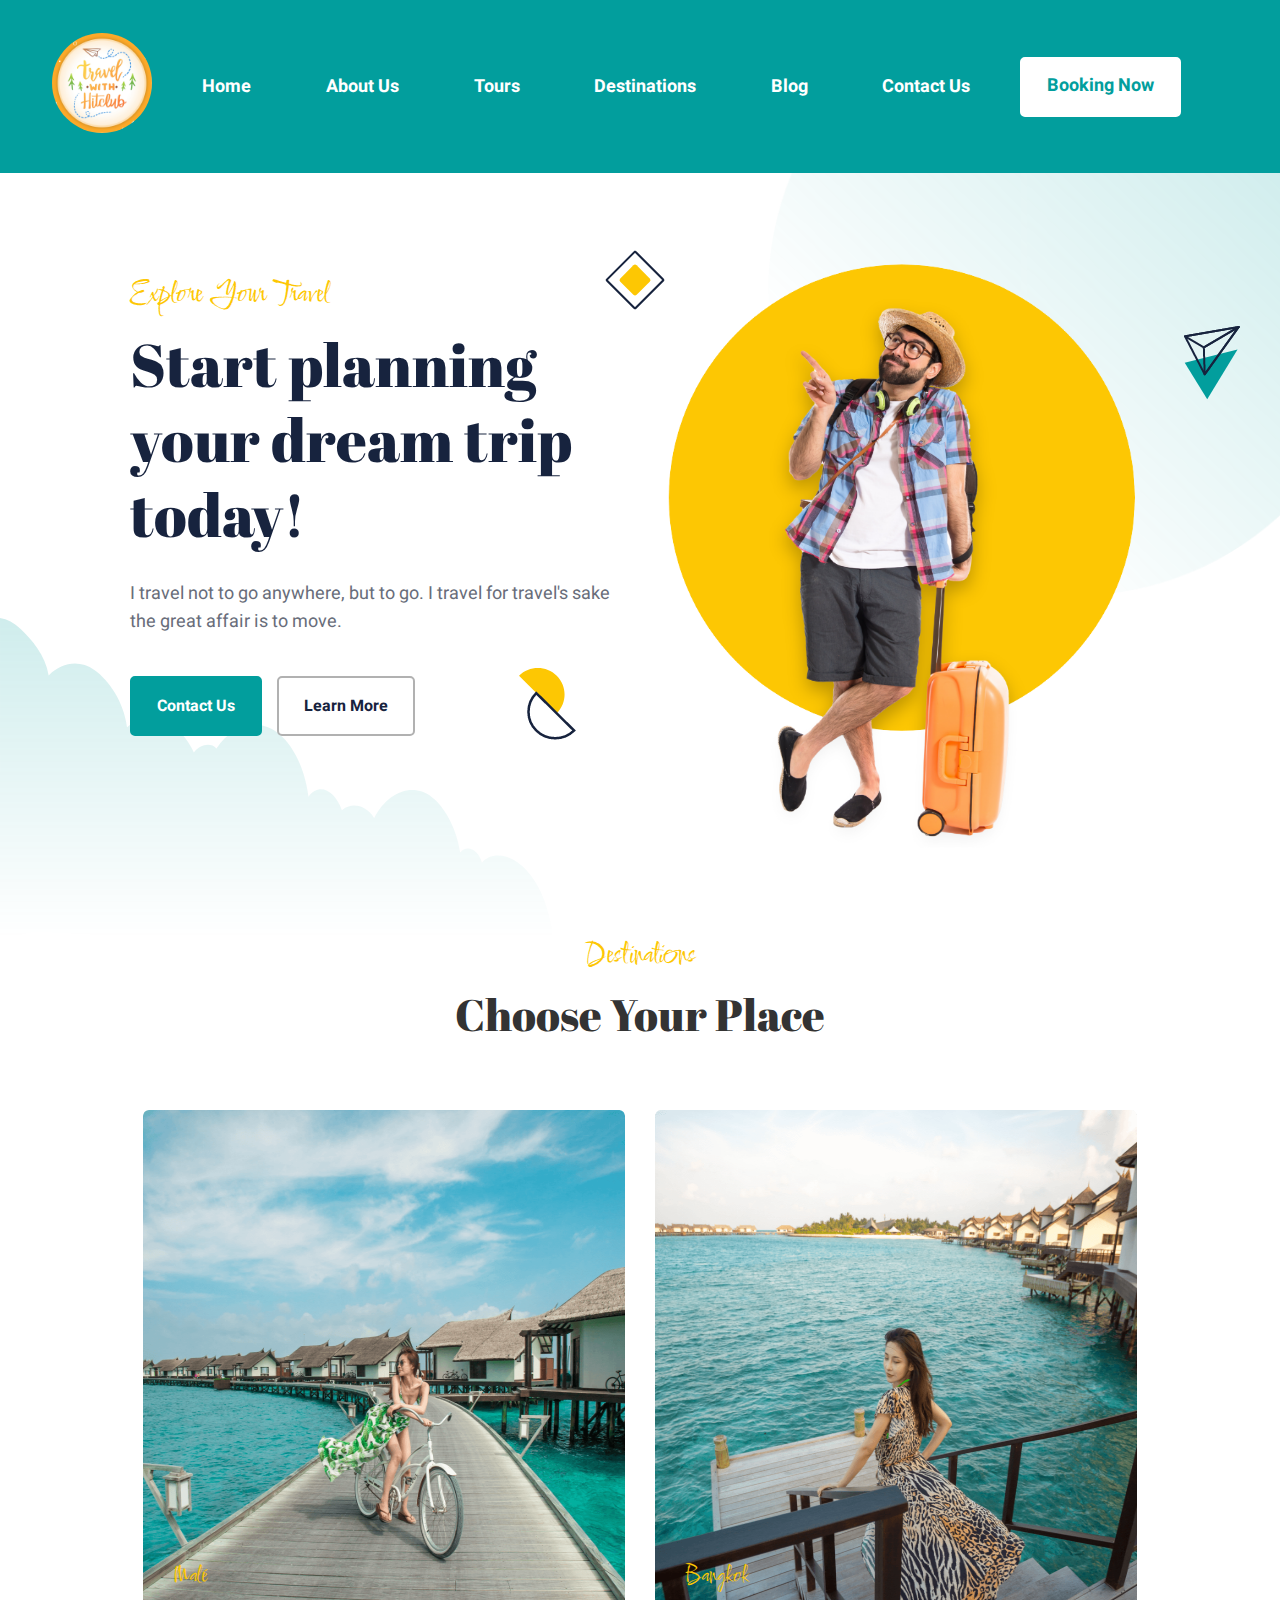
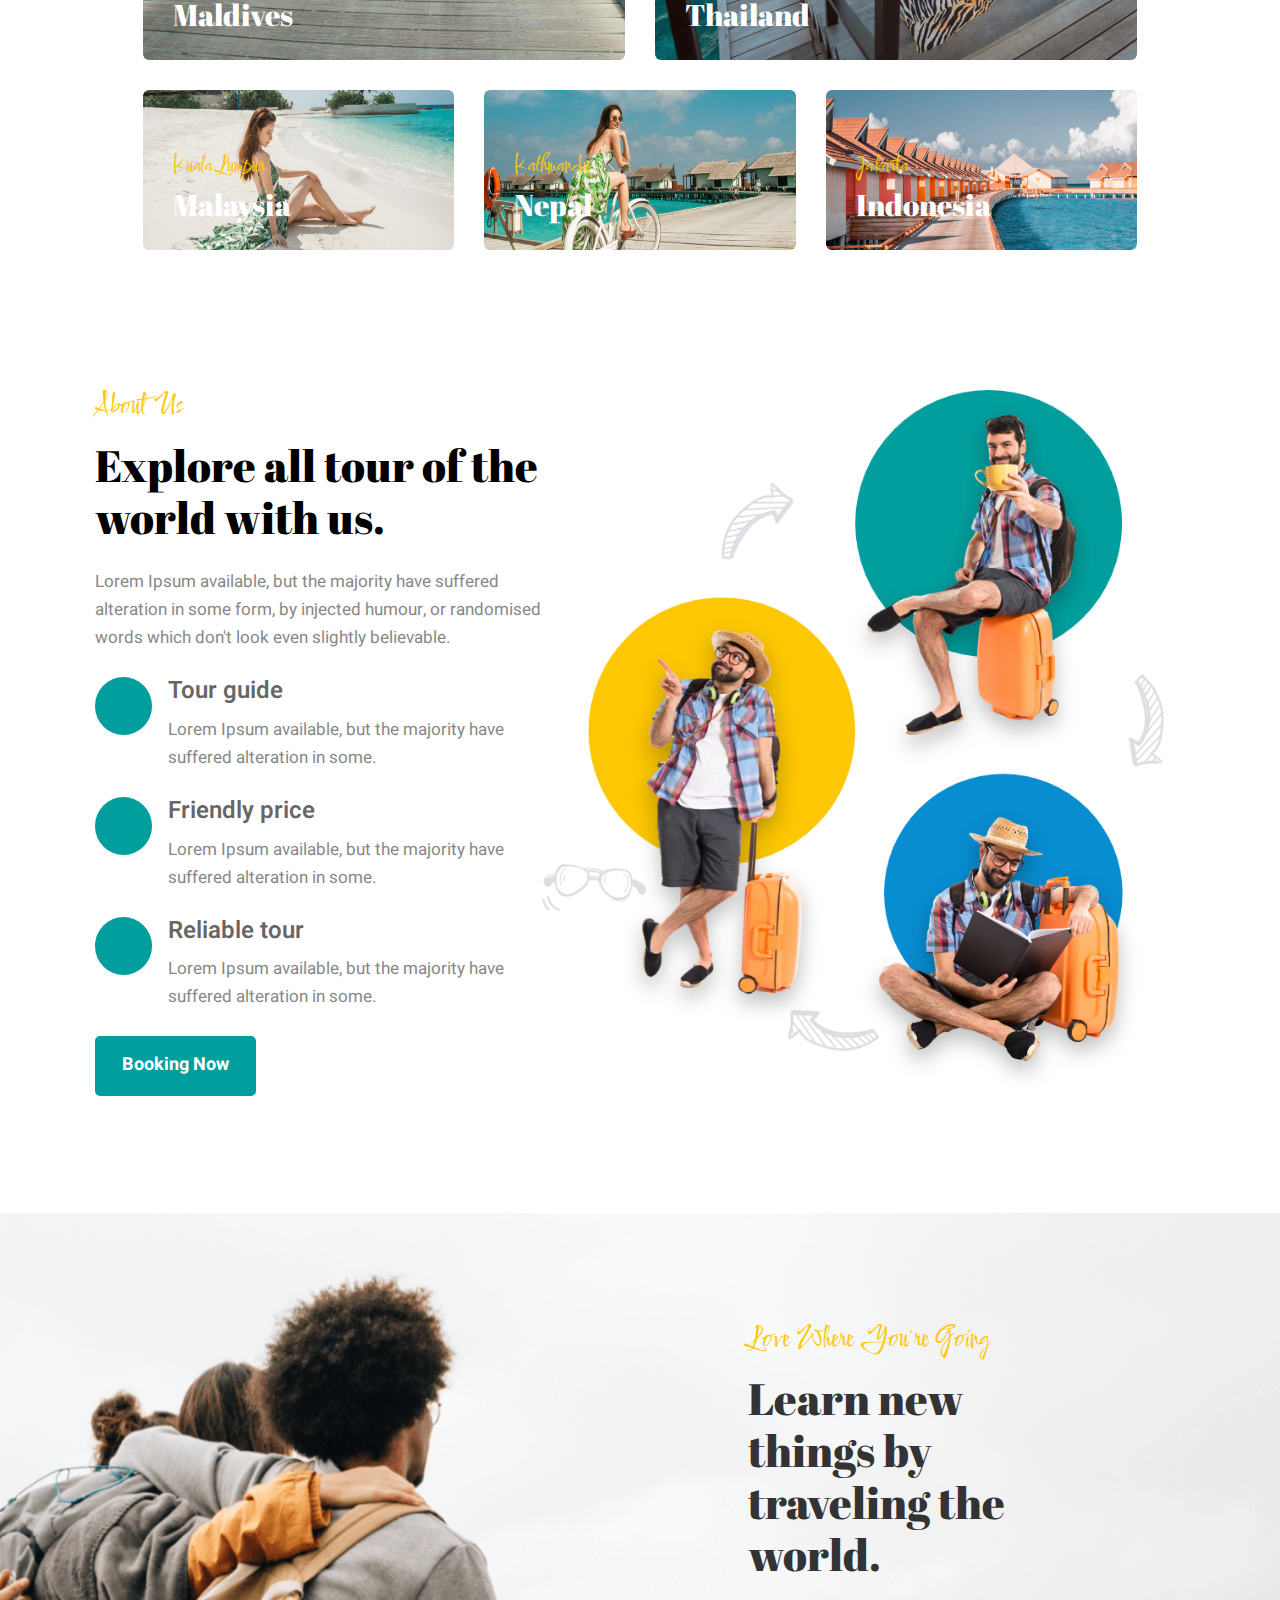
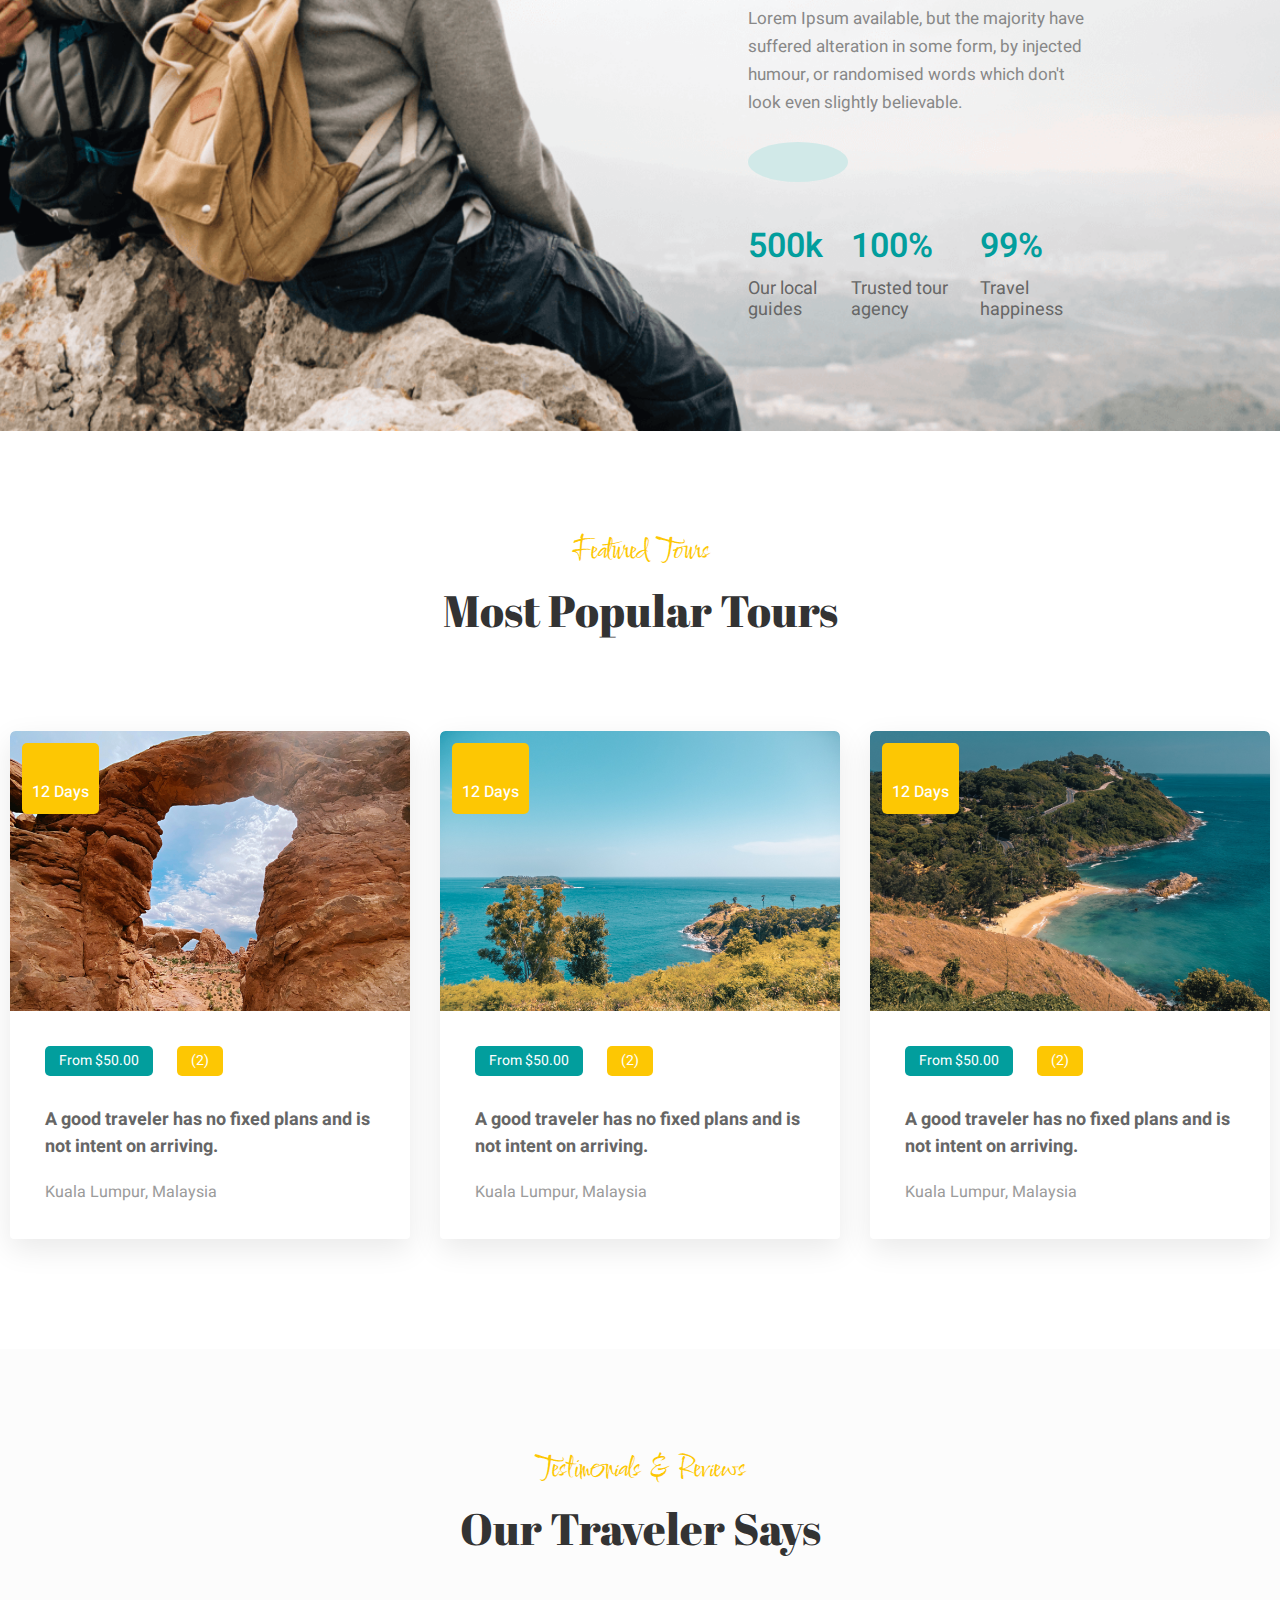
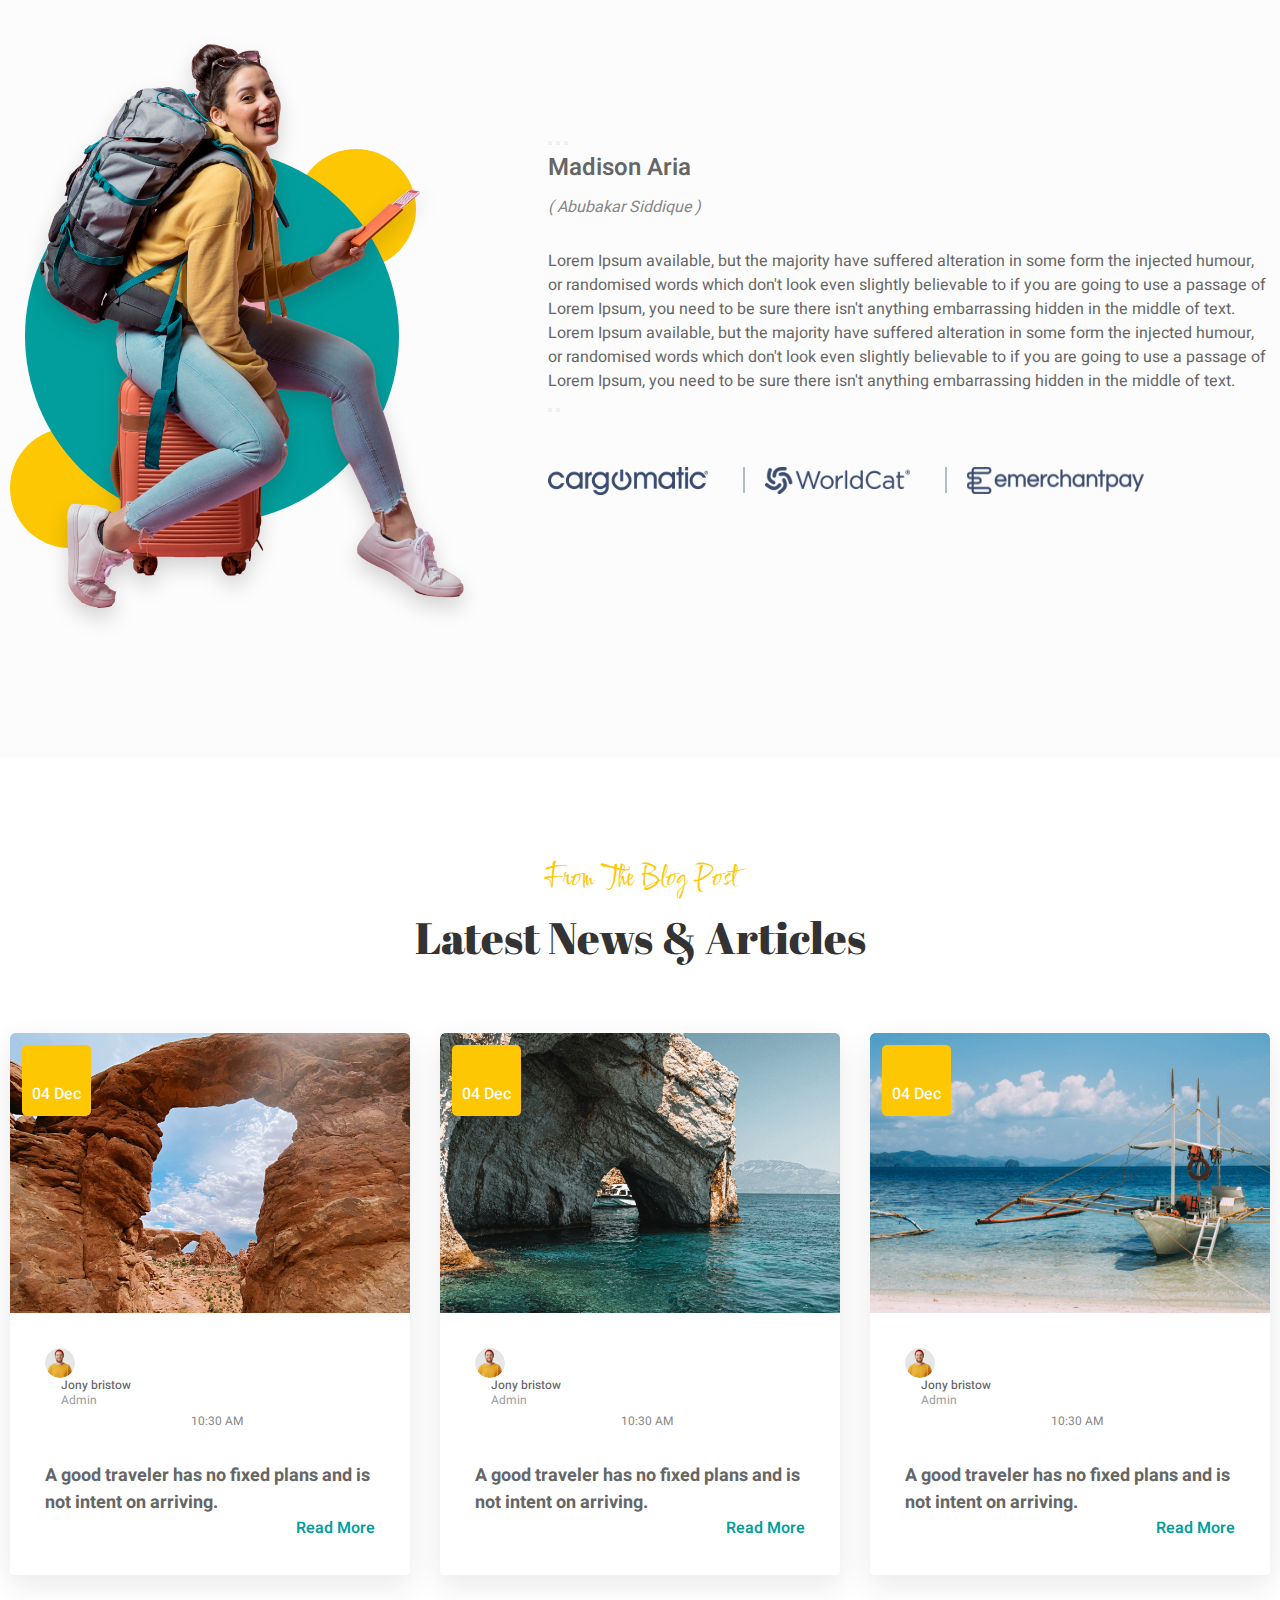
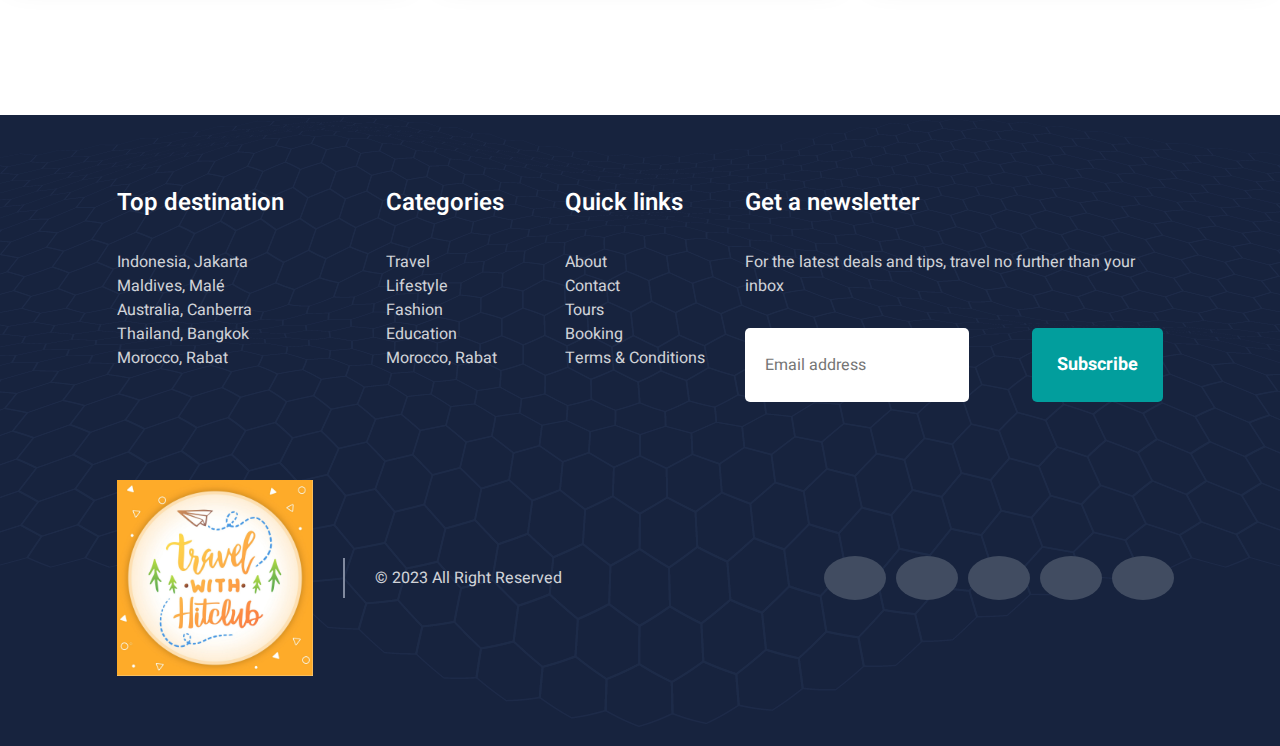
<file: index.html>
<!DOCTYPE html>
<html lang="en">

<head>
    <meta charset="UTF-8">
    <meta http-equiv="X-UA-Compatible" content="IE=edge">
    <meta name="viewport" content="width=device-width, initial-scale=1.0">
    <meta name="robots" content="noindex">
    <title>HIT-Travel</title>
    <link rel="icon" href="./img/favicon.png" type="image/png" />
    <link rel="preconnect" href="https://fonts.googleapis.com">
    <link rel="preconnect" href="https://fonts.gstatic.com" crossorigin>
    <link
        href="https://fonts.googleapis.com/css2?family=Abril+Fatface&family=Comforter+Brush&family=Heebo:wght@100;200;300;400;500;600;700;800;900&display=swap"
        rel="stylesheet">
    <link rel="stylesheet" href="./style.css">
    <link rel="stylesheet" href="https://cdnjs.cloudflare.com/ajax/libs/font-awesome/6.4.0/css/all.min.css"
        integrity="sha512-iecdLmaskl7CVkqkXNQ/ZH/XLlvWZOJyj7Yy7tcenmpD1ypASozpmT/E0iPtmFIB46ZmdtAc9eNBvH0H/ZpiBw=="
        crossorigin="anonymous" referrerpolicy="no-referrer" />
</head>

<body>
    <!--Header-->
    <div id="Header">
        <div class="container">
            <div class="header-main flex">
                <a href="./index.html">
                    <img src="./img/logo.jpg" alt="HIT travel">
                </a>
                <div class="navbar-collapse flex">
                    <div class="navbar flex">
                        <ul class="nav-list flex">
                            <li class="nav-item">
                                <a href="./index.html">Home</a>
                            </li>
                            <li class="nav-item">
                                <a href="./pages/about.html">About Us</a>
                            </li>
                            <li class="nav-item">
                                <a href="./pages/Tour_List.html">Tours</a>
                            </li>
                            <li class="nav-item">
                                <a href="./pages/Destinations.html">Destinations</a>
                            </li>
                            <li class="nav-item">
                                <a href="./pages/Blog.html">Blog</a>
                            </li>
                            <li class="nav-item">
                                <a href="./pages/contact.html">Contact Us</a>
                            </li>
                        </ul>
                    </div>
                    <div class="booking-button">
                        <a href="./pages/booking.html">
                            Booking Now
                        </a>
                    </div>
                </div>
            </div>
        </div>
    </div>
    <!--Scroll up-->
    <a href="#" class="scrollup">
        <i class="fa-solid fa-angle-up"></i>
    </a>
    <!--Main-->
    <main id="main">
        <!--Banner-->
        <section class="banner">
            <div class="banner-layer">
                <div class="banner-item">
                    <div class="banner-caption">
                        <div class="container">
                            <div class="row">
                                <div class="half">
                                    <div class="hero-text">
                                        <h3>Explore Your Travel</h3>
                                        <h1>Start planning your dream trip today!</h1>
                                        <p>I travel not to go anywhere, but to go. I travel for travel's sake the great
                                            affair is to move.</p>
                                        <div class="banner-button-group">
                                            <a href="./pages/contact.html" class="btn1">
                                                Contact Us
                                            </a>
                                            <a href="./pages/Tour_List.html" class="btn2">
                                                Learn More
                                            </a>
                                        </div>
                                    </div>
                                </div>
                                <div class="half">
                                    <img src="./img/slide-2.png" alt="" class="banner-img">
                                </div>
                            </div>
                        </div>
                    </div>
                </div>
                <div class="shape1">
                    <img src="./img/banner-shape1.png" alt="">
                </div>
                <div class="shape2">
                    <img src="./img/banner-shape2.png" alt="">
                </div>
                <div class="shape3">
                    <img src="./img/banner-shape3.png" alt="">
                </div>
            </div>
        </section>
        <!-- Destinations -->
        <section class="destionation">
            <div class="section-title">
                <h3>Destinations</h3>
                <h2>Choose Your Place</h2>
            </div>
            <div id="destinations_img">
                <div class="img_big flex">
                    <div class="img_infor">
                        <a href="./pages/Tour_List.html">
                            <img src="./img/desti1.png" alt="" class="des_img des_img_big">
                        </a>
                        <div class="infor">
                            <p class="text_brush">
                                Malé
                            </p>
                            <p class="text_country">
                                Maldives
                            </p>
                        </div>
                    </div>
                    <div class="img_infor">
                        <a href="./pages/Tour_List.html">
                            <img src="./img/desti2.png" alt="" class="des_img des_img_big">
                        </a>
                        <div class="infor">
                            <p class="text_brush">
                                Bangkok
                            </p>
                            <p class="text_country">
                                Thailand
                            </p>
                        </div>
                    </div>
                </div>
                <div class="img_small flex">
                    <div class="img_infor">
                        <a href="./pages/Tour_List.html">
                            <img src="./img/desti3.png" alt="" class="des_img des_img_small">
                        </a>
                        <div class="infor">
                            <p class="text_brush">
                                Kuala Lumpur
                            </p>
                            <p class="text_country">
                                Malaysia
                            </p>
                        </div>
                    </div>
                    <div class="img_infor">
                        <a href="./pages/Tour_List.html">
                            <img src="./img/desti4.png" alt="" class="des_img des_img_small">
                        </a>
                        <div class="infor">
                            <p class="text_brush">
                                Kathmandu
                            </p>
                            <p class="text_country">
                                Nepal
                            </p>
                        </div>
                    </div>
                    <div class="img_infor">
                        <a href="./pages/Tour_List.html">
                            <img src="./img/desti5.png" alt="" class="des_img des_img_small">
                        </a>
                        <div class="infor">
                            <p class="text_brush">
                                Jakarta
                            </p>
                            <p class="text_country">
                                Indonesia
                            </p>
                        </div>
                    </div>
                </div>
        </section>
        <!-- About me -->
        <section class="about section-spacing">
            <div class="container flex">
                <div class="content">
                    <div class="title">
                        <h3>About Us</h3>
                        <h2>Explore all tour of the world with us.</h2>
                    </div>
                    <p class="title-content">
                        Lorem Ipsum available, but the majority have suffered alteration in some form, by injected
                        humour, or randomised words which don't look even slightly believable.
                    </p>
                    <div class="combo flex">
                        <span class="icon-bag">
                            <i class="fa-regular fa-compass"></i>
                        </span>
                        <div class="text">
                            <h5>Tour guide</h5>
                            <p>Lorem Ipsum available, but the majority have suffered alteration in some.</p>
                        </div>
                    </div>
                    <div class="combo flex">
                        <span class="icon-bag">
                            <i class="fa-solid fa-briefcase"></i>
                        </span>
                        <div class="text">
                            <h5>Friendly price</h5>
                            <p>Lorem Ipsum available, but the majority have suffered alteration in some.</p>
                        </div>
                    </div>
                    <div class="combo flex">
                        <span class="icon-bag">
                            <i class="fa-solid fa-umbrella-beach"></i>
                        </span>
                        <div class="text">
                            <h5>Reliable tour</h5>
                            <p>Lorem Ipsum available, but the majority have suffered alteration in some.</p>
                        </div>
                    </div>
                    <div class="booking-button">
                        <a href="./pages/booking.html">
                            Booking Now
                        </a>
                    </div>
                </div>
                <div class="image">
                    <img src="./img/ab1.png" alt="ab1">
                </div>
            </div>
        </section>
        <!-- feature -->
        <section class="feature section-spacing" style="background-image: url(./img/features.png) !important;">
            <div class="container">
                <div class="row justify-content-end">
                    <div class="col-lg-5">
                        <div class="section-title">
                            <h3>Love where you're going</h3>
                            <h2>Learn new things by traveling the world.</h2>
                        </div>
                        <p>Lorem Ipsum available, but the majority have suffered alteration in some form, by injected
                            humour, or randomised words which don't look even slightly believable.</p>
                        <div class="play-button">
                            <a href="">
                                <i class="fa-solid fa-play"></i>
                            </a>
                        </div>
                        <div class="features-items">
                            <div class="features-item">
                                <h3>
                                    <span class="counter">500</span>k
                                </h3>
                                <h4 class="mb-0">Our local guides</h4>
                            </div>
                            <div class="features-item">
                                <h3>
                                    <span class="counter">100</span>%
                                </h3>
                                <h4 class="mb-0">Trusted tour agency</h4>
                            </div>
                            <div class="features-item">
                                <h3>
                                    <span class="counter">99</span>%
                                </h3>
                                <h4 class="mb-0">Travel happiness</h4>
                            </div>
                        </div>
                    </div>
                </div>
            </div>
        </section>
        <div id="popular">
            <!-- Most Popular Tours -->
            <section class="section-spacing tours">
                <div class="container">
                    <div class="row">
                        <div class="col-md-12">
                            <div class="section-title text-center">
                                <h3 class="mt-n6">Featured Tours</h3>
                                <h2>Most Popular Tours</h2>
                            </div>
                        </div>
                    </div>
                    <div class="row space">
                        <div class="col-md-6 col-lg-4">
                            <a href="./pages/Tour_List.html">
                                <div class=" card tour-card">
                                    <img src="./img/tour1.png" alt="">
                                    <span class="tour-duration">
                                        <i class="fa-solid fa-clock-rotate-left"></i>
                                        12 Days
                                    </span>
                                    <div class="card-body">
                                        <div class="tour-tags">
                                            <span class="tour-price">From $50.00</span>
                                            <span class="tour-rating">
                                                <i class="fa-solid fa-star"></i>
                                                <i class="fa-solid fa-star"></i>
                                                <i class="fa-solid fa-star"></i>
                                                <i class="fa-solid fa-star"></i>
                                                <i class="fa-solid fa-star"></i>
                                                (2)
                                            </span>
                                        </div>
                                        <h6>A good traveler has no fixed plans and is not intent on arriving.</h6>
                                        <p class="mb-0">Kuala Lumpur, Malaysia</p>
                                    </div>
                                </div>
                            </a>
                        </div>
                        <div class="col-md-6 col-lg-4">
                            <a href="./pages/Tour_List.html">
                                <div class="card tour-card">
                                    <img src="./img/tour2.png" alt="">
                                    <span class="tour-duration">
                                        <i class="fa-solid fa-clock-rotate-left"></i>
                                        12 Days
                                    </span>
                                    <div class="card-body">
                                        <div class="tour-tags">
                                            <span class="tour-price">From $50.00</span>
                                            <span class="tour-rating">
                                                <i class="fa-solid fa-star"></i>
                                                <i class="fa-solid fa-star"></i>
                                                <i class="fa-solid fa-star"></i>
                                                <i class="fa-solid fa-star"></i>
                                                <i class="fa-solid fa-star"></i>
                                                (2)
                                            </span>
                                        </div>
                                        <h6>A good traveler has no fixed plans and is not intent on arriving.</h6>
                                        <p class="mb-0">Kuala Lumpur, Malaysia</p>
                                    </div>
                                </div>
                            </a>
                        </div>
                        <div class="col-md-6 col-lg-4">
                            <a href="./pages/Tour_List.html">
                                <div class="card tour-card">
                                    <img src="./img/tour3.png" alt="">
                                    <span class="tour-duration">
                                        <i class="fa-solid fa-clock-rotate-left"></i>
                                        12 Days
                                    </span>
                                    <div class="card-body">
                                        <div class="tour-tags">
                                            <span class="tour-price">From $50.00</span>
                                            <span class="tour-rating">
                                                <i class="fa-solid fa-star"></i>
                                                <i class="fa-solid fa-star"></i>
                                                <i class="fa-solid fa-star"></i>
                                                <i class="fa-solid fa-star"></i>
                                                <i class="fa-solid fa-star"></i>
                                                (2)
                                            </span>
                                        </div>
                                        <h6>A good traveler has no fixed plans and is not intent on arriving.</h6>
                                        <p class="mb-0">Kuala Lumpur, Malaysia</p>
                                    </div>
                                </div>
                            </a>
                        </div>
                    </div>
                </div>
            </section>
        </div>
        <div id="traveler_says">
            <!-- Our Traveler Says -->
            <section class="section-spacing reviews inverse-bg">
                <div class="container">
                    <div class="row">
                        <div class="col-md-12">
                            <div class="section-title text-center">
                                <h3 class="mt-n6">Testimonials & Reviews</h3>
                                <h2 class="mb-0">Our Traveler Says</h2>
                            </div>
                        </div>
                    </div>
                    <div class="row align-items-center">
                        <div class="col-lg-5">
                            <div class="review-left">
                                <img src="./img/testi1.png" alt="">
                                <div class="review-shape1"></div>
                                <div class="review-shape2"></div>
                            </div>
                        </div>
                        <div class="col-lg-7">
                            <div id="myCarousel" class="carousel slide" data-bs-ride="carousel">
                                <div class="carousel-indicators">
                                    <button data-bs-target="#myCarousel" data-bs-slide-to="0" class="active"></button>
                                    <button data-bs-target="#myCarousel" data-bs-slide-to="1"></button>
                                    <button data-bs-target="#myCarousel" data-bs-slide-to="2"></button>
                                </div>
                                <div class="carousel-inner review-slide">
                                    <div class="carousel-item active">
                                        <h5>Madison Aria</h5>
                                        <div class="traveller">( Abubakar Siddique )</div>
                                        <p>
                                            Lorem Ipsum available, but the majority have suffered
                                            alteration in some form the injected humour, or randomised
                                            words which don't look even slightly believable to if you
                                            are going to use a passage of Lorem Ipsum, you need to be
                                            sure there isn't anything embarrassing hidden in the middle
                                            of text.
                                        </p>
                                        <p>
                                            Lorem Ipsum available, but the majority have suffered
                                            alteration in some form the injected humour, or randomised
                                            words which don't look even slightly believable to if you
                                            are going to use a passage of Lorem Ipsum, you need to be
                                            sure there isn't anything embarrassing hidden in the middle
                                            of text.
                                        </p>
                                    </div>
                                </div>
                                <button class="carousel-control-prev" type="button" data-bs-target="#myCarousel"
                                    data-bs-slide="prev">
                                </button>
                                <button class="carousel-control-next" type="button" data-bs-target="#myCarousel"
                                    data-bs-slide="next">
                                </button>
                            </div>
                            <div class="owl-dots disabled"></div>
                            <div class="brand-section">
                                <div class="brand-image">
                                    <img src="./img/brand1.png" alt="">
                                </div>
                                <div class="h-border"></div>
                                <div class="brand-image">
                                    <img src="./img/brand2.png" alt="">
                                </div>
                                <div class="h-border"></div>
                                <div class="brand-image">
                                    <img src="./img/brand3.png" alt="">
                                </div>
                            </div>
                        </div>
                    </div>
                </div>
            </section>
        </div>
        <div id="blogs">
            <!-- Latest News & Articles -->
            <section class="section-spacing blogs">
                <div class="container">
                    <div class="row">
                        <div class="col-md-12">
                            <div class="section-title text-center">
                                <h3 class="mt-n6">From The Blog Post</h3>
                                <h2 class="mb-0">Latest News & Articles</h2>
                            </div>
                        </div>
                    </div>
                    <div class="row">
                        <div class="col-md-6 col-lg-4">
                            <a href="./pages/Blog_Detail.html">
                                <div class="tour-card card">
                                    <img src="./img/tour1.png" alt="">
                                    <span class="tour-duration">
                                        <i class="fa-solid fa-clock-rotate-left"></i>
                                        04 Dec
                                    </span>
                                    <div class="card-body">
                                        <div class="d-flex">
                                            <div class="avatar">
                                                <span class="media-icon">
                                                    <img src="./img/author.png" alt="">
                                                </span>
                                            </div>
                                            <div class="author-info">
                                                <h5 class="m-0">Jony bristow</h5>
                                                <p class="m-0">Admin</p>
                                            </div>
                                            <div class="time">
                                                <span> 10:30 AM </span>
                                            </div>
                                        </div>
                                        <h6>A good traveler has no fixed plans and is not intent on arriving.</h6>
                                        <span class="read-more">
                                            Read More
                                            <i class="fa-solid fa-arrow-right"></i>
                                        </span>
                                    </div>
                                </div>
                            </a>
                        </div>

                        <div class="col-md-6 col-lg-4">
                            <a href="./pages/Blog_Detail.html">
                                <div class="tour-card card">
                                    <img src="./img/blog2.png" alt="">
                                    <span class="tour-duration">
                                        <i class="fa-solid fa-clock-rotate-left"></i>
                                        04 Dec
                                    </span>
                                    <div class="card-body">
                                        <div class="d-flex">
                                            <div class="avatar">
                                                <span class="media-icon">
                                                    <img src="./img/author.png" alt="">
                                                </span>
                                            </div>
                                            <div class="author-info">
                                                <h5 class="m-0">Jony bristow</h5>
                                                <p class="m-0">Admin</p>
                                            </div>
                                            <div class="time">
                                                <span> 10:30 AM </span>
                                            </div>
                                        </div>
                                        <h6>A good traveler has no fixed plans and is not intent on arriving.</h6>
                                        <span class="read-more">
                                            Read More
                                            <i class="fa-solid fa-arrow-right"></i>
                                        </span>
                                    </div>
                                </div>
                            </a>
                        </div>

                        <div class="col-md-6 col-lg-4">
                            <a href="./pages/Blog_Detail.html">
                                <div class="tour-card card">
                                    <img src="./img/blog3.png" alt="">
                                    <span class="tour-duration">
                                        <i class="fa-solid fa-clock-rotate-left"></i>
                                        04 Dec
                                    </span>
                                    <div class="card-body">
                                        <div class="d-flex">
                                            <div class="avatar">
                                                <span class="media-icon">
                                                    <img src="./img/author.png" alt="">
                                                </span>
                                            </div>
                                            <div class="author-info">
                                                <h5 class="m-0">Jony bristow</h5>
                                                <p class="m-0">Admin</p>
                                            </div>
                                            <div class="time">
                                                <span> 10:30 AM </span>
                                            </div>
                                        </div>
                                        <h6>A good traveler has no fixed plans and is not intent on arriving.</h6>
                                        <span class="read-more">
                                            Read More
                                            <i class="fa-solid fa-arrow-right"></i>
                                        </span>
                                    </div>
                                </div>
                            </a>
                        </div>
                    </div>
                </div>
            </section>
        </div>
    </main>
    <!--Footer-->
    <footer id="footer">
        <div class="container">
            <div class="row flex">
                <div class="col1">
                    <div class="footer-widget">
                        <h5>Top destination</h5>
                        <ul>
                            <li><a href="./pages/Tour_Detail.html">Indonesia, Jakarta</a></li>
                            <li><a href="./pages/Tour_Detail.html">Maldives, Malé</a></li>
                            <li><a href="./pages/Tour_Detail.html">Australia, Canberra</a></li>
                            <li><a href="./pages/Tour_Detail.html">Thailand, Bangkok</a></li>
                            <li><a href="./pages/Tour_Detail.html">Morocco, Rabat</a></li>
                        </ul>
                    </div>
                </div>
                <div class="col2">
                    <div class="footer-widget">
                        <h5>Categories</h5>
                        <ul>
                            <li><a href="">Travel</a></li>
                            <li><a href="">Lifestyle</a></li>
                            <li><a href="">Fashion</a></li>
                            <li><a href="">Education</a></li>
                            <li><a href="">Morocco, Rabat</a></li>
                        </ul>
                    </div>
                </div>
                <div class="col2">
                    <div class="footer-widget">
                        <h5>Quick links</h5>
                        <ul>
                            <li><a href="./pages/about.html">About</a></li>
                            <li><a href="./pages/contact.html">Contact</a></li>
                            <li><a href="./pages/Tour_List.html">Tours</a></li>
                            <li><a href="./pages/booking.html">Booking</a></li>
                            <li><a href="">Terms & Conditions</a></li>
                        </ul>
                    </div>
                </div>
                <div class="col3">
                    <div class="footer-widget">
                        <h5>Get a newsletter</h5>
                        <p>For the latest deals and tips, travel no further than your inbox</p>
                        <form action="" class="subcribe-form">
                            <input type="text" class="form-control" placeholder="Email address">
                            <button type="submit">Subscribe</button>
                        </form>
                    </div>
                </div>
            </div>
            <div class="row mt-5">
                <div class="col-lg-9 col-md-8">
                    <div class="footer-left">
                        <img src="./img/logo.jpg" alt="">
                        <div class="h-border"></div>
                        <div class="copyright">
                            <p>© 2023 All Right Reserved</p>
                        </div>
                    </div>
                </div>
                <div class="social flex">
                    <ul class="team-social footer-social flex">
                        <li class="share-icon">
                            <a href="#">
                                <i class="fab fa-facebook-f"></i>
                            </a>
                        </li>
                        <li class="share-icon">
                            <a href="#">
                                <i class="fab fa-twitter"></i>
                            </a>
                        </li>
                        <li class="share-icon">
                            <a href="#">
                                <i class="fab fa-instagram"></i>
                            </a>
                        </li>
                        <li class="share-icon">
                            <a href="#">
                                <i class="fab fa-linkedin-in"></i>
                            </a>
                        </li>
                        <li class="share-icon">
                            <a href="#">
                                <i class="fab fa-google-plus-g"></i>
                            </a>
                        </li>
                    </ul>
                </div>
            </div>
        </div>
    </footer>
</body>
</file>
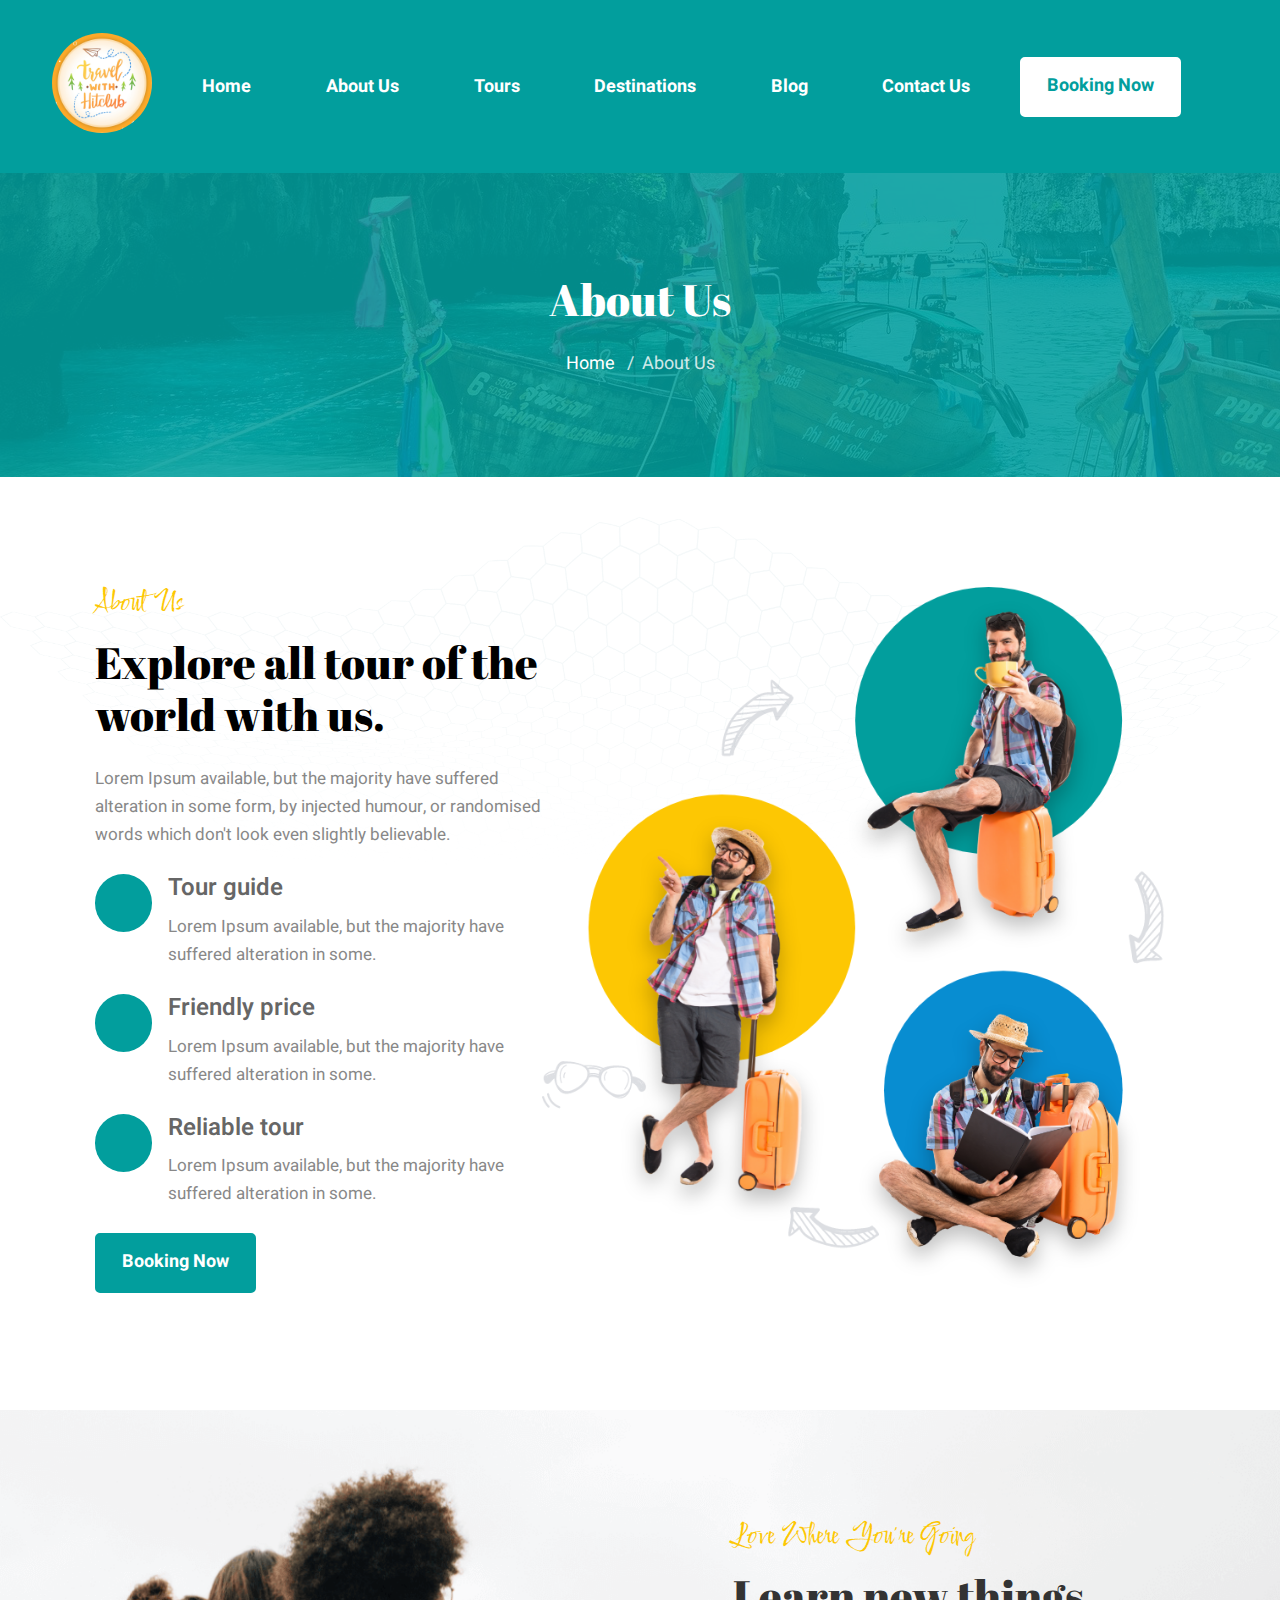
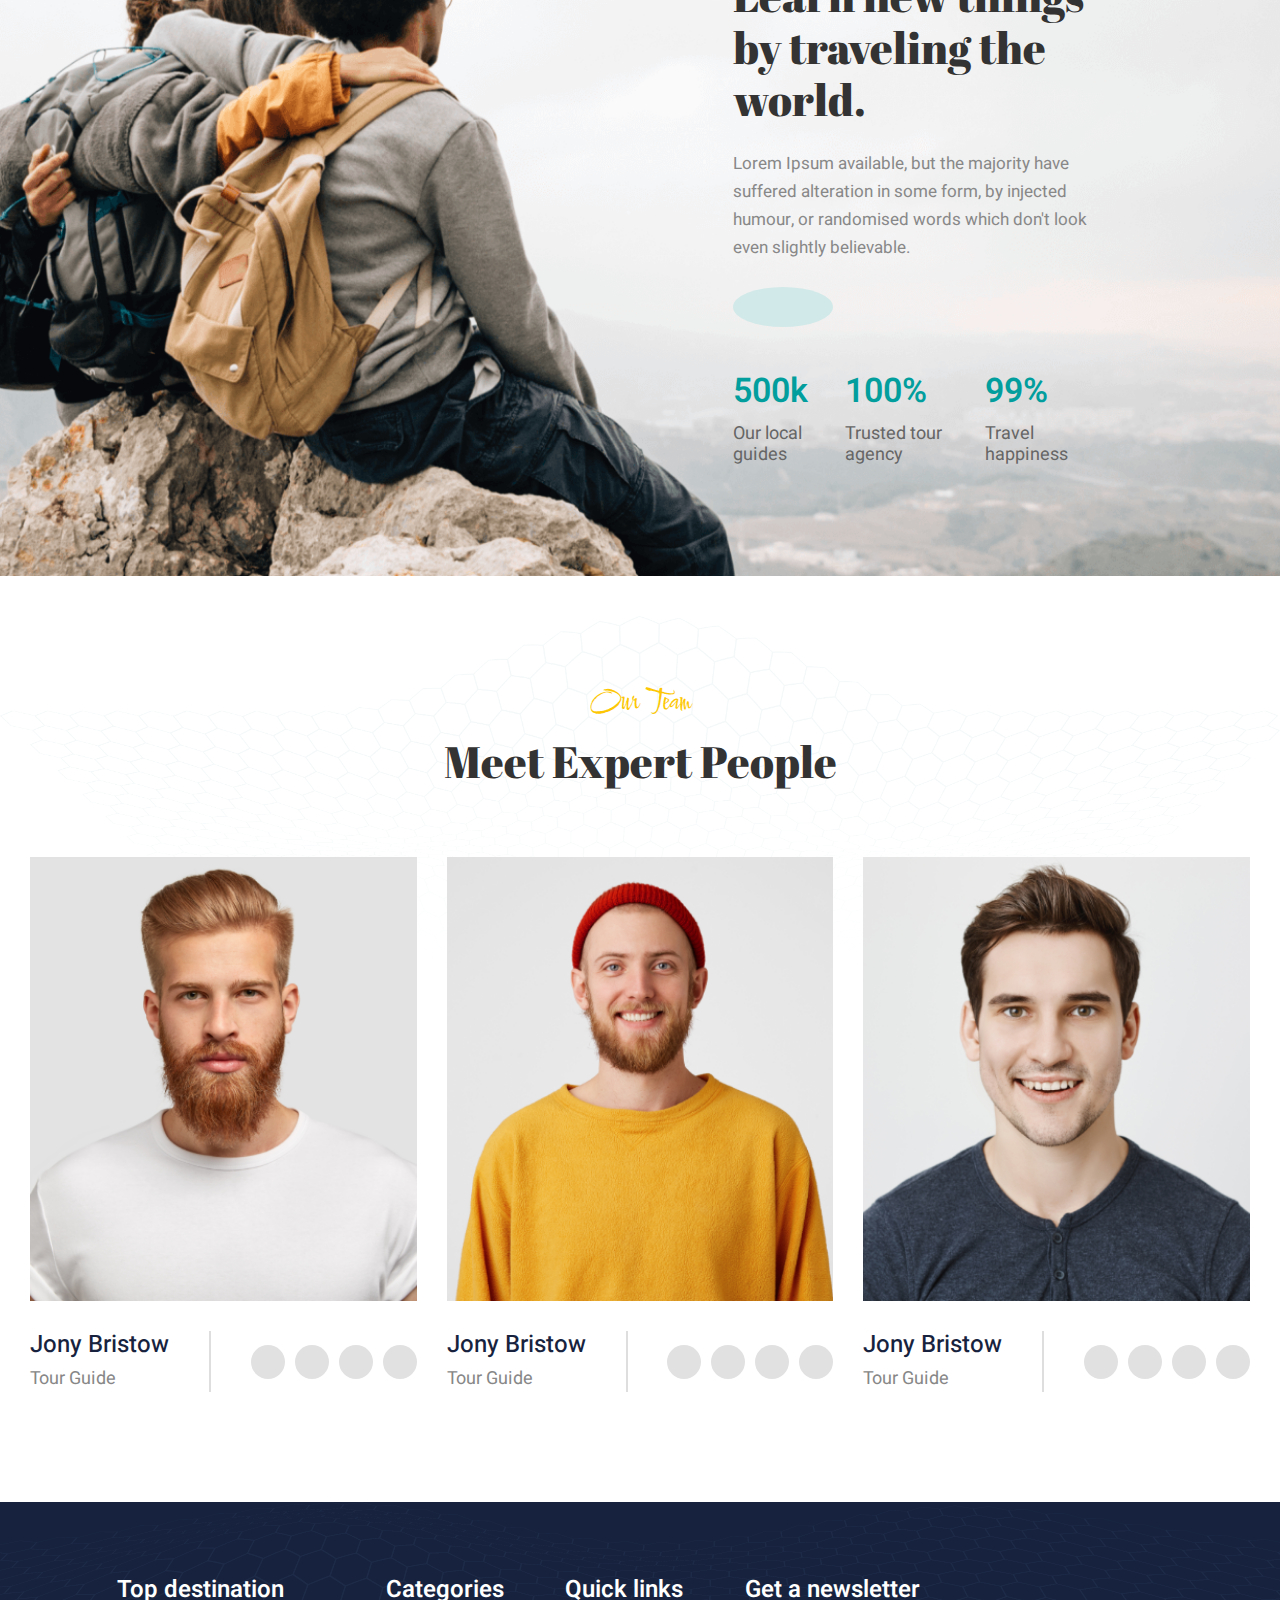
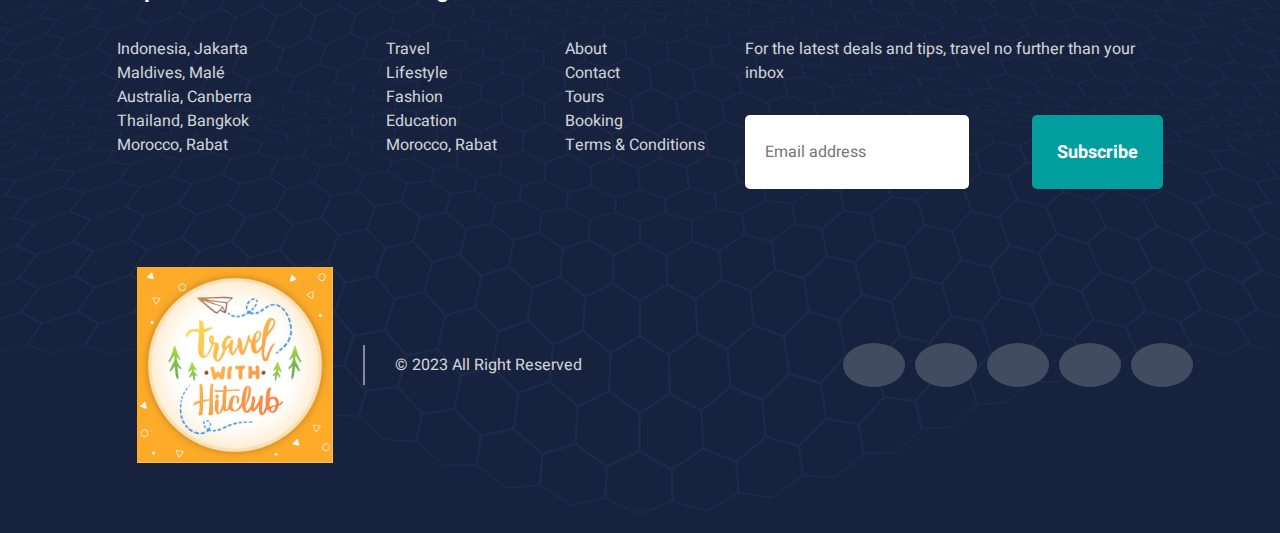
<file: pages/about.html>
<!DOCTYPE html>
<html lang="en">
<head>
        <meta charset="UTF-8">
        <meta http-equiv="X-UA-Compatible" content="IE=edge">
        <meta name="viewport" content="width=device-width, initial-scale=1.0">
        <meta name="robots" content="noindex">
        <title>HIT-Travel</title>
        <link rel="icon" href="../img/favicon.png" type="image/png"/>
        <link rel="preconnect" href="https://fonts.googleapis.com">
        <link rel="preconnect" href="https://fonts.gstatic.com" crossorigin>
        <link
            href="https://fonts.googleapis.com/css2?family=Abril+Fatface&family=Comforter+Brush&family=Heebo:wght@100;200;300;400;500;600;700;800;900&display=swap"
            rel="stylesheet">
        <link rel="stylesheet" href="./about.css">
        <link
            rel="stylesheet"
            href="https://cdnjs.cloudflare.com/ajax/libs/font-awesome/6.4.0/css/all.min.css"
            integrity="sha512-iecdLmaskl7CVkqkXNQ/ZH/XLlvWZOJyj7Yy7tcenmpD1ypASozpmT/E0iPtmFIB46ZmdtAc9eNBvH0H/ZpiBw=="
            crossorigin="anonymous"
            referrerpolicy="no-referrer"
        />
</head>
<body>
    <!--Header-->
    <div id="Header">
            <div class="container">
                <div class="header-main flex">
                    <a href="../index.html">
                        <img src="./img/logo.jpg" alt="HIT travel">
                    </a>
                    <div class="navbar-collapse flex">
                        <div class="navbar flex">
                            <ul class="nav-list flex">
                                <li class="nav-item">
                                    <a href="../index.html">Home</a>
                                </li>
                                <li class="nav-item">
                                    <a href="./about.html">About Us</a>
                                </li>
                                <li class="nav-item">
                                    <a href="./Tour_List.html">Tours</a>
                                </li>
                                <li class="nav-item">
                                    <a href="./Destinations.html">Destinations</a>
                                </li>
                                <li class="nav-item">
                                    <a href="./Blog.html">Blog</a>
                                </li>
                                <li class="nav-item">
                                    <a href="./contact.html">Contact Us</a>
                                </li>
                            </ul>
                        </div>
                        <div class="booking-button">
                            <a href="./booking.html">
                                Booking Now
                            </a>
                        </div>
                    </div>
                </div>
            </div>
    </div>
    <!--Scroll up-->
    <a href="#" class="scrollup">
        <i class="fa-solid fa-angle-up"></i>
    </a>
    <!--Main-->
    <main id="main">
        <section class="breadcrumb-banner" style="background: url('../img/sub-page.png');">
            <div class="container">
                <div class="row">
                    <div class="col-md-12 text-center">
                        <div class="banner-content">
                            <h2>About Us</h2>
                            <nav aria-label="breadcrumb">
                                <ol class="breadcrumb">
                                    <li class="breadcrumb-item">
                                        <a href="../index.html">Home</a>
                                    </li>
                                    <li class="breadcrumb-item active" aria-current="page">About Us</li>
                                </ol>
                            </nav>
                        </div>
                    </div>
                </div>
            </div>
        </section>
        <section class="about section-spacing">
            <div class="container flex">
                <div class="content">
                    <div class="title">
                        <h3>About Us</h3>
                        <h2>Explore all tour of the world with us.</h2>
                    </div>
                    <p class="title-content">
                        Lorem Ipsum available, but the majority have suffered alteration in some form, by injected humour, or randomised words which don't look even slightly believable.
                    </p>
                    <div class="combo flex">
                        <span class="icon-bag">
                            <i class="fa-regular fa-compass"></i>
                        </span>
                        <div class="text">
                            <h5>Tour guide</h5>
                            <p>Lorem Ipsum available, but the majority have suffered alteration in some.</p>
                        </div>
                    </div>
                    <div class="combo flex">
                        <span class="icon-bag">
                            <i class="fa-solid fa-briefcase"></i>
                        </span>
                        <div class="text">
                            <h5>Friendly price</h5>
                            <p>Lorem Ipsum available, but the majority have suffered alteration in some.</p>
                        </div>
                    </div>
                    <div class="combo flex">
                        <span class="icon-bag">
                            <i class="fa-solid fa-umbrella-beach"></i>
                        </span>
                        <div class="text">
                            <h5>Reliable tour</h5>
                            <p>Lorem Ipsum available, but the majority have suffered alteration in some.</p>
                        </div>
                    </div>
                    <div class="booking-button">
                        <a href="./booking.html">
                            Booking Now
                        </a>
                    </div>
                </div>
                <div class="image">
                    <img src="../img/ab1.png" alt="ab1">
                </div>
            </div>
        </section>
        <section class="feature section-spacing">
            <div class="container">
                <div class="row justify-content-end">
                    <div class="col-lg-5">
                        <div class="section-title">
                            <h3 >Love where you're going</h3>
                            <h2 >Learn new things by traveling the world.</h2>
                        </div>
                        <p >Lorem Ipsum available, but the majority have suffered alteration in some form, by injected humour, or randomised words which don't look even slightly believable.</p>
                        <div class="play-button">
                            <a href="">
                                <i class="fa-solid fa-play"></i>
                            </a>
                        </div>
                        <div class="features-items">
                            <div class="features-item">
                                <h3>
                                    <span class="counter">500</span>k
                                </h3>
                                <h4 class="mb-0">Our local guides</h4>
                            </div>
                            <div class="features-item">
                                <h3>
                                    <span class="counter">100</span>%
                                </h3>
                                <h4 class="mb-0">Trusted tour agency</h4>
                            </div>
                            <div class="features-item">
                                <h3>
                                    <span class="counter">99</span>%
                                </h3>
                                <h4 class="mb-0">Travel happiness</h4>
                            </div>
                        </div>
                    </div>
                </div>
            </div>
        </section>
        <section class="section-spacing our-team">
            <div class="container">
                <div class="section-title">
                    <h3 >our team</h3>
                    <h2 >Meet Expert People</h2>
                </div>
                <div class="row">
                    <div class="row-clone">
                        <div class="team-item">
                            <img src="../img/team1.png" alt="">
                            <div class="team-body">
                                <div class="team-text">
                                    <h4>Jony Bristow</h4>
                                    <p>Tour Guide</p>
                                </div>
                                <div class="h-border"></div>
                                <ul class="team-social">
                                    <li class="share-icon">
                                        <a href="#">
                                            <i class="fab fa-facebook-f"></i>
                                        </a>
                                    </li>
                                    <li class="share-icon">
                                        <a href="#">
                                            <i class="fab fa-twitter"></i>
                                        </a>
                                    </li>
                                    <li class="share-icon">
                                        <a href="#">
                                            <i class="fab fa-instagram"></i>
                                        </a>
                                    </li>
                                    <li class="share-icon">
                                        <a href="#">
                                            <i class="fab fa-linkedin-in"></i>
                                        </a>
                                    </li>
                                </ul>
                            </div>
                        </div>
                    </div>
                    <div class="row-clone">
                        <div class="team-item">
                            <img src="../img/team2.png" alt="">
                            <div class="team-body">
                                <div class="team-text">
                                    <h4>Jony Bristow</h4>
                                    <p>Tour Guide</p>
                                </div>
                                <div class="h-border"></div>
                                <ul class="team-social">
                                    <li class="share-icon">
                                        <a href="#">
                                            <i class="fab fa-facebook-f"></i>
                                        </a>
                                    </li>
                                    <li class="share-icon">
                                        <a href="#">
                                            <i class="fab fa-twitter"></i>
                                        </a>
                                    </li>
                                    <li class="share-icon">
                                        <a href="#">
                                            <i class="fab fa-instagram"></i>
                                        </a>
                                    </li>
                                    <li class="share-icon">
                                        <a href="#">
                                            <i class="fab fa-linkedin-in"></i>
                                        </a>
                                    </li>
                                </ul>
                            </div>
                        </div>
                    </div>
                    <div class="row-clone">
                        <div class="team-item">
                            <img src="../img/team3.png" alt="">
                            <div class="team-body">
                                <div class="team-text">
                                    <h4>Jony Bristow</h4>
                                    <p>Tour Guide</p>
                                </div>
                                <div class="h-border"></div>
                                <ul class="team-social">
                                    <li class="share-icon">
                                        <a href="#">
                                            <i class="fab fa-facebook-f"></i>
                                        </a>
                                    </li>
                                    <li class="share-icon">
                                        <a href="#">
                                            <i class="fab fa-twitter"></i>
                                        </a>
                                    </li>
                                    <li class="share-icon">
                                        <a href="#">
                                            <i class="fab fa-instagram"></i>
                                        </a>
                                    </li>
                                    <li class="share-icon">
                                        <a href="#">
                                            <i class="fab fa-linkedin-in"></i>
                                        </a>
                                    </li>
                                </ul>
                            </div>
                        </div>
                    </div>
                </div>
            </div>
        </section>
    </main>
    <!--Footer-->
    <footer id="footer">
        <div class="container">
            <div class="row flex">
                <div class="col1">
                    <div class="footer-widget">
                    <h5>Top destination</h5>
                    <ul>
                        <li><a href="./Tour_Detail.html">Indonesia, Jakarta</a></li>
                        <li><a href="./Tour_Detail.html">Maldives, Malé</a></li>
                        <li><a href="./Tour_Detail.html">Australia, Canberra</a></li>
                        <li><a href="./Tour_Detail.html">Thailand, Bangkok</a></li>
                        <li><a href="./Tour_Detail.html">Morocco, Rabat</a></li>
                    </ul>
                    </div>
                </div>
                <div class="col2">
                    <div class="footer-widget">
                    <h5>Categories</h5>
                    <ul>
                        <li><a href="">Travel</a></li>
                        <li><a href="">Lifestyle</a></li>
                        <li><a href="">Fashion</a></li>
                        <li><a href="">Education</a></li>
                        <li><a href="">Morocco, Rabat</a></li>
                    </ul>
                    </div>
                </div>
                <div class="col2">
                    <div class="footer-widget">
                        <h5>Quick links</h5>
                        <ul>
                            <li><a href="./about.html">About</a></li>
                            <li><a href="./contact.html">Contact</a></li>
                            <li><a href="./Tour_List.html">Tours</a></li>
                            <li><a href="./booking.html">Booking</a></li>
                            <li><a href="">Terms & Conditions</a></li>
                        </ul>
                    </div>
                </div>
                <div class="col3">
                    <div class="footer-widget">
                        <h5>Get a newsletter</h5>
                        <p>For the latest deals and tips, travel no further than your inbox</p>
                        <form action="" class="subcribe-form">
                            <input type="text" class="form-control" placeholder="Email address">
                            <button type="submit">Subscribe</button>
                        </form>
                    </div>
                </div>
            </div>
            <div class="row mt-5">
                <div class="col-lg-9 col-md-8">
                    <div class="footer-left">
                        <img src="./img/logo.jpg" alt="">
                        <div class="h-border"></div>
                        <div class="copyright">
                            <p>© 2023 All Right Reserved</p>
                        </div>
                    </div>
                </div>
                <div class="social flex">
                    <ul class="team-social footer-social flex">
                        <li class="share-icon">
                            <a href="#">
                                <i class="fab fa-facebook-f"></i>
                            </a>
                        </li>
                        <li class="share-icon">
                            <a href="#">
                                <i class="fab fa-twitter"></i>
                            </a>
                        </li>
                        <li class="share-icon">
                            <a href="#">
                                <i class="fab fa-instagram"></i>
                            </a>
                        </li>
                        <li class="share-icon">
                            <a href="#">
                                <i class="fab fa-linkedin-in"></i>
                            </a>
                        </li>
                        <li class="share-icon">
                            <a href="#">
                                <i class="fab fa-google-plus-g"></i>
                            </a>
                        </li>
                    </ul>
                </div>
            </div>
        </div>
    </footer>
</body>
</file>
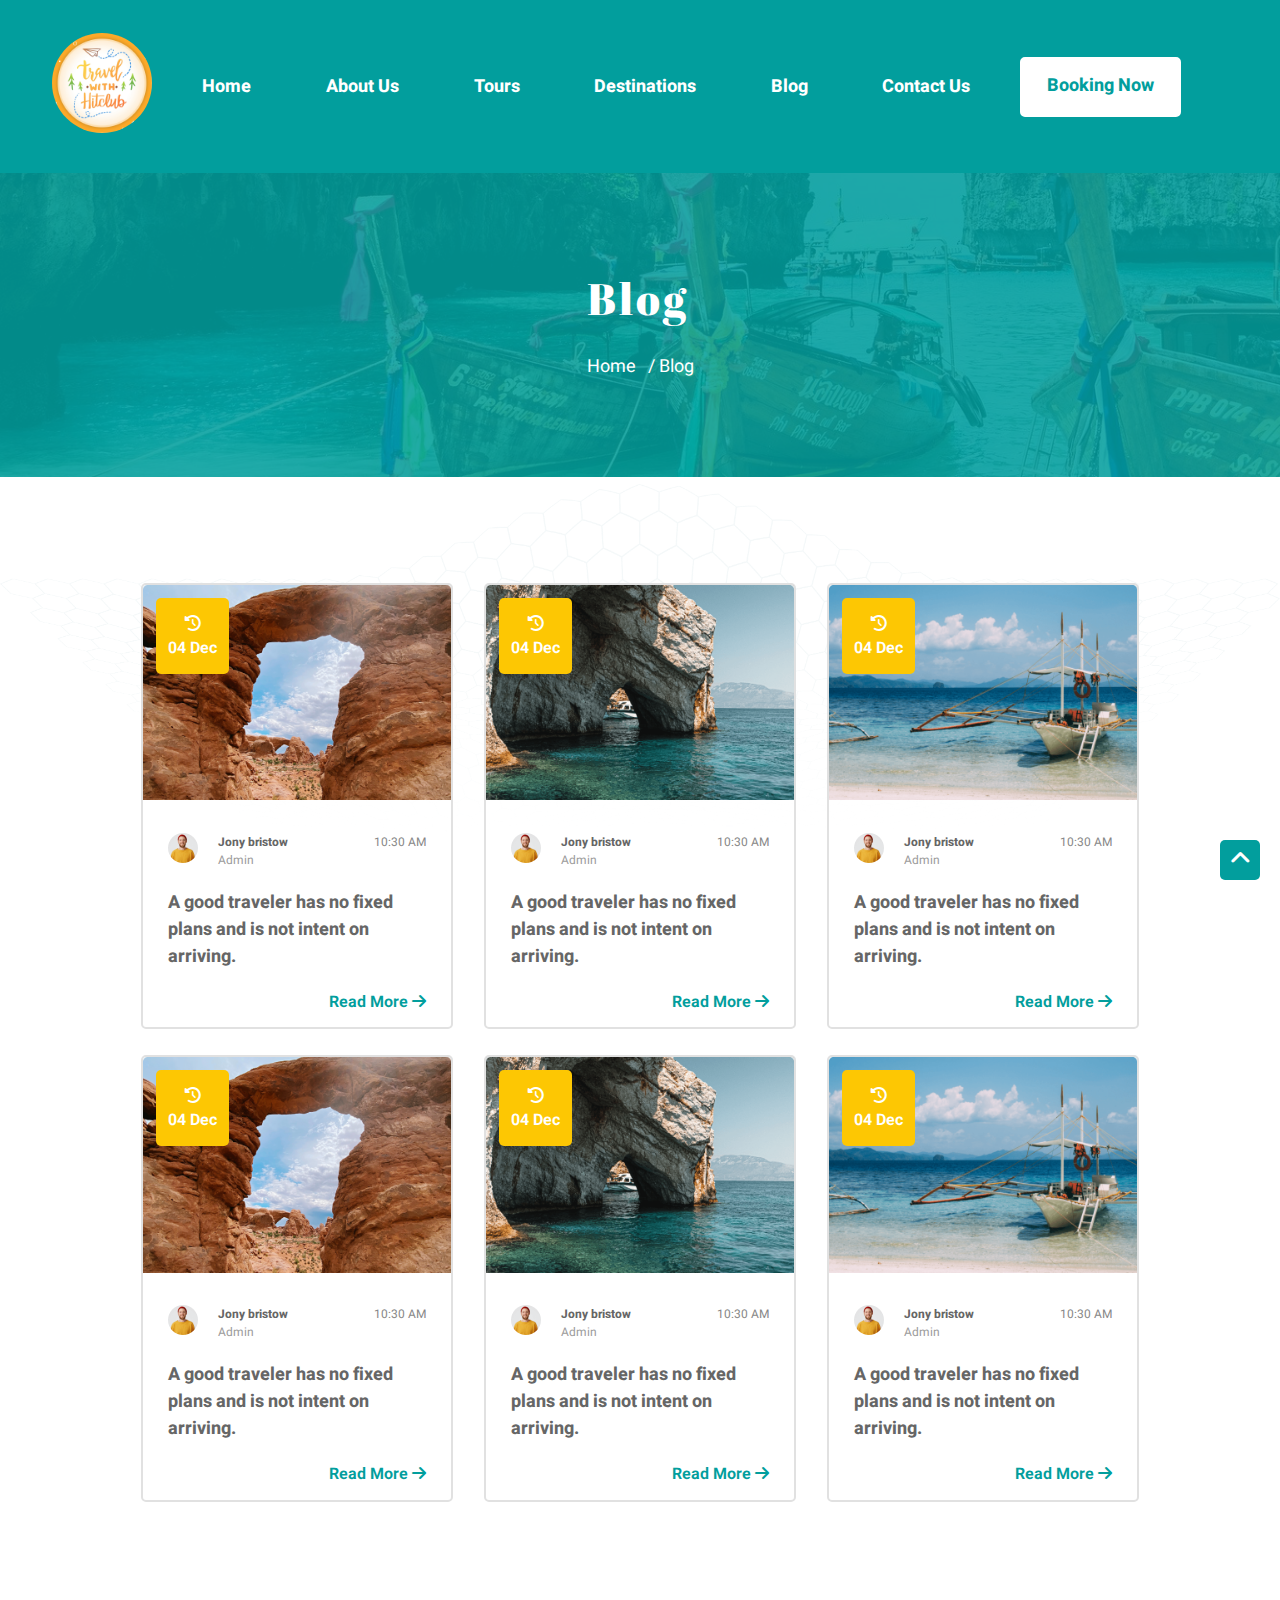
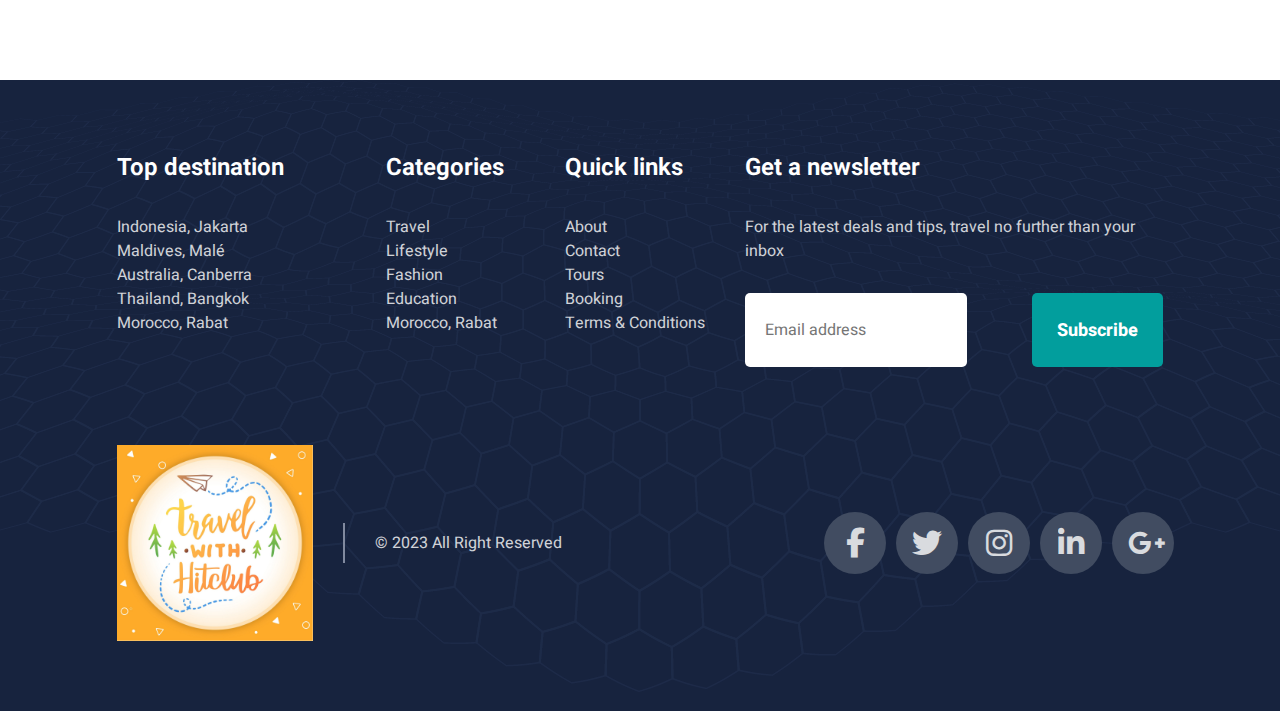
<file: pages/Blog.html>
<!DOCTYPE html>
<html lang="en">

<head>
    <meta charset="UTF-8">
    <meta name="viewport" content="width=device-width, initial-scale=1.0">
    <title>HIT-Travel</title>
    <link rel="icon" href="../img/favicon.png" type="image/png"/>
    <link rel="stylesheet" href="./font/font.css">
    <link rel="stylesheet" href="./Blog.css">
    <link rel="stylesheet" href="https://cdnjs.cloudflare.com/ajax/libs/font-awesome/6.4.0/css/all.min.css"
        integrity="sha52-iecdLmaskl7CVkqkXNQ/ZH/XLlvWZOJyj7Yy7tcenmpDypASozpmT/E0iPtmFIB46ZmdtAc9eNBvH0H/ZpiBw=="
        crossorigin="anonymous" referrerpolicy="no-referrer" />
</head>

<body>
    <!--Header-->
    <div id="Header">
        <div class="container">
            <div class="header-main flex">
                <a href="../index.html">
                    <img src="./img/logo.jpg" alt="HIT travel">
                </a>
                <div class="navbar-collapse flex">
                    <div class="navbar flex">
                        <ul class="nav-list flex">
                            <li class="nav-item">
                                <a href="../index.html">Home</a>
                            </li>
                            <li class="nav-item">
                                <a href="./about.html">About Us</a>
                            </li>
                            <li class="nav-item">
                                <a href="./Tour_List.html">Tours</a>
                            </li>
                            <li class="nav-item">
                                <a href="./Destinations.html">Destinations</a>
                            </li>
                            <li class="nav-item">
                                <a href="./Blog.html">Blog</a>
                            </li>
                            <li class="nav-item">
                                <a href="./contact.html">Contact Us</a>
                            </li>
                        </ul>
                    </div>
                    <div class="booking-button">
                        <a href="./booking.html">
                            Booking Now
                        </a>
                    </div>
                </div>
            </div>
        </div>
    </div>
    <!--Scroll up-->
    <a href="#" class="scrollup">
        <i class="fa-solid fa-angle-up"></i>
    </a>
    <!--Main-->
    <main id="main">
    </main>
    <!-- Banner -->
    <div id="banner">
        <div class="img">
            <img src="./img/Banner.png" alt="">
        </div>
        <div class="text flex">
            <div>
                <h1>Blog</h1>
                <div style="text-align: center;">
                    <a href="../index.html">Home</a>
                    <samp>/ Blog</samp>
                </div>
            </div>
        </div>
    </div>
    <!-- Blog_List -->
    <div class="bg">
        <img src="./img/bg.png" alt="">
    </div>
    <!-- Start_home -->
    <div id="blog_list">
        <div class="bl flex">
            <div class="t border_radius">
                <div class="time border_radius">
                    <i class="fa-solid fa-clock-rotate-left"></i>
                    <p>04 Dec</p>
                </div>
                <div>
                    <a href="./Blog_Detail.html"><img src="./img/tour.png" alt=""></a>
                </div>
                <div class="card">
                    <div class="tags flex">
                        <div class="flex">
                            <img src="./img/avt2.png" alt="">
                            <div class="infor_character">
                                <h6>
                                    Jony bristow
                                </h6>
                                <p>
                                    Admin
                                </p>
                            </div>
                        </div>
                        <div class="time_up">
                            10:30 AM
                        </div>
                    </div>
                    <h5>
                        A good traveler has no fixed plans and is not intent on arriving.
                    </h5>
                    <div class="flex read_more">
                        <p></p>
                        <a href="./Blog_Detail.html">Read More <i class="fa-solid fa-arrow-right"></i></a>
                    </div>
                </div>
            </div>
            <div class="t border_radius">
                <div class="time border_radius">
                    <i class="fa-solid fa-clock-rotate-left"></i>
                    <p>04 Dec</p>
                </div>
                <div>
                    <a href="./Blog_Detail.html"><img src="./img/tour2.png" alt=""></a>
                </div>
                <div class="card">
                    <div class="tags flex">
                        <div class="flex">
                            <img src="./img/avt2.png" alt="">
                            <div class="infor_character">
                                <h6>
                                    Jony bristow
                                </h6>
                                <p>
                                    Admin
                                </p>
                            </div>
                        </div>
                        <div class="time_up">
                            10:30 AM
                        </div>
                    </div>
                    <h5>
                        A good traveler has no fixed plans and is not intent on arriving.
                    </h5>
                    <div class="flex read_more">
                        <p></p>
                        <a href="./Blog_Detail.html">Read More <i class="fa-solid fa-arrow-right"></i></a>
                    </div>
                </div>
            </div>
            <div class="t border_radius">
                <div class="time border_radius">
                    <i class="fa-solid fa-clock-rotate-left"></i>
                    <p>04 Dec</p>
                </div>
                <div>
                    <a href="./Blog_Detail.html"><img src="./img/tour3.png" alt=""></a>
                </div>
                <div class="card">
                    <div class="tags flex">
                        <div class="flex">
                            <img src="./img/avt2.png" alt="">
                            <div class="infor_character">
                                <h6>
                                    Jony bristow
                                </h6>
                                <p>
                                    Admin
                                </p>
                            </div>
                        </div>
                        <div class="time_up">
                            10:30 AM
                        </div>
                    </div>
                    <h5>
                        A good traveler has no fixed plans and is not intent on arriving.
                    </h5>
                    <div class="flex read_more">
                        <p></p>
                        <a href="./Blog_Detail.html">Read More <i class="fa-solid fa-arrow-right"></i></a>
                    </div>
                </div>
            </div>
        </div>
        <!-- End_Home -->
        <div class="bl flex">
            <div class="t border_radius">
                <div class="time border_radius">
                    <i class="fa-solid fa-clock-rotate-left"></i>
                    <p>04 Dec</p>
                </div>
                <div>
                    <a href="./Blog_Detail.html"><img src="./img/tour.png" alt=""></a>
                </div>
                <div class="card">
                    <div class="tags flex">
                        <div class="flex">
                            <img src="./img/avt2.png" alt="">
                            <div class="infor_character">
                                <h6>
                                    Jony bristow
                                </h6>
                                <p>
                                    Admin
                                </p>
                            </div>
                        </div>
                        <div class="time_up">
                            10:30 AM
                        </div>
                    </div>
                    <h5>
                        A good traveler has no fixed plans and is not intent on arriving.
                    </h5>
                    <div class="flex read_more">
                        <p></p>
                        <a href="./Blog_Detail.html">Read More <i class="fa-solid fa-arrow-right"></i></a>
                    </div>
                </div>
            </div>
            <div class="t border_radius">
                <div class="time border_radius">
                    <i class="fa-solid fa-clock-rotate-left"></i>
                    <p>04 Dec</p>
                </div>
                <div>
                    <a href="./Blog_Detail.html"><img src="./img/tour2.png" alt=""></a>
                </div>
                <div class="card">
                    <div class="tags flex">
                        <div class="flex">
                            <img src="./img/avt2.png" alt="">
                            <div class="infor_character">
                                <h6>
                                    Jony bristow
                                </h6>
                                <p>
                                    Admin
                                </p>
                            </div>
                        </div>
                        <div class="time_up">
                            10:30 AM
                        </div>
                    </div>
                    <h5>
                        A good traveler has no fixed plans and is not intent on arriving.
                    </h5>
                    <div class="flex read_more">
                        <p></p>
                        <a href="./Blog_Detail.html">Read More <i class="fa-solid fa-arrow-right"></i></a>
                    </div>
                </div>
            </div>
            <div class="t border_radius">
                <div class="time border_radius">
                    <i class="fa-solid fa-clock-rotate-left"></i>
                    <p>04 Dec</p>
                </div>
                <div>
                    <a href="./Blog_Detail.html"><img src="./img/tour3.png" alt=""></a>
                </div>
                <div class="card">
                    <div class="tags flex">
                        <div class="flex">
                            <img src="./img/avt2.png" alt="">
                            <div class="infor_character">
                                <h6>
                                    Jony bristow
                                </h6>
                                <p>
                                    Admin
                                </p>
                            </div>
                        </div>
                        <div class="time_up">
                            10:30 AM
                        </div>
                    </div>
                    <h5>
                        A good traveler has no fixed plans and is not intent on arriving.
                    </h5>
                    <div class="flex read_more">
                        <p></p>
                        <a href="./Blog_Detail.html">Read More <i class="fa-solid fa-arrow-right"></i></a>
                    </div>
                </div>
            </div>
        </div>
    </div>
    <!--Footer-->
    <footer id="footer">
        <div class="container">
            <div class="row flex">
                <div class="col1">
                    <div class="footer-widget">
                        <h5>Top destination</h5>
                        <ul>
                            <li><a href="./Tour_Detail.html">Indonesia, Jakarta</a></li>
                            <li><a href="./Tour_Detail.html">Maldives, Malé</a></li>
                            <li><a href="./Tour_Detail.html">Australia, Canberra</a></li>
                            <li><a href="./Tour_Detail.html">Thailand, Bangkok</a></li>
                            <li><a href="./Tour_Detail.html">Morocco, Rabat</a></li>
                        </ul>
                    </div>
                </div>
                <div class="col2">
                    <div class="footer-widget">
                        <h5>Categories</h5>
                        <ul>
                            <li><a href="">Travel</a></li>
                            <li><a href="">Lifestyle</a></li>
                            <li><a href="">Fashion</a></li>
                            <li><a href="">Education</a></li>
                            <li><a href="">Morocco, Rabat</a></li>
                        </ul>
                    </div>
                </div>
                <div class="col2">
                    <div class="footer-widget">
                        <h5>Quick links</h5>
                        <ul>
                            <li><a href="./about.html">About</a></li>
                            <li><a href="./contact.html">Contact</a></li>
                            <li><a href="./Tour_List.html">Tours</a></li>
                            <li><a href="./booking.html">Booking</a></li>
                            <li><a href="">Terms & Conditions</a></li>
                        </ul>
                    </div>
                </div>
                <div class="col3">
                    <div class="footer-widget">
                        <h5>Get a newsletter</h5>
                        <p>For the latest deals and tips, travel no further than your inbox</p>
                        <form action="" class="subcribe-form">
                            <input type="text" class="form-control" placeholder="Email address">
                            <button type="submit">Subscribe</button>
                        </form>
                    </div>
                </div>
            </div>
            <div class="row mt-5">
                <div class="col-lg-9 col-md-8">
                    <div class="footer-left">
                        <img src="./img/logo.jpg" alt="">
                        <div class="h-border"></div>
                        <div class="copyright">
                            <p>© 2023 All Right Reserved</p>
                        </div>
                    </div>
                </div>
                <div class="social flex">
                    <ul class="team-social footer-social flex">
                        <li class="share-icon">
                            <a href="#">
                                <i class="fab fa-facebook-f"></i>
                            </a>
                        </li>
                        <li class="share-icon">
                            <a href="#">
                                <i class="fab fa-twitter"></i>
                            </a>
                        </li>
                        <li class="share-icon">
                            <a href="#">
                                <i class="fab fa-instagram"></i>
                            </a>
                        </li>
                        <li class="share-icon">
                            <a href="#">
                                <i class="fab fa-linkedin-in"></i>
                            </a>
                        </li>
                        <li class="share-icon">
                            <a href="#">
                                <i class="fab fa-google-plus-g"></i>
                            </a>
                        </li>
                    </ul>
                </div>
            </div>
        </div>
    </footer>
</body>

</html>
</file>
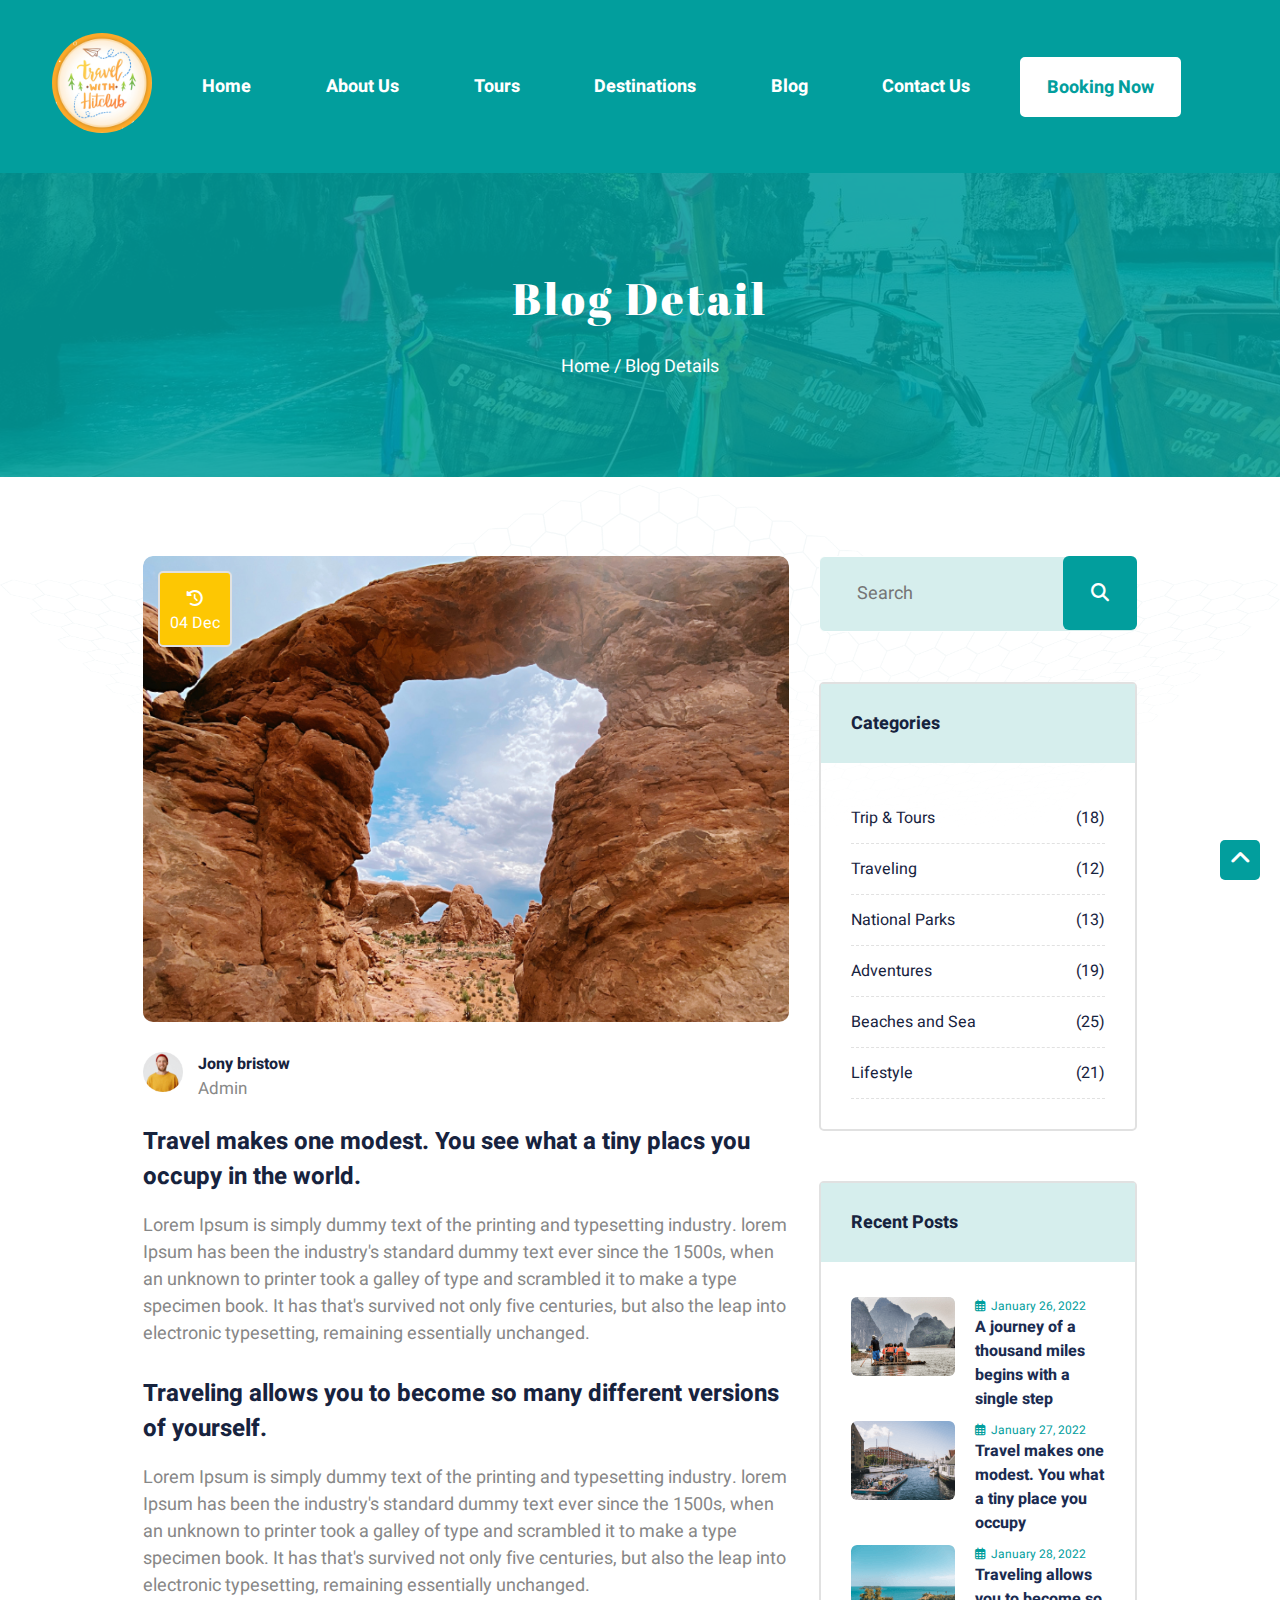
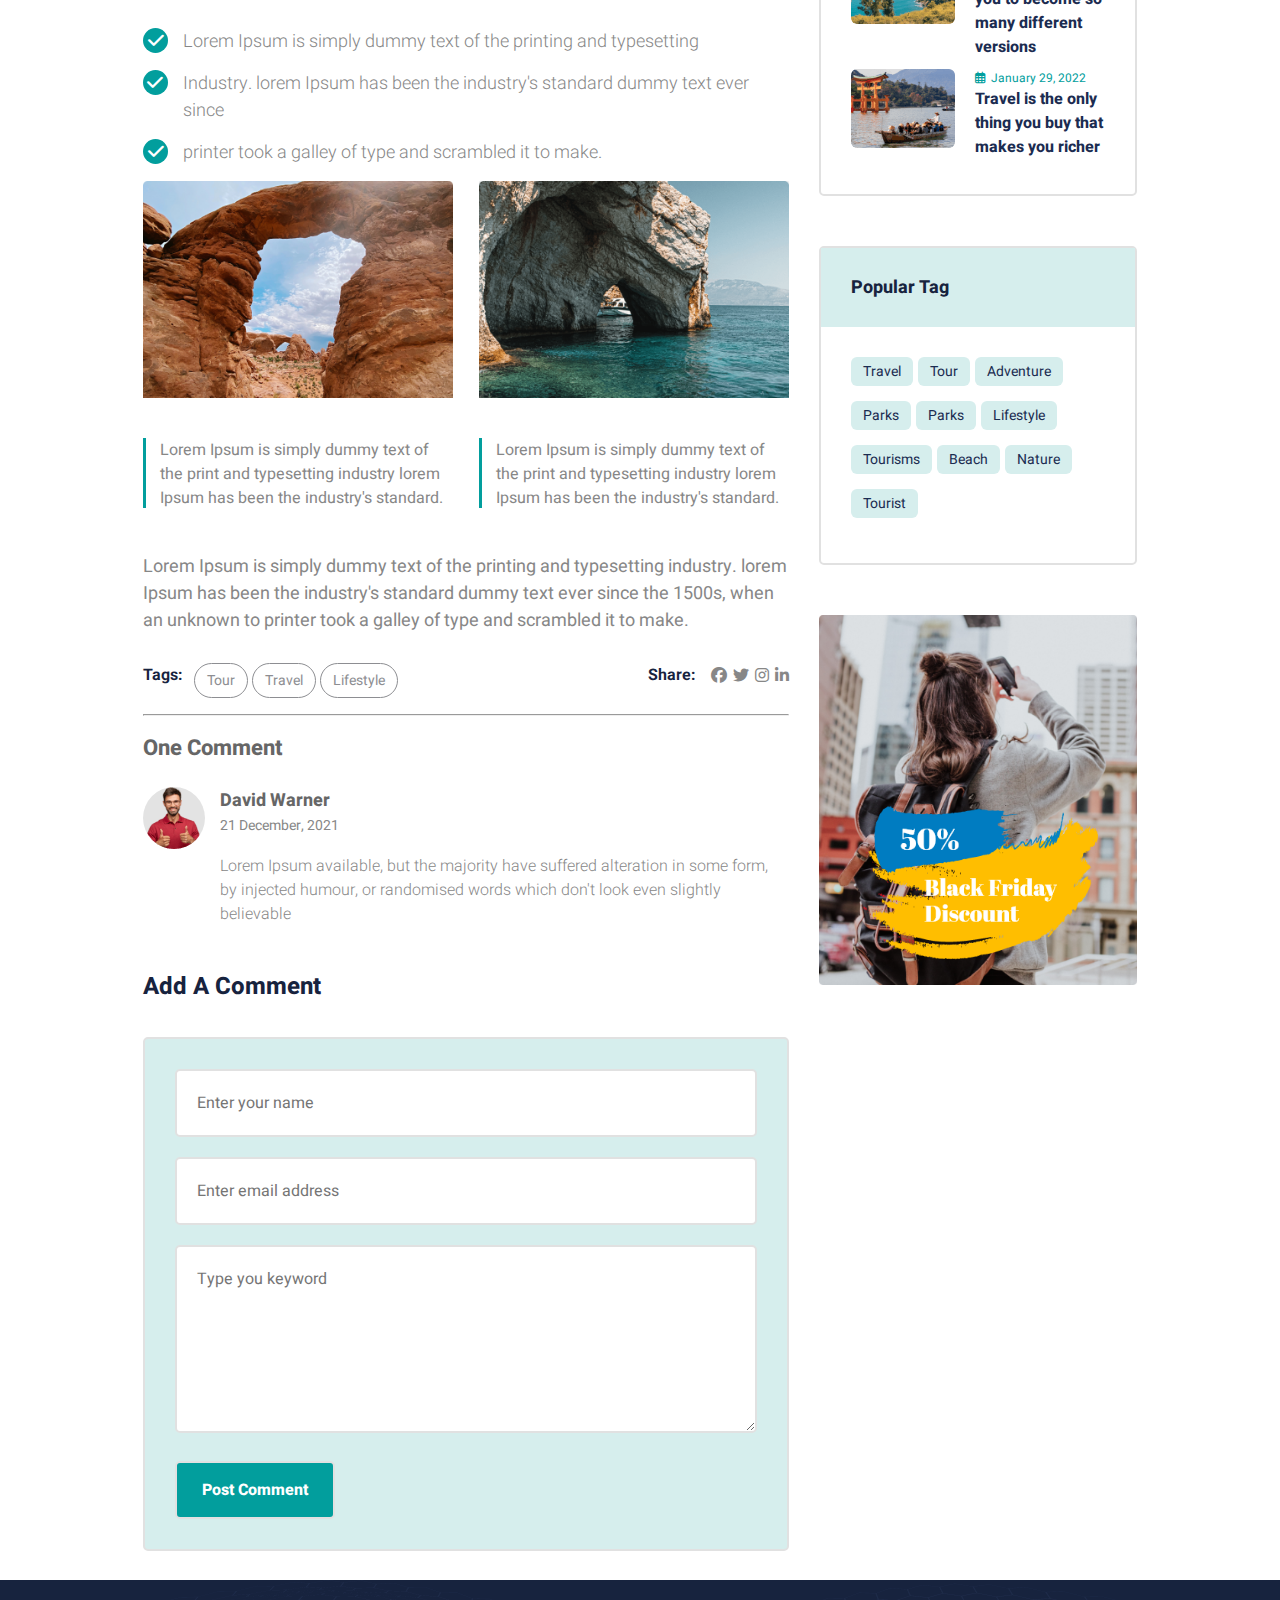
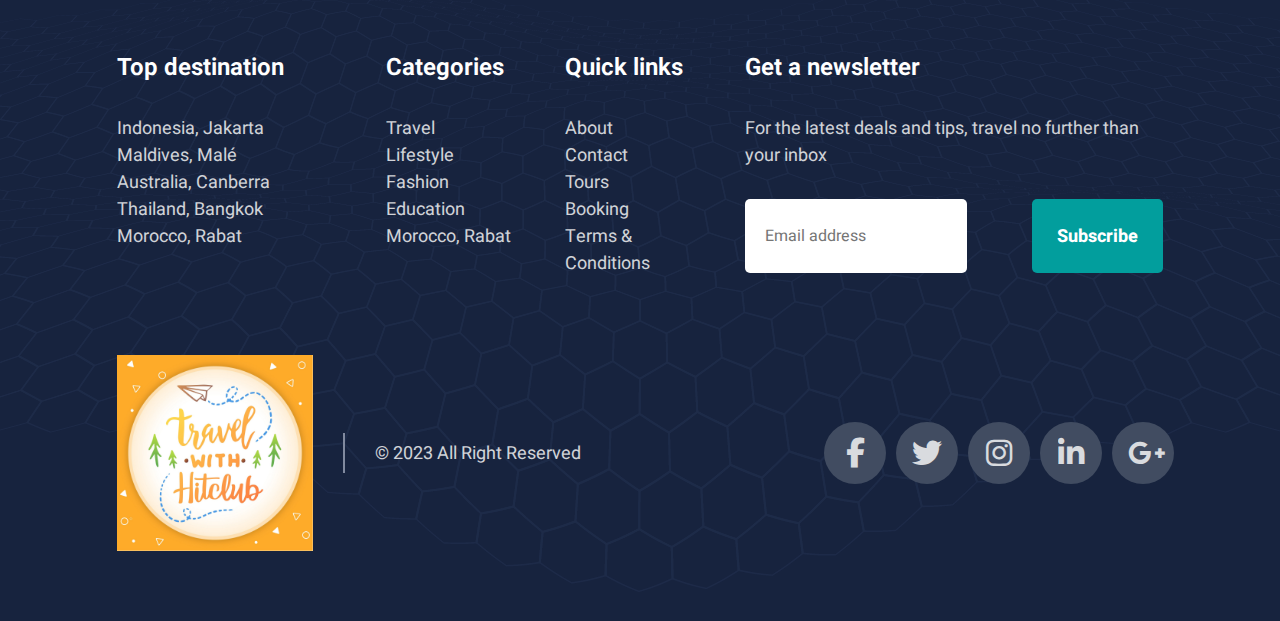
<file: pages/Blog_Detail.html>
<!DOCTYPE html>
<html lang="en">

<head>
    <meta charset="UTF-8">
    <meta name="viewport" content="width=device-width, initial-scale=1.0">
    <title>HIT-Travel</title>
    <link rel="icon" href="../img/favicon.png" type="image/png"/>
    <link rel="stylesheet" href="./font/font.css">
    <link rel="stylesheet" href="./Blog_Detail.css">
    <link rel="stylesheet" href="https://cdnjs.cloudflare.com/ajax/libs/font-awesome/6.4.0/css/all.min.css"
        integrity="sha52-iecdLmaskl7CVkqkXNQ/ZH/XLlvWZOJyj7Yy7tcenmpDypASozpmT/E0iPtmFIB46ZmdtAc9eNBvH0H/ZpiBw=="
        crossorigin="anonymous" referrerpolicy="no-referrer" />
</head>

<body>
    <!--Header-->
    <div id="Header">
        <div class="container">
            <div class="header-main flex">
                <a href="../index.html">
                    <img src="./img/logo.jpg" alt="HIT travel">
                </a>
                <div class="navbar-collapse flex">
                    <div class="navbar flex">
                        <ul class="nav-list flex">
                            <li class="nav-item">
                                <a href="../index.html">Home</a>
                            </li>
                            <li class="nav-item">
                                <a href="./about.html">About Us</a>
                            </li>
                            <li class="nav-item">
                                <a href="./Tour_List.html">Tours</a>
                            </li>
                            <li class="nav-item">
                                <a href="./Destinations.html">Destinations</a>
                            </li>
                            <li class="nav-item">
                                <a href="./Blog.html">Blog</a>
                            </li>
                            <li class="nav-item">
                                <a href="./contact.html">Contact Us</a>
                            </li>
                        </ul>
                    </div>
                    <div class="booking-button">
                        <a href="./booking.html">
                            Booking Now
                        </a>
                    </div>
                </div>
            </div>
        </div>
    </div>
    <!--Scroll up-->
    <a href="#" class="scrollup">
        <i class="fa-solid fa-angle-up"></i>
    </a>
    <!--Main-->
    <main id="main">
    </main>
    <!-- Banner -->
    <div id="banner">
        <div class="img">
            <img src="./img/Banner.png" alt="">
        </div>
        <div class="text flex">
            <div>
                <h1>Blog Detail</h1>
                <div style="text-align: center;">
                    <a href="../index.html">Home</a>
                    <span>/ Blog Details</span>
                </div>
            </div>
        </div>
    </div>
    <!-- Blog_Information -->
    <div class="bg">
        <img src="./img/bg.png" alt="">
    </div>
    <div id="blog_information" class="flex">
        <!-- left -->
        <div id="in4_left">
            <div class="blog_img">
                <img src="./img/tour.png" alt="">
            </div>
            <div class="blog_time border_radius">
                <i class="fa-solid fa-clock-rotate-left"></i>
                <p>04 Dec</p>
            </div>
            <div class="infor_charactors flex">
                <div class="avt_img">
                    <img src="./img/avt2.png" alt="">
                </div>
                <div class="infor_charactor">
                    <h4>Jony bristow</h4>
                    <p>Admin</p>
                </div>
            </div>
            <h5>Travel makes one modest. You see what a tiny placs you occupy in the world.</h5>
            <p>Lorem Ipsum is simply dummy text of the printing and typesetting industry. lorem Ipsum has been the
                industry's standard dummy text ever since the 1500s, when an unknown to printer took a galley of type
                and scrambled it to make a type specimen book. It has that's survived not only five centuries, but also
                the leap into electronic typesetting, remaining essentially unchanged.</p>
            <h5>Traveling allows you to become so many different versions of yourself.</h5>
            <p>Lorem Ipsum is simply dummy text of the printing and typesetting industry. lorem Ipsum has been the
                industry's standard dummy text ever since the 1500s, when an unknown to printer took a galley of type
                and scrambled it to make a type specimen book. It has that's survived not only five centuries, but also
                the leap into electronic typesetting, remaining essentially unchanged.</p>
            <div class="list flex">
                <i class="fa-solid fa-check"></i>
                <h6>Lorem Ipsum is simply dummy text of the printing and typesetting</h6>
            </div>
            <div class="list flex">
                <i class="fa-solid fa-check"></i>
                <h6>Industry. lorem Ipsum has been the industry's standard dummy text ever since</h6>
            </div>
            <div class="list flex">
                <i class="fa-solid fa-check"></i>
                <h6>printer took a galley of type and scrambled it to make.</h6>
            </div>
            <div class="blog_intro flex">
                <div class="intro">
                    <img src="./img/tour.png" alt="">
                    <div class="flex intro_infor">
                        <p> </p>
                        <h5>Lorem Ipsum is simply dummy text of the print and typesetting industry lorem Ipsum has been
                            the industry's standard.</h5>
                    </div>
                </div>
                <div class="intro">
                    <img src="./img/tour2.png" alt="">
                    <div class="flex intro_infor">
                        <p></p>
                        <h5>Lorem Ipsum is simply dummy text of the print and typesetting industry lorem Ipsum has been
                            the industry's standard.</h5>
                    </div>
                </div>
            </div>
            <p>Lorem Ipsum is simply dummy text of the printing and typesetting industry. lorem Ipsum has been the
                industry's standard dummy text ever since the 1500s, when an unknown to printer took a galley of type
                and scrambled it to make.</p>
            <div class="tags_share flex">
                <div class="blog_tags flex">
                    <p>Tags:</p>
                    <span>Tour</span>
                    <span>Travel</span>
                    <span>Lifestyle</span>
                </div>
                <div class="blog_share flex">
                    <p>Share:</p>
                    <i class="fa-brands fa-facebook"></i>
                    <i class="fa-brands fa-twitter"></i>
                    <i class="fa-brands fa-instagram"></i>
                    <i class="fa-brands fa-linkedin-in"></i>
                </div>
            </div>
            <hr>
            <h5 style="color: #666; font-size: 22px; margin: 0 0 23px 0;">One Comment</h5>
            <div class="infor_users flex">
                <div class="avt_user">
                    <img src="./img/avt.png" alt="">
                </div>
                <div class="infor_user">
                    <h4>David Warner</h4>
                    <p>21 December, 2021</p>
                    <h6>Lorem Ipsum available, but the majority have suffered alteration in some form, by injected
                        humour, or randomised words which don't look even slightly believable</h6>
                </div>
            </div>
            <h5>Add A Comment</h5>
            <div class="form_contact border_radius">
                <input type="text" placeholder="Enter your name" class="border_radius">
                <input type="email" placeholder="Enter email address" class="border_radius">
                <textarea class="form-control border_radius" rows="6" placeholder="Type you keyword"></textarea>
                <button class="border_radius">Post Comment</button>
            </div>
        </div>

        <div id="in4_right">
            <div class="flex blog_search">
                <input type="search" placeholder="Search">
                <i class="fa-solid fa-magnifying-glass"></i>
            </div>
            <div class="blog_categories border_radius">
                <h4>
                    Categories
                </h4>
                <div class="choose_cates">
                    <div class="choose_cate flex">
                        <a href="./Tour_List.html">Trip & Tours</a>
                        <samp>(18)</samp>
                    </div>
                    <div class="choose_cate flex">
                        <a href="./Tour_List.html">Traveling</a>
                        <samp>(12)</samp>
                    </div>
                    <div class="choose_cate flex">
                        <a href="./Tour_List.html">National Parks</a>
                        <samp>(13)</samp>
                    </div>
                    <div class="choose_cate flex">
                        <a href="./Tour_List.html">Adventures</a>
                        <samp>(19)</samp>
                    </div>
                    <div class="choose_cate flex">
                        <a href="./Tour_List.html">Beaches and Sea</a>
                        <samp>(25)</samp>
                    </div>
                    <div class="choose_cate flex">
                        <a href="./Tour_List.html">Lifestyle</a>
                        <samp>(21)</samp>
                    </div>
                </div>
            </div>
            <div class="blog_recentposts border_radius">
                <h4>
                    Recent Posts
                </h4>
                <div class="choose_rps">
                    <div class="choose_rp flex">
                        <img src="./img/post1.png" alt="">
                        <div class="infor_post">
                            <div class="date flex">
                                <i class="fa-regular fa-calendar-days"></i>
                                <p>January 26, 2022</p>
                            </div>
                            <h5>
                                A journey of a thousand miles begins with a single step
                            </h5>
                        </div>
                    </div>
                    <div class="choose_rp flex">
                        <img src="./img/post2.png" alt="">
                        <div class="infor_post">
                            <div class="date flex">
                                <i class="fa-regular fa-calendar-days"></i>
                                <p>January 27, 2022</p>
                            </div>
                            <h5>
                                Travel makes one modest. You what a tiny place you occupy
                            </h5>
                        </div>
                    </div>
                    <div class="choose_rp flex">
                        <img src="./img/post3.png" alt="">
                        <div class="infor_post">
                            <div class="date flex">
                                <i class="fa-regular fa-calendar-days"></i>
                                <p>January 28, 2022</p>
                            </div>
                            <h5>
                                Traveling allows you to become so many different versions
                            </h5>
                        </div>
                    </div>
                    <div class="choose_rp flex">
                        <img src="./img/post4.png" alt="">
                        <div class="infor_post">
                            <div class="date flex">
                                <i class="fa-regular fa-calendar-days"></i>
                                <p>January 29, 2022</p>
                            </div>
                            <h5>
                                Travel is the only thing you buy that makes you richer
                            </h5>
                        </div>
                    </div>
                </div>
            </div>
            <div class="blog_tags border_radius">
                <h4>Popular Tag</h4>
                <div class="tags flex">
                    <p>Travel</p>
                    <p>Tour</p>
                    <p>Adventure</p>
                    <p>Parks</p>
                    <p>Parks</p>
                    <p>Lifestyle</p>
                    <p>Tourisms</p>
                    <p>Beach</p>
                    <p>Nature</p>
                    <p>Tourist</p>
                </div>
            </div>
            <img src="./img/black-friday.png" alt="">
        </div>
    </div>

    <!--Footer-->
    <footer id="footer">
        <div class="container">
            <div class="row flex">
                <div class="col1">
                    <div class="footer-widget">
                        <h5>Top destination</h5>
                        <ul>
                            <li><a href="">Indonesia, Jakarta</a></li>
                            <li><a href="">Maldives, Malé</a></li>
                            <li><a href="">Australia, Canberra</a></li>
                            <li><a href="">Thailand, Bangkok</a></li>
                            <li><a href="">Morocco, Rabat</a></li>
                        </ul>
                    </div>
                </div>
                <div class="col2">
                    <div class="footer-widget">
                        <h5>Categories</h5>
                        <ul>
                            <li><a href="">Travel</a></li>
                            <li><a href="">Lifestyle</a></li>
                            <li><a href="">Fashion</a></li>
                            <li><a href="">Education</a></li>
                            <li><a href="">Morocco, Rabat</a></li>
                        </ul>
                    </div>
                </div>
                <div class="col2">
                    <div class="footer-widget">
                        <h5>Quick links</h5>
                        <ul>
                            <li><a href="">About</a></li>
                            <li><a href="">Contact</a></li>
                            <li><a href="">Tours</a></li>
                            <li><a href="">Booking</a></li>
                            <li><a href="">Terms & Conditions</a></li>
                        </ul>
                    </div>
                </div>
                <div class="col3">
                    <div class="footer-widget">
                        <h5>Get a newsletter</h5>
                        <p>For the latest deals and tips, travel no further than your inbox</p>
                        <form action="" class="subcribe-form">
                            <input type="text" class="form-control" placeholder="Email address">
                            <button type="submit">Subscribe</button>
                        </form>
                    </div>
                </div>
            </div>
            <div class="row mt-5">
                <div class="col-lg-9 col-md-8">
                    <div class="footer-left">
                        <img src="./img/logo.jpg" alt="">
                        <div class="h-border"></div>
                        <div class="copyright">
                            <p>© 2023 All Right Reserved</p>
                        </div>
                    </div>
                </div>
                <div class="social flex">
                    <ul class="team-social footer-social flex">
                        <li class="share-icon">
                            <a href="#">
                                <i class="fab fa-facebook-f"></i>
                            </a>
                        </li>
                        <li class="share-icon">
                            <a href="#">
                                <i class="fab fa-twitter"></i>
                            </a>
                        </li>
                        <li class="share-icon">
                            <a href="#">
                                <i class="fab fa-instagram"></i>
                            </a>
                        </li>
                        <li class="share-icon">
                            <a href="#">
                                <i class="fab fa-linkedin-in"></i>
                            </a>
                        </li>
                        <li class="share-icon">
                            <a href="#">
                                <i class="fab fa-google-plus-g"></i>
                            </a>
                        </li>
                    </ul>
                </div>
            </div>
        </div>
    </footer>
</body>

</html>
</file>
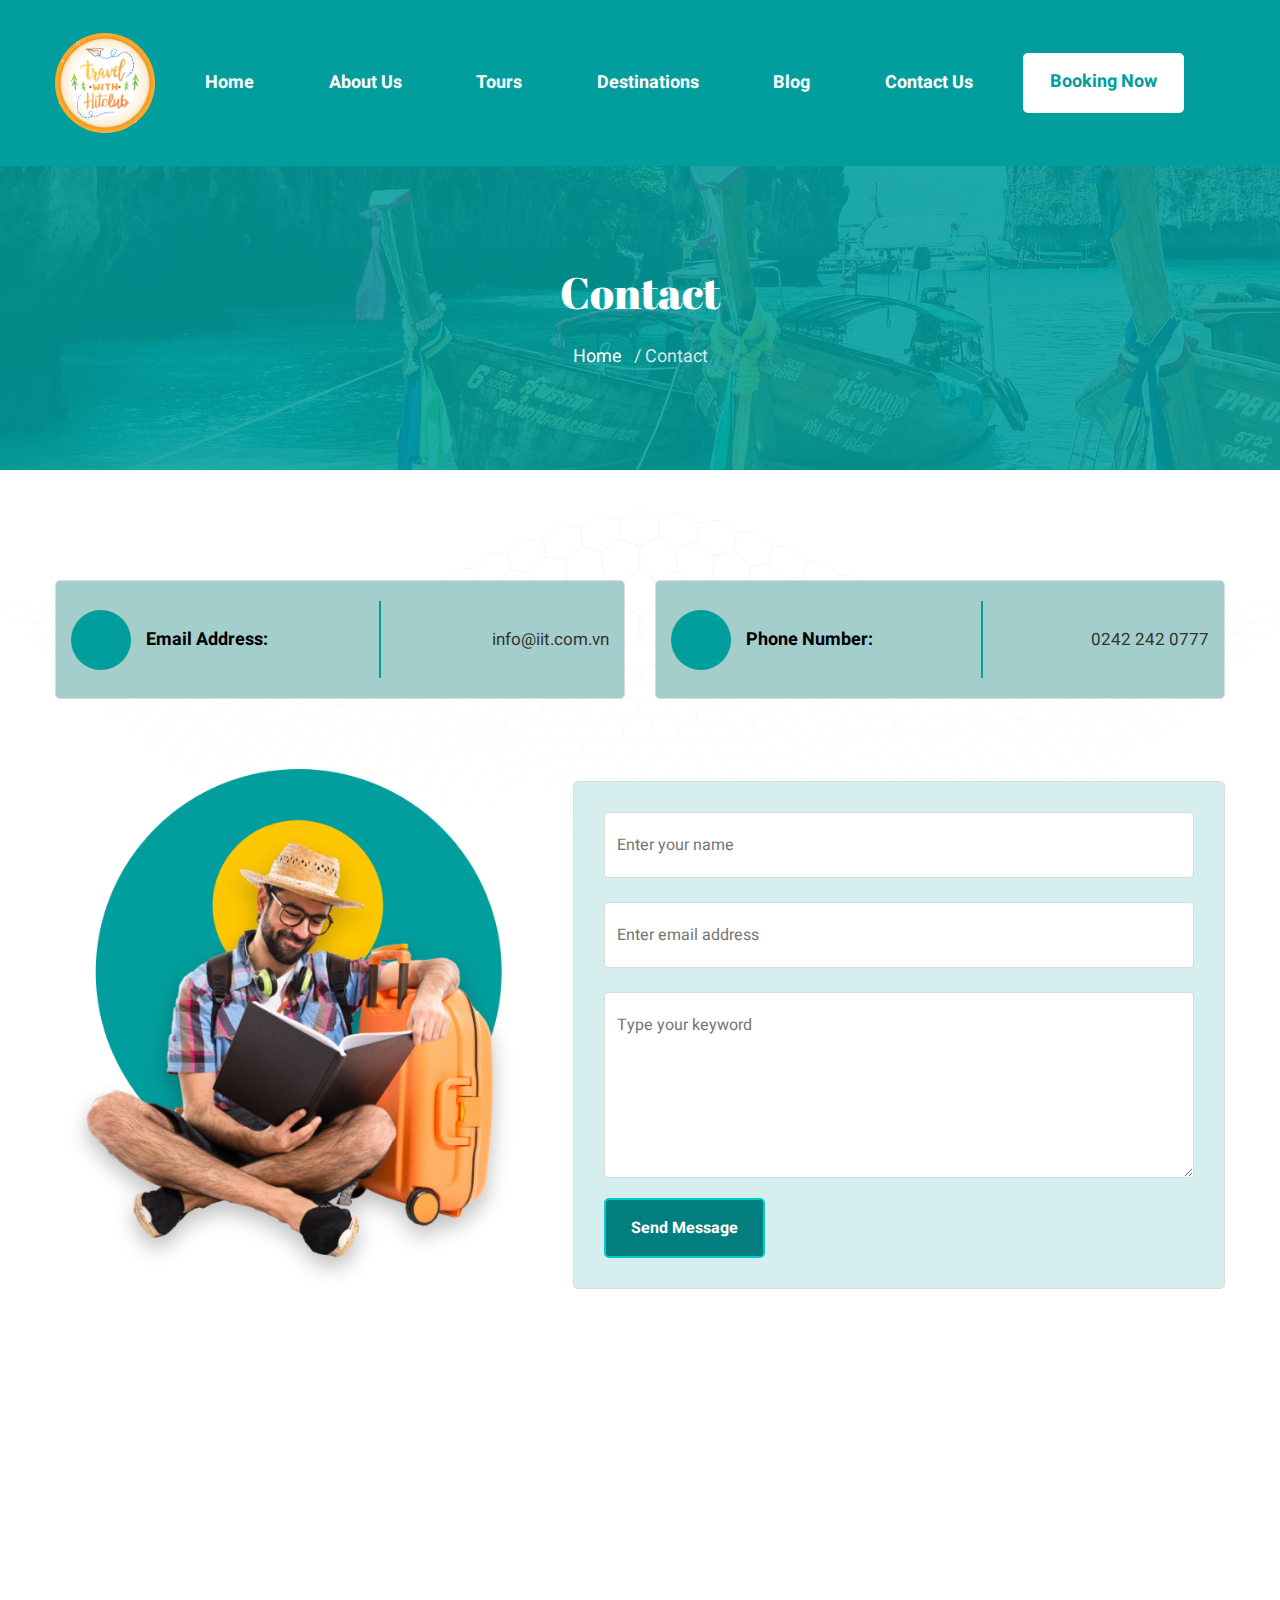
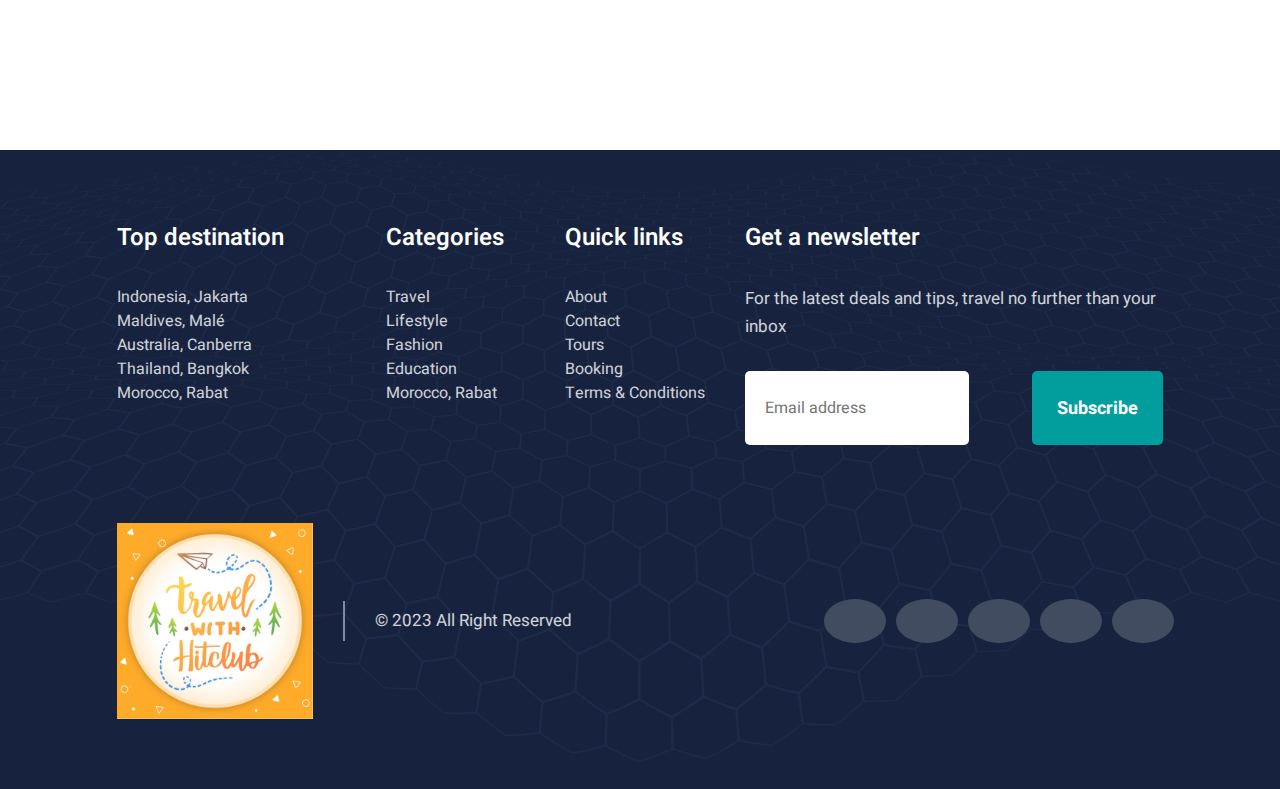
<file: pages/contact.html>
<!DOCTYPE html>
<html lang="en">
<head>
        <meta charset="UTF-8">
        <meta http-equiv="X-UA-Compatible" content="IE=edge">
        <meta name="viewport" content="width=device-width, initial-scale=1.0">
        <meta name="robots" content="noindex">
        <title>HIT-Travel</title>
        <link rel="icon" href="../img/favicon.png" type="image/png"/>
        <link rel="preconnect" href="https://fonts.googleapis.com">
        <link rel="preconnect" href="https://fonts.gstatic.com" crossorigin>
        <link
            href="https://fonts.googleapis.com/css2?family=Abril+Fatface&family=Comforter+Brush&family=Heebo:wght@100;200;300;400;500;600;700;800;900&display=swap"
            rel="stylesheet">
        <link rel="stylesheet" href="../pages/contact.css">
        <link
            rel="stylesheet"
            href="https://cdnjs.cloudflare.com/ajax/libs/font-awesome/6.4.0/css/all.min.css"
            integrity="sha512-iecdLmaskl7CVkqkXNQ/ZH/XLlvWZOJyj7Yy7tcenmpD1ypASozpmT/E0iPtmFIB46ZmdtAc9eNBvH0H/ZpiBw=="
            crossorigin="anonymous"
            referrerpolicy="no-referrer"
        />
</head>
<body>
    <!--Header-->
    <div id="Header">
        <div class="container">
            <div class="header-main flex">
                <a href="../index.html">
                    <img src="./img/logo.jpg" alt="HIT travel">
                </a>
                <div class="navbar-collapse flex">
                    <div class="navbar flex">
                        <ul class="nav-list flex">
                            <li class="nav-item">
                                <a href="../index.html">Home</a>
                            </li>
                            <li class="nav-item">
                                <a href="./about.html">About Us</a>
                            </li>
                            <li class="nav-item">
                                <a href="./Tour_List.html">Tours</a>
                            </li>
                            <li class="nav-item">
                                <a href="./Destinations.html">Destinations</a>
                            </li>
                            <li class="nav-item">
                                <a href="./Blog.html">Blog</a>
                            </li>
                            <li class="nav-item">
                                <a href="./contact.html">Contact Us</a>
                            </li>
                        </ul>
                    </div>
                    <div class="booking-button">
                        <a href="./booking.html">
                            Booking Now
                        </a>
                    </div>
                </div>
            </div>
        </div>
</div>
    <!--Scroll up-->
    <a href="#" class="scrollup">
        <i class="fa-solid fa-angle-up"></i>
    </a>
    <!--Main-->
    <main id="main">
        <section class="small-banner" style="background: url(../img/sub-page.png);">
            <div class="container">
                <div class="row">
                    <div class="col-md-12 text-center">
                        <div class="banner-content">
                            <h2>Contact</h2>
                            <nav aria-label="small">
                                <ol class="small">
                                    <li class="small-item">
                                        <a href='../index.html'>Home</a>
                                    </li>
                                    <li class="small-item active">
                                         / Contact
                                    </li>
                                </ol>
                            </nav>
                        </div>
                    </div>
                </div>
            </div>
        </section>
        <section class="section-spacing contact">
            <div class="container">
                <div class="row">
                    <div class="col-md-6">
                        <div class="contact-info">
                            <div class="contact-icon">
                                <a href="#">
                                    <i class="far fa-envelope"></i>
                                </a>
                                <p class="contact-text">Email Address: </p>                                                    
                            </div>
                            <div class="h-border"></div>
                            <div class="contact-sub-text">
                                <p>
                                    <a href="mailto:info@iit.com.vn" style="color: #333;">info@iit.com.vn</a>
                                </p>
                            </div>
                        </div>
                    </div>
                    <div class="col-md-6">
                        <div class="contact-info">
                            <div class="contact-icon">
                                <a href="#">
                                    <i class="fas fa-phone-alt"></i>
                                </a>
                                <p class="contact-text">Phone Number: </p>
                            </div>
                            <div class="h-border"></div>
                            <div class="contact-sub-text">
                                <p>
                                    <a href="#" style="color: #333;">0242 242 0777</a>
                                </p>
                            </div>
                        </div>
                    </div>
                </div>
                <div class="row align-items-center contact-content">
                    <div class="col-md-5 contact-img">
                        <img src="../img/contact-img.png" alt="img" class="tilt-img">
                    </div>
                    <div class="col-md-7">
                        <div class="contact-form">
                            <form class>
                                <div class="mb-4">
                                    <input type="text" class="form-control" id="your_name" placeholder="Enter your name">
                                </div>
                                <div class="mb-4">
                                    <input type="email" class="form-control" id="email_address" placeholder="Enter email address">
                                </div>
                                <div class="mb-3">
                                    <textarea id="keyword" rows="6" class="form-control" placeholder="Type your keyword"></textarea>
                                </div>
                                <button type="submit" class="btn btn-primary">Send Message</button>
                            </form>
                        </div>
                    </div>
                </div>
            </div>
            <div class="contact-map">
                <iframe src="https://www.google.com/maps/embed?pb=!1m18!1m12!1m3!1d3723.473788451511!2d105.73253187435193!3d21.053730980601816!2m3!1f0!2f0!3f0!3m2!1i1024!2i768!4f13.1!3m3!1m2!1s0x31345457e292d5bf%3A0x20ac91c94d74439a!2zVHLGsOG7nW5nIMSQ4bqhaSBo4buNYyBDw7RuZyBuZ2hp4buHcCBIw6AgTuG7mWk!5e0!3m2!1svi!2s!4v1703770509823!5m2!1svi!2s" width="600" height="450" style="border:0;" allowfullscreen="" loading="lazy" referrerpolicy="no-referrer-when-downgrade"></iframe>
            </div>
        </section>
    </main>
    <!--Footer-->
    <footer id="footer">
        <div class="container">
            <div class="row flex">
                <div class="col1">
                    <div class="footer-widget">
                    <h5>Top destination</h5>
                    <ul>
                        <li><a href="./Tour_Detail.html">Indonesia, Jakarta</a></li>
                        <li><a href="./Tour_Detail.html">Maldives, Malé</a></li>
                        <li><a href="./Tour_Detail.html">Australia, Canberra</a></li>
                        <li><a href="./Tour_Detail.html">Thailand, Bangkok</a></li>
                        <li><a href="./Tour_Detail.html">Morocco, Rabat</a></li>
                    </ul>
                    </div>
                </div>
                <div class="col2">
                    <div class="footer-widget">
                    <h5>Categories</h5>
                    <ul>
                        <li><a href="">Travel</a></li>
                        <li><a href="">Lifestyle</a></li>
                        <li><a href="">Fashion</a></li>
                        <li><a href="">Education</a></li>
                        <li><a href="">Morocco, Rabat</a></li>
                    </ul>
                    </div>
                </div>
                <div class="col2">
                    <div class="footer-widget">
                        <h5>Quick links</h5>
                        <ul>
                            <li><a href="./about.html">About</a></li>
                            <li><a href="./contact.html">Contact</a></li>
                            <li><a href="./Tour_List.html">Tours</a></li>
                            <li><a href="./booking.html">Booking</a></li>
                            <li><a href="">Terms & Conditions</a></li>
                        </ul>
                    </div>
                </div>
                <div class="col3">
                    <div class="footer-widget">
                        <h5>Get a newsletter</h5>
                        <p>For the latest deals and tips, travel no further than your inbox</p>
                        <form action="" class="subcribe-form">
                            <input type="text" class="form-control" placeholder="Email address">
                            <button type="submit">Subscribe</button>
                        </form>
                    </div>
                </div>
            </div>
            <div class="row mt-5">
                <div class="col-lg-9 col-md-8">
                    <div class="footer-left">
                        <img src="./img/logo.jpg" alt="">
                        <div class="h-border"></div>
                        <div class="copyright">
                            <p>© 2023 All Right Reserved</p>
                        </div>
                    </div>
                </div>
                <div class="social flex">
                    <ul class="team-social footer-social flex">
                        <li class="share-icon">
                            <a href="#">
                                <i class="fab fa-facebook-f"></i>
                            </a>
                        </li>
                        <li class="share-icon">
                            <a href="#">
                                <i class="fab fa-twitter"></i>
                            </a>
                        </li>
                        <li class="share-icon">
                            <a href="#">
                                <i class="fab fa-instagram"></i>
                            </a>
                        </li>
                        <li class="share-icon">
                            <a href="#">
                                <i class="fab fa-linkedin-in"></i>
                            </a>
                        </li>
                        <li class="share-icon">
                            <a href="#">
                                <i class="fab fa-google-plus-g"></i>
                            </a>
                        </li>
                    </ul>
                </div>
            </div>
        </div>
    </footer>
</body>
</html>
</file>
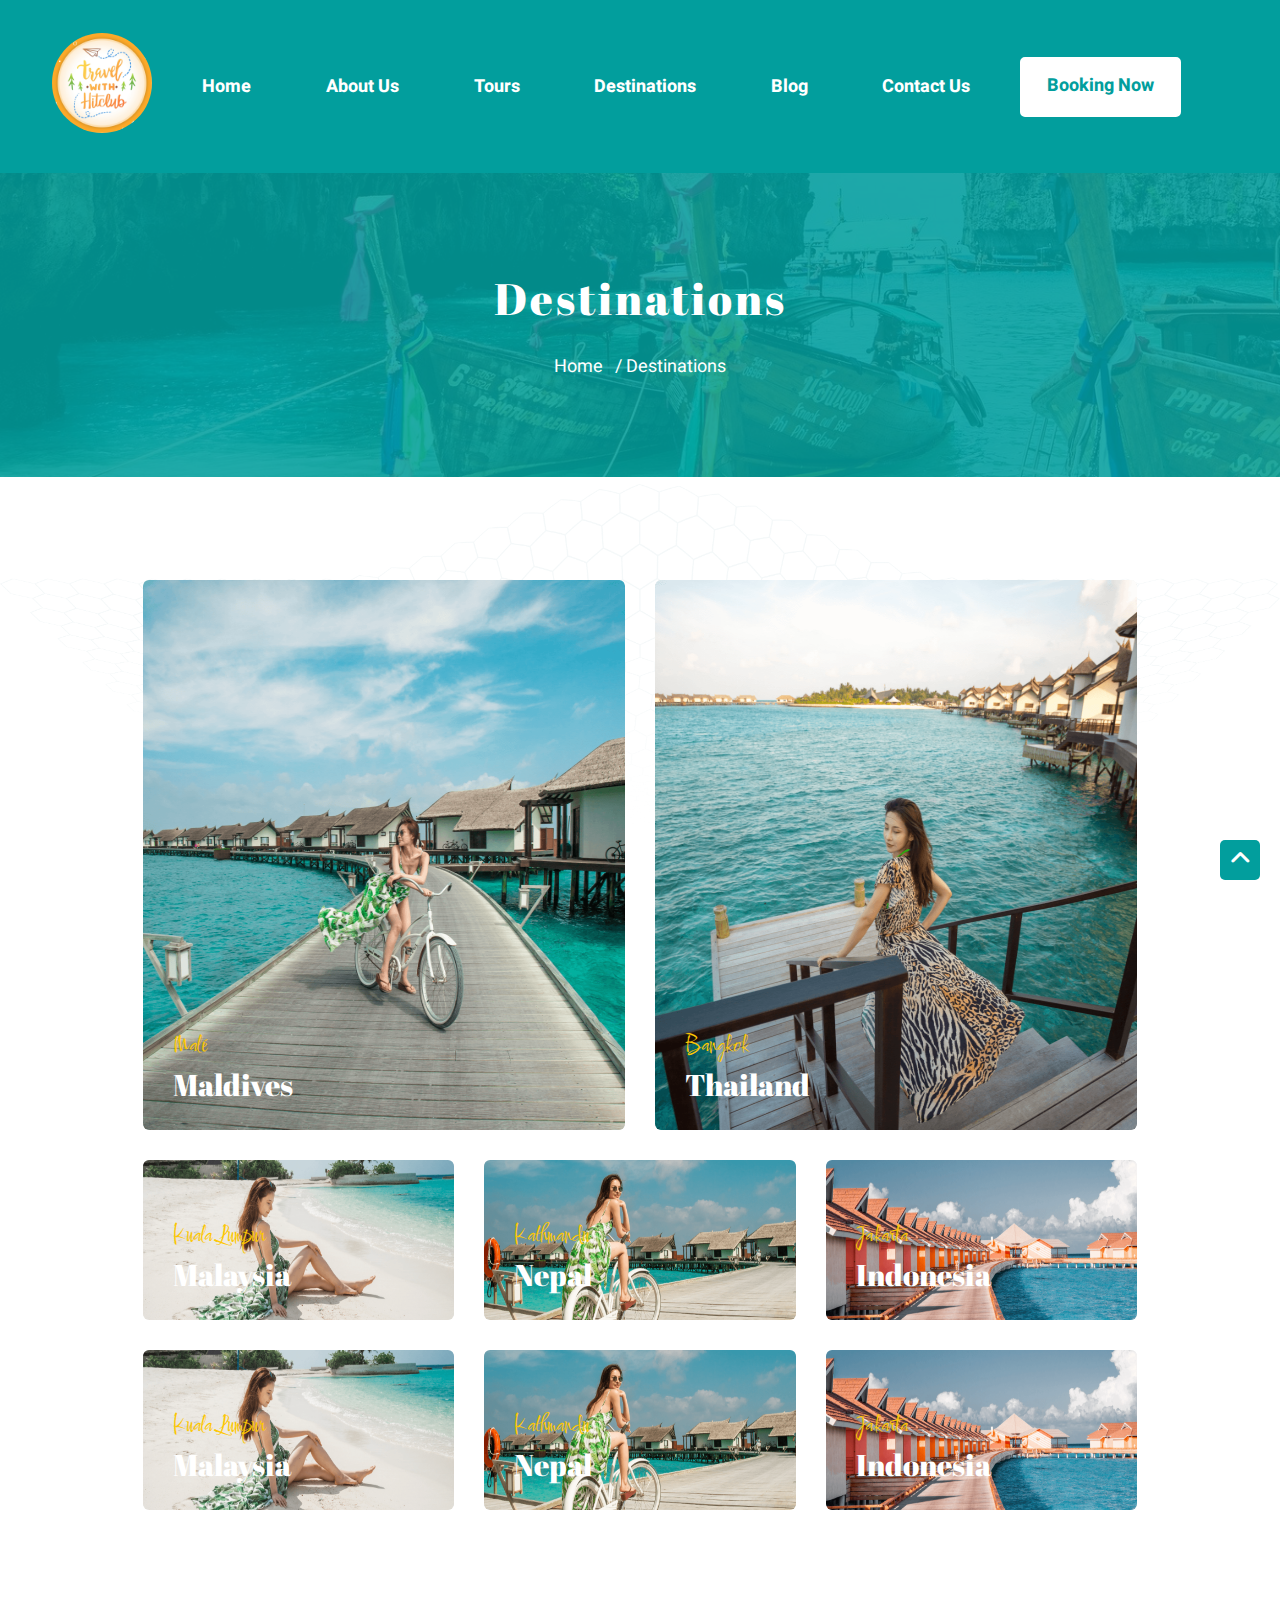
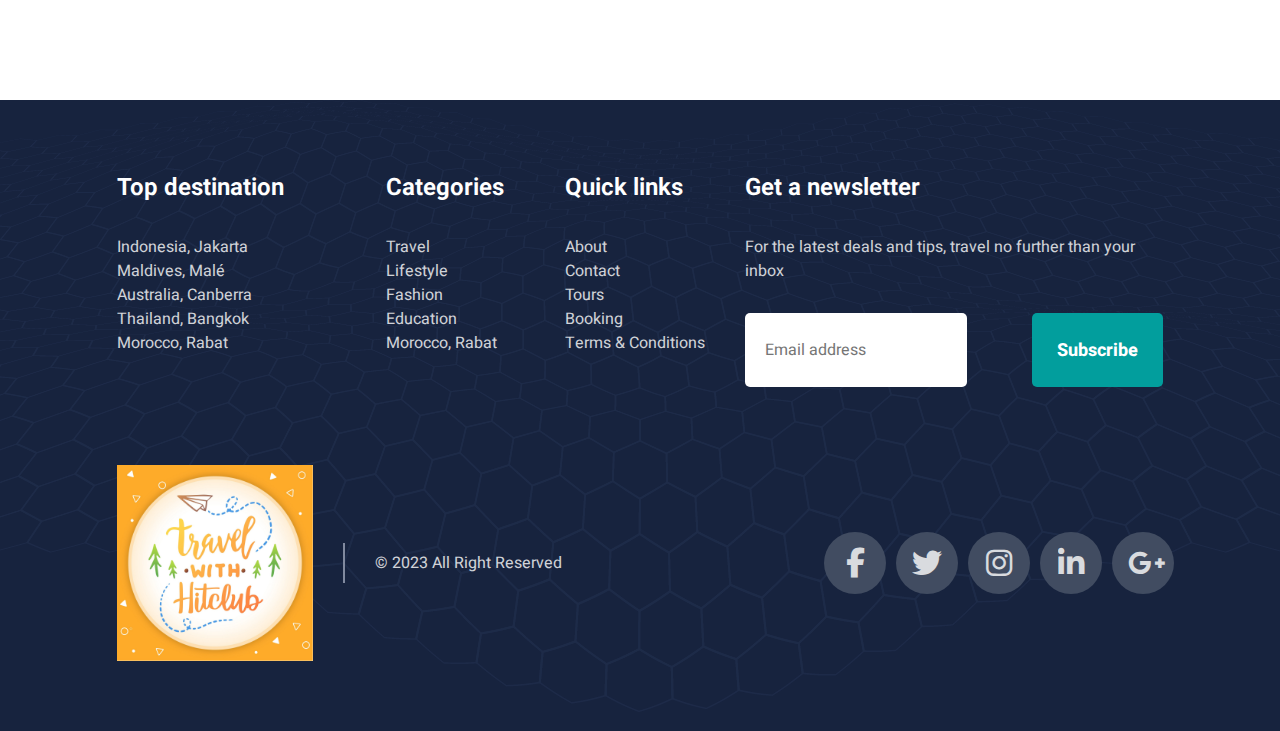
<file: pages/Destinations.html>
<!DOCTYPE html>
<html lang="en">

<head>
    <meta charset="UTF-8">
    <meta name="viewport" content="width=device-width, initial-scale=1.0">
    <title>HIT-Travel</title>
    <link rel="icon" href="../img/favicon.png" type="image/png"/>
    <link rel="stylesheet" href="./font/font.css">
    <link rel="stylesheet" href="./Destinations.css">
    <link rel="stylesheet" href="https://cdnjs.cloudflare.com/ajax/libs/font-awesome/6.4.0/css/all.min.css"
        integrity="sha52-iecdLmaskl7CVkqkXNQ/ZH/XLlvWZOJyj7Yy7tcenmpDypASozpmT/E0iPtmFIB46ZmdtAc9eNBvH0H/ZpiBw=="
        crossorigin="anonymous" referrerpolicy="no-referrer" />
</head>

<body>
    <!--Header-->
    <div id="Header">
        <div class="container">
            <div class="header-main flex">
                <a href="../index.html">
                    <img src="./img/logo.jpg" alt="HIT travel">
                </a>
                <div class="navbar-collapse flex">
                    <div class="navbar flex">
                        <ul class="nav-list flex">
                            <li class="nav-item">
                                <a href="../index.html">Home</a>
                            </li>
                            <li class="nav-item">
                                <a href="./about.html">About Us</a>
                            </li>
                            <li class="nav-item">
                                <a href="./Tour_List.html">Tours</a>
                            </li>
                            <li class="nav-item">
                                <a href="./Destinations.html">Destinations</a>
                            </li>
                            <li class="nav-item">
                                <a href="./Blog.html">Blog</a>
                            </li>
                            <li class="nav-item">
                                <a href="./contact.html">Contact Us</a>
                            </li>
                        </ul>
                    </div>
                    <div class="booking-button">
                        <a href="./booking.html">
                            Booking Now
                        </a>
                    </div>
                </div>
            </div>
        </div>
    </div>
    <!--Scroll up-->
    <a href="#" class="scrollup">
        <i class="fa-solid fa-angle-up"></i>
    </a>
    <!--Main-->
    <main id="main">
    </main>
    <!-- Banner -->
    <div id="banner">
        <div class="img">
            <img src="./img/Banner.png" alt="">
        </div>
        <div class="text flex">
            <div>
                <h1>Destinations</h1>
                <div style="text-align: center;">
                    <a href="../index.html">Home</a>
                    <samp>/ Destinations</samp>
                </div>
            </div>
        </div>
    </div>

    <!-- Destinations_img -->
    <div class="bg">
        <img src="./img/bg.png" alt="">
    </div>
    <!-- Start_home -->
    <div id="destinations_img">
        <div class="img_big flex">
            <div class="img_infor">
                <a href="./Tour_List.html">
                    <img src="./img/desti1.png" alt="" class="des_img des_img_big">
                </a>
                <div class="infor">
                    <p class="text_brush">
                        Malé
                    </p>
                    <p class="text_country">
                        Maldives
                    </p>
                </div>
            </div>
            <div class="img_infor">
                <a href="./Tour_List.html">
                    <img src="./img/desti2.png" alt="" class="des_img des_img_big">
                </a>
                <div class="infor">
                    <p class="text_brush">
                        Bangkok
                    </p>
                    <p class="text_country">
                        Thailand
                    </p>
                </div>
            </div>
        </div>
        <div class="img_small flex">
            <div class="img_infor">
                <a href="./Tour_List.html">
                    <img src="./img/desti3.png" alt="" class="des_img des_img_small">
                </a>
                <div class="infor">
                    <p class="text_brush">
                        Kuala Lumpur
                    </p>
                    <p class="text_country">
                        Malaysia
                    </p>
                </div>
            </div>
            <div class="img_infor">
                <a href="./Tour_List.html">
                    <img src="./img/desti4.png" alt="" class="des_img des_img_small">
                </a>
                <div class="infor">
                    <p class="text_brush">
                        Kathmandu
                    </p>
                    <p class="text_country">
                        Nepal
                    </p>
                </div>
            </div>
            <div class="img_infor">
                <a href="./Tour_List.html">
                    <img src="./img/desti5.png" alt="" class="des_img des_img_small">
                </a>
                <div class="infor">
                    <p class="text_brush">
                        Jakarta
                    </p>
                    <p class="text_country">
                        Indonesia
                    </p>
                </div>
            </div>
        </div>
        <!-- End_Home -->
        <div class="img_small flex">
            <div class="img_infor">
                <a href="./Tour_List.html">
                    <img src="./img/desti3.png" alt="" class="des_img des_img_small">
                </a>
                <div class="infor">
                    <p class="text_brush">
                        Kuala Lumpur
                    </p>
                    <p class="text_country">
                        Malaysia
                    </p>
                </div>
            </div>
            <div class="img_infor">
                <a href="./Tour_List.html">
                    <img src="./img/desti4.png" alt="" class="des_img des_img_small">
                </a>
                <div class="infor">
                    <p class="text_brush">
                        Kathmandu
                    </p>
                    <p class="text_country">
                        Nepal
                    </p>
                </div>
            </div>
            <div class="img_infor">
                <a href="./Tour_List.html">
                    <img src="./img/desti5.png" alt="" class="des_img des_img_small">
                </a>
                <div class="infor">
                    <p class="text_brush">
                        Jakarta
                    </p>
                    <p class="text_country">
                        Indonesia
                    </p>
                </div>
            </div>
        </div>
    </div>
    <!--Footer-->
    <footer id="footer">
        <div class="container">
            <div class="row flex">
                <div class="col1">
                    <div class="footer-widget">
                        <h5>Top destination</h5>
                        <ul>
                            <li><a href="./Tour_Detail.html">Indonesia, Jakarta</a></li>
                            <li><a href="./Tour_Detail.html">Maldives, Malé</a></li>
                            <li><a href="./Tour_Detail.html">Australia, Canberra</a></li>
                            <li><a href="./Tour_Detail.html">Thailand, Bangkok</a></li>
                            <li><a href="./Tour_Detail.html">Morocco, Rabat</a></li>
                        </ul>
                    </div>
                </div>
                <div class="col2">
                    <div class="footer-widget">
                        <h5>Categories</h5>
                        <ul>
                            <li><a href="">Travel</a></li>
                            <li><a href="">Lifestyle</a></li>
                            <li><a href="">Fashion</a></li>
                            <li><a href="">Education</a></li>
                            <li><a href="">Morocco, Rabat</a></li>
                        </ul>
                    </div>
                </div>
                <div class="col2">
                    <div class="footer-widget">
                        <h5>Quick links</h5>
                        <ul>
                            <li><a href="./about.html">About</a></li>
                            <li><a href="./contact.html">Contact</a></li>
                            <li><a href="./Tour_List.html">Tours</a></li>
                            <li><a href="./booking.html">Booking</a></li>
                            <li><a href="">Terms & Conditions</a></li>
                        </ul>
                    </div>
                </div>
                <div class="col3">
                    <div class="footer-widget">
                        <h5>Get a newsletter</h5>
                        <p>For the latest deals and tips, travel no further than your inbox</p>
                        <form action="" class="subcribe-form">
                            <input type="text" class="form-control" placeholder="Email address">
                            <button type="submit">Subscribe</button>
                        </form>
                    </div>
                </div>
            </div>
            <div class="row mt-5">
                <div class="col-lg-9 col-md-8">
                    <div class="footer-left">
                        <img src="./img/logo.jpg" alt="">
                        <div class="h-border"></div>
                        <div class="copyright">
                            <p>© 2023 All Right Reserved</p>
                        </div>
                    </div>
                </div>
                <div class="social flex">
                    <ul class="team-social footer-social flex">
                        <li class="share-icon">
                            <a href="#">
                                <i class="fab fa-facebook-f"></i>
                            </a>
                        </li>
                        <li class="share-icon">
                            <a href="#">
                                <i class="fab fa-twitter"></i>
                            </a>
                        </li>
                        <li class="share-icon">
                            <a href="#">
                                <i class="fab fa-instagram"></i>
                            </a>
                        </li>
                        <li class="share-icon">
                            <a href="#">
                                <i class="fab fa-linkedin-in"></i>
                            </a>
                        </li>
                        <li class="share-icon">
                            <a href="#">
                                <i class="fab fa-google-plus-g"></i>
                            </a>
                        </li>
                    </ul>
                </div>
            </div>
        </div>
    </footer>
</body>

</html>
</file>
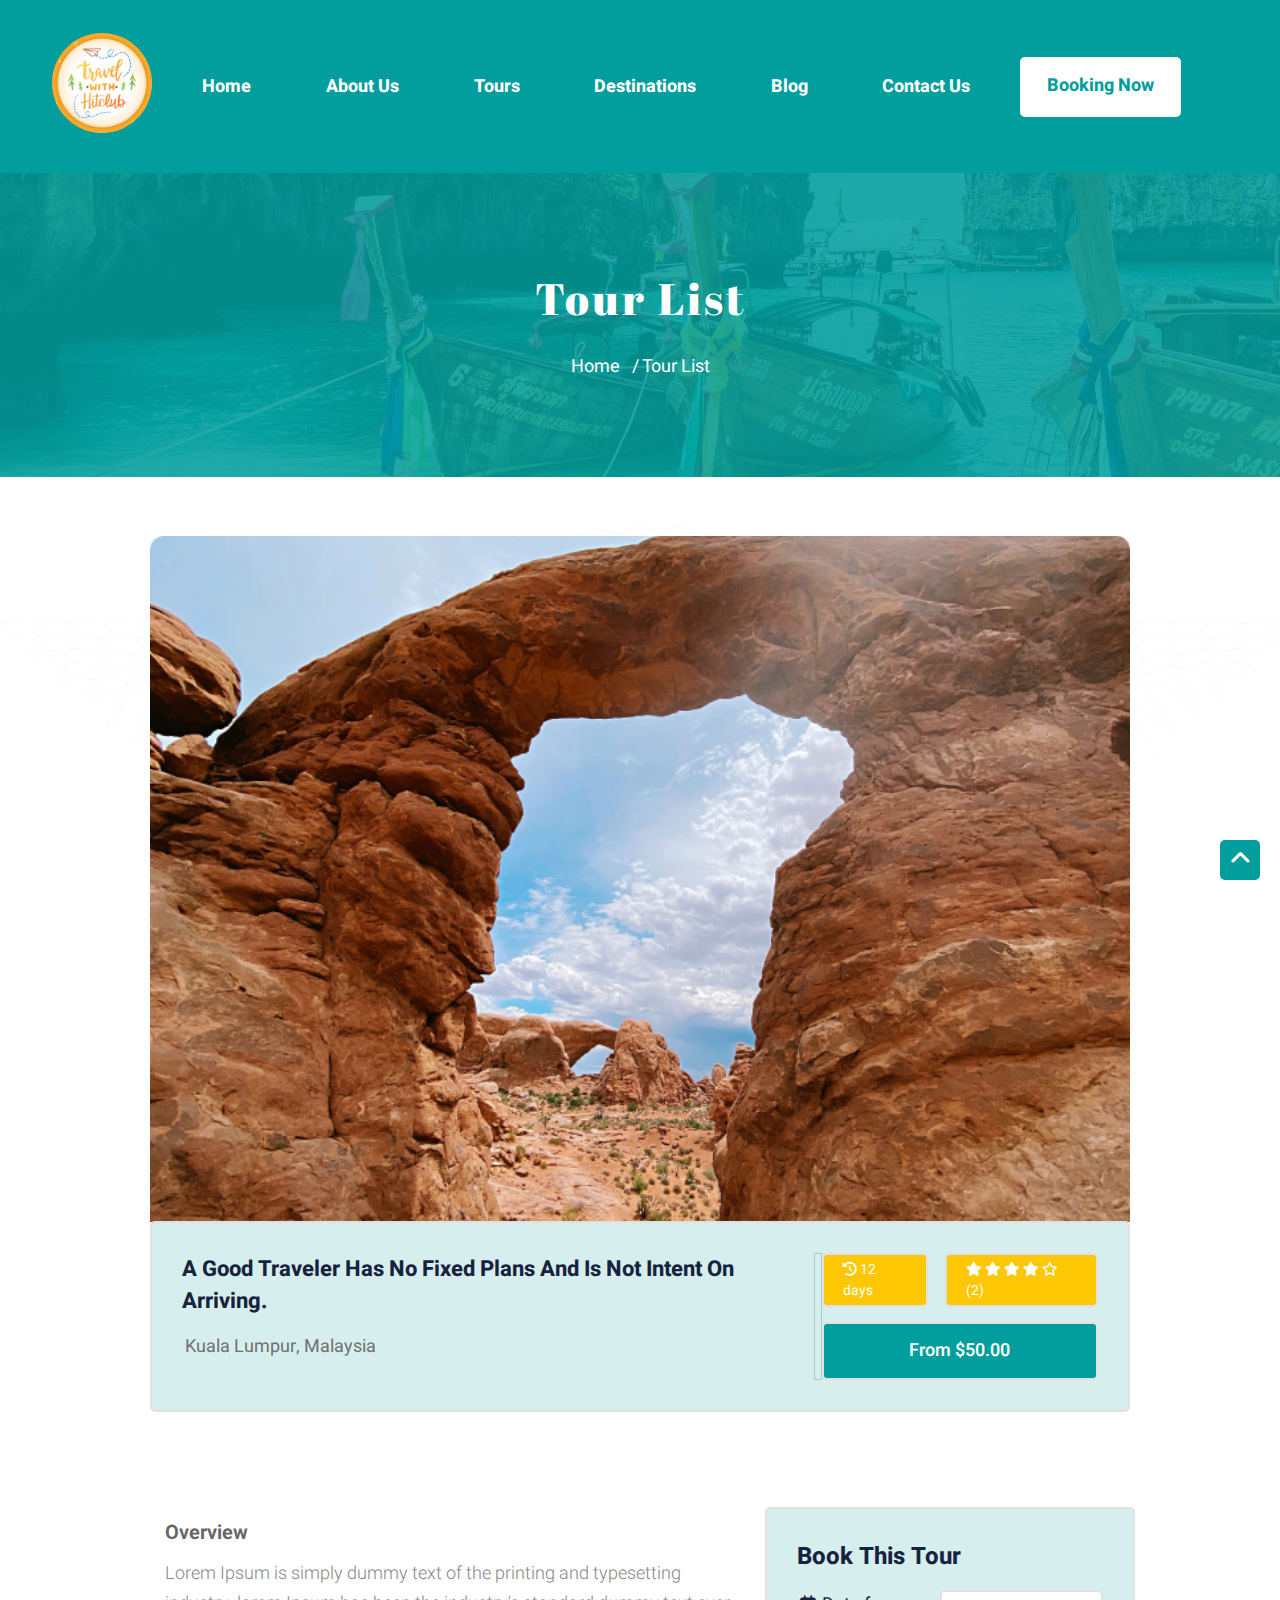
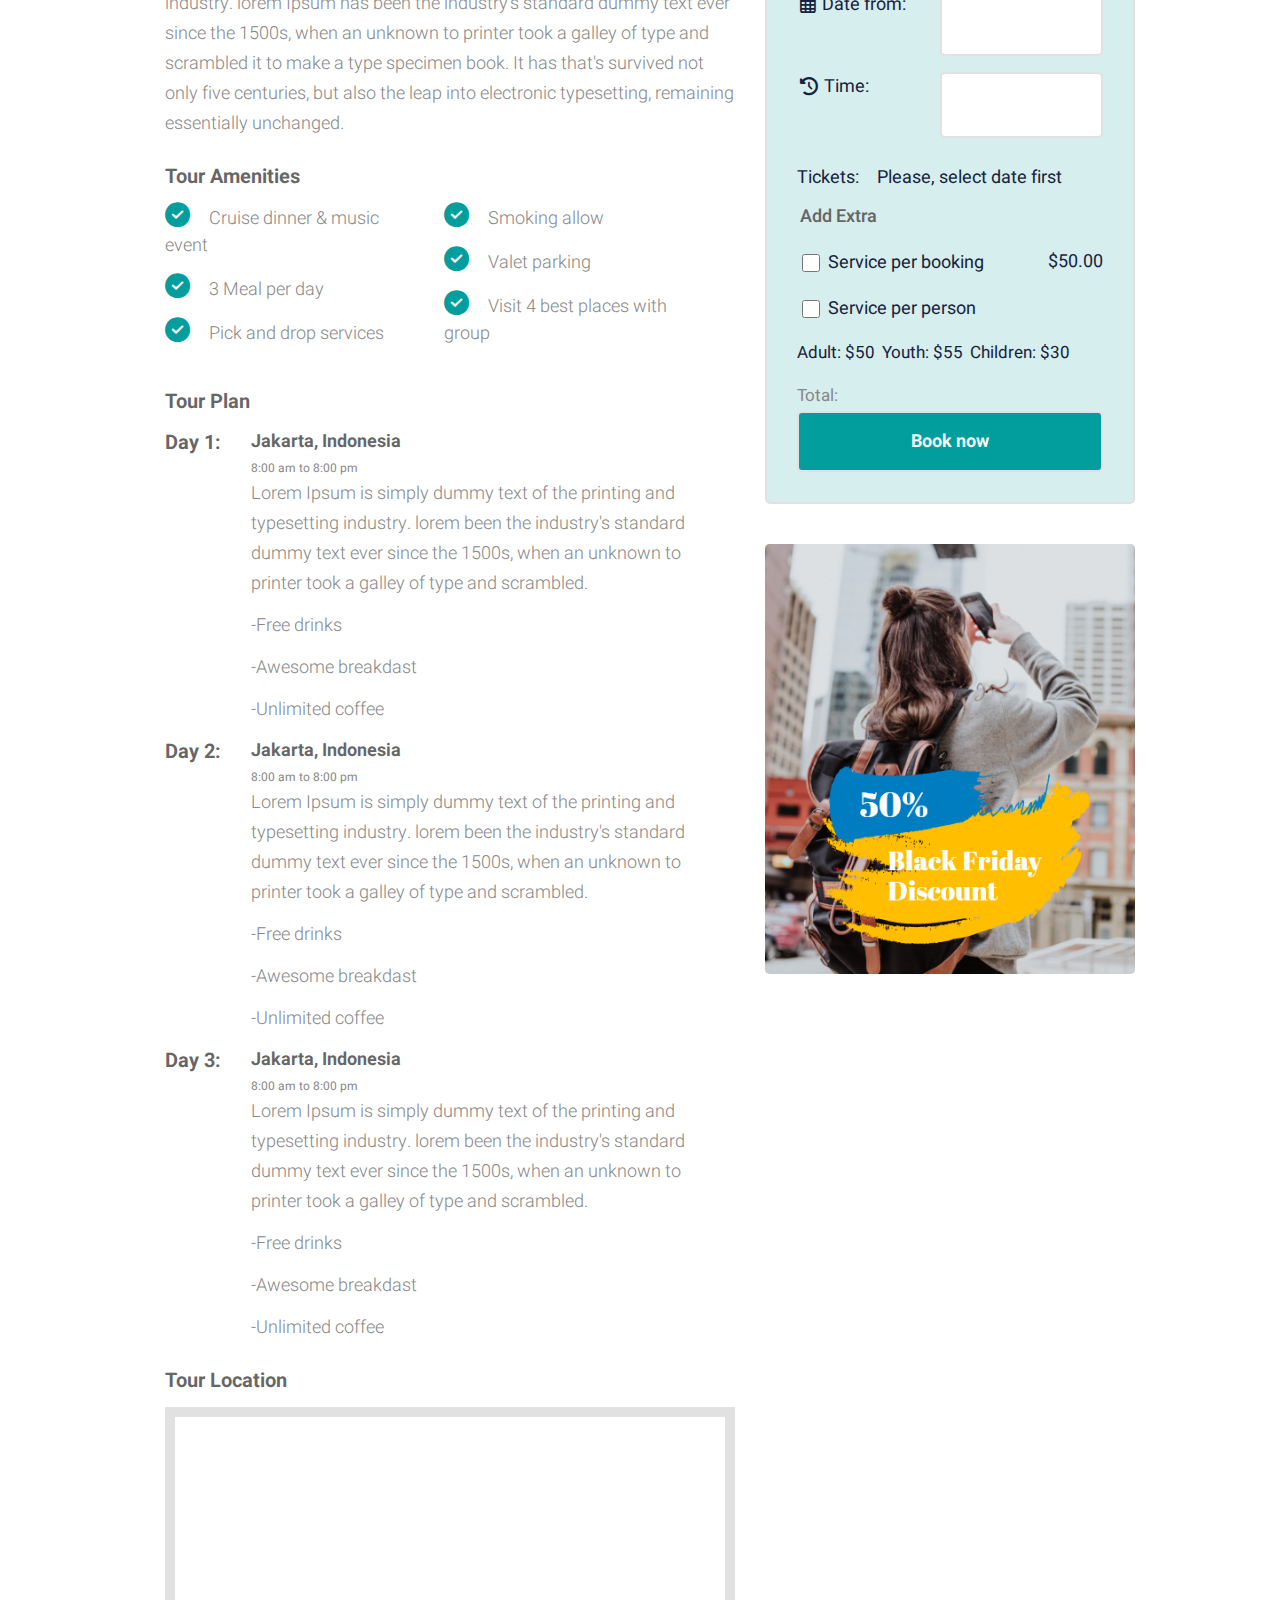
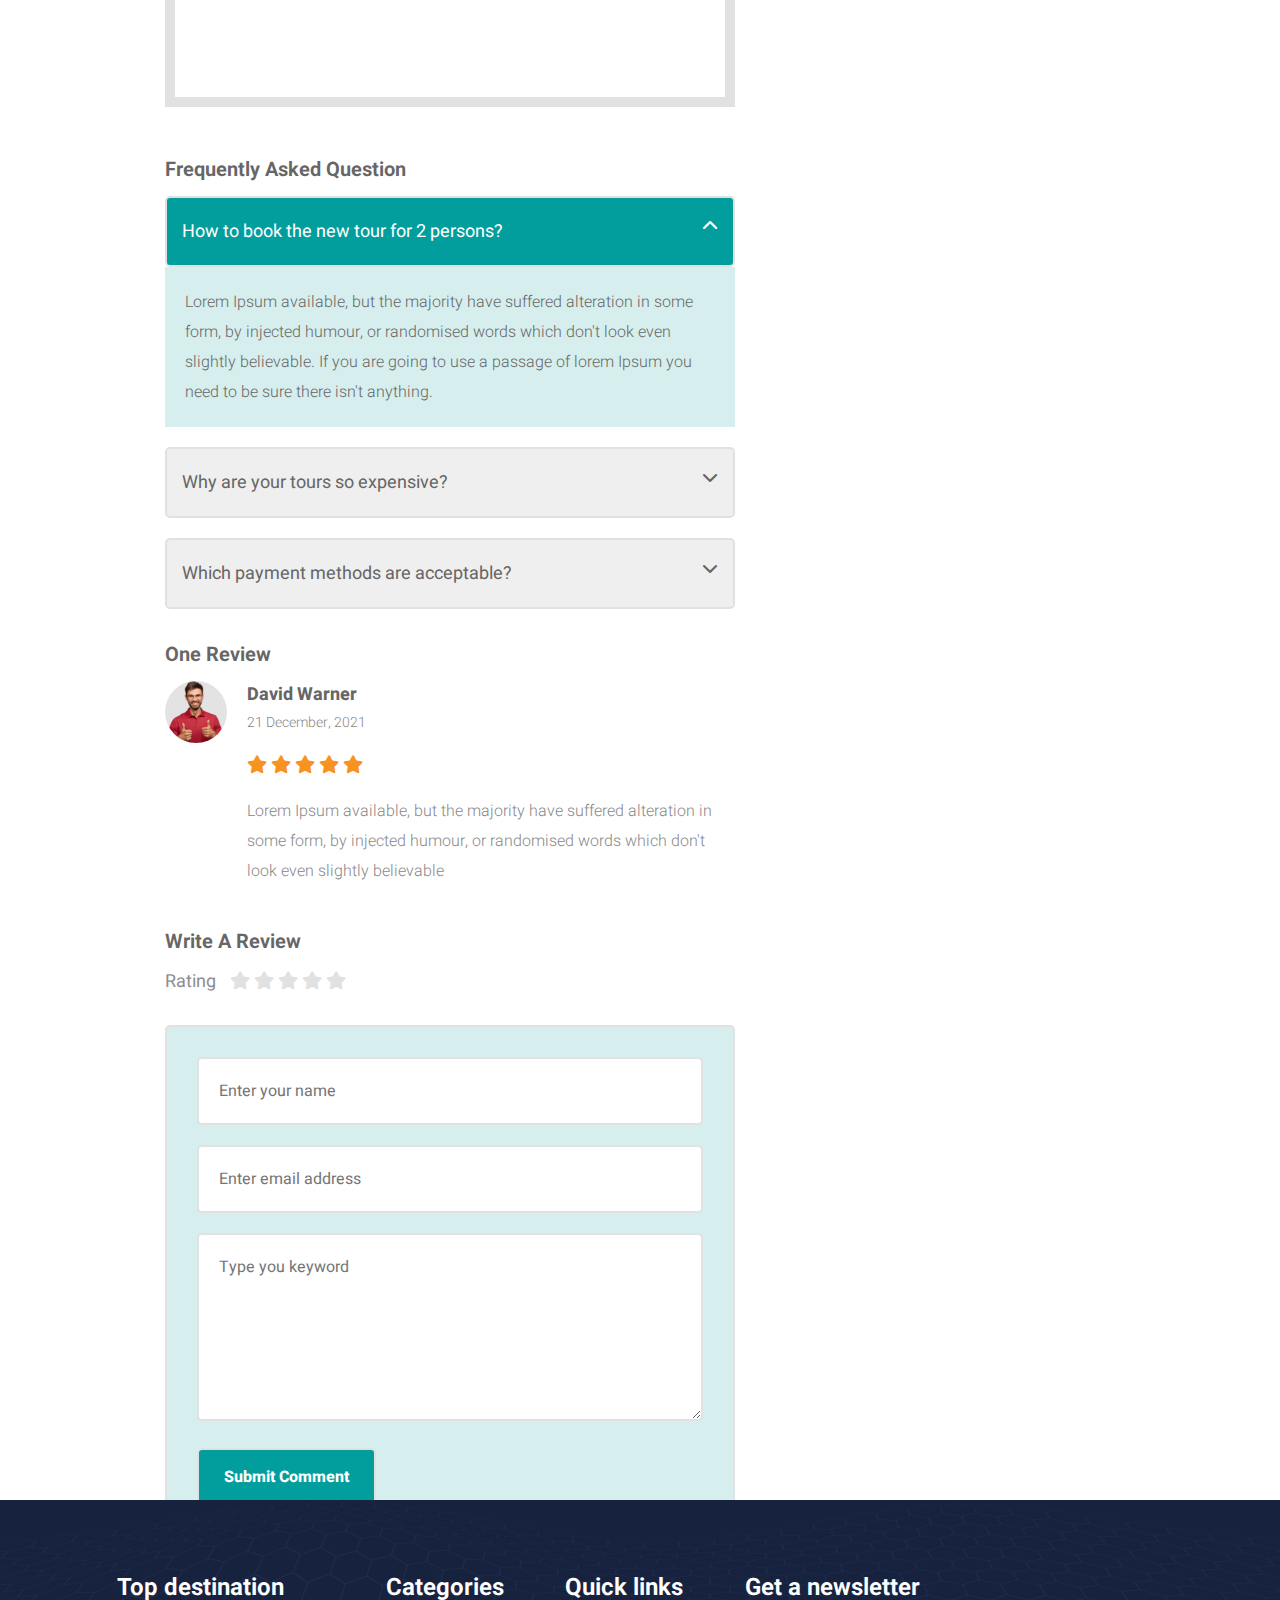
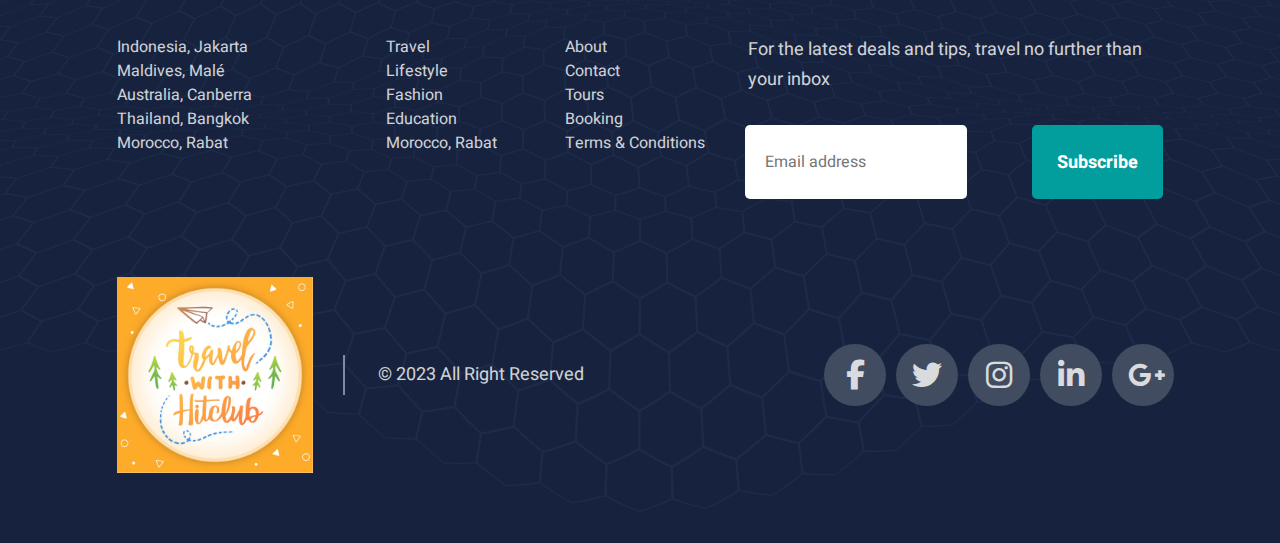
<file: pages/Tour_Detail.html>
<!DOCTYPE html>
<html lang="en">

<head>
    <meta charset="UTF-8">
    <meta name="viewport" content="width=device-width, initial-scale=1.0">
    <title>HIT-Travel</title>
    <link rel="icon" href="../img/favicon.png" type="image/png"/>
    <link rel="stylesheet" href="./Tour_Detail.css">
    <link rel="stylesheet" href="../font/font.css">
    <link rel="stylesheet" href="https://cdnjs.cloudflare.com/ajax/libs/font-awesome/6.4.0/css/all.min.css"
        integrity="sha52-iecdLmaskl7CVkqkXNQ/ZH/XLlvWZOJyj7Yy7tcenmpDypASozpmT/E0iPtmFIB46ZmdtAc9eNBvH0H/ZpiBw=="
        crossorigin="anonymous" referrerpolicy="no-referrer" />
</head>

<body>
    <!--Header-->
    <div id="Header">
        <div class="container">
            <div class="header-main flex">
                <a href="../index.html">
                    <img src="./img/logo.jpg" alt="HIT travel">
                </a>
                <div class="navbar-collapse flex">
                    <div class="navbar flex">
                        <ul class="nav-list flex">
                            <li class="nav-item">
                                <a href="../index.html">Home</a>
                            </li>
                            <li class="nav-item">
                                <a href="./about.html">About Us</a>
                            </li>
                            <li class="nav-item">
                                <a href="./Tour_List.html">Tours</a>
                            </li>
                            <li class="nav-item">
                                <a href="./Destinations.html">Destinations</a>
                            </li>
                            <li class="nav-item">
                                <a href="./Blog.html">Blog</a>
                            </li>
                            <li class="nav-item">
                                <a href="./contact.html">Contact Us</a>
                            </li>
                        </ul>
                    </div>
                    <div class="booking-button">
                        <a href="./booking.html">
                            Booking Now
                        </a>
                    </div>
                </div>
            </div>
        </div>
</div>
    <!--Scroll up-->
    <a href="#" class="scrollup">
        <i class="fa-solid fa-angle-up"></i>
    </a>
    <!--Main-->
    <main id="main">
    </main>

    <!-- Banner -->
    <div id="banner">
        <div class="img">
            <img src="../img/Banner.png" alt="">
        </div>
        <div class="text flex">
            <div>
                <h1>Tour List</h1>
                <div style="text-align: center;">
                    <a href="../index.html">Home</a>
                    <samp>/ Tour List</samp>
                </div>
            </div>
        </div>
    </div>
    <div class="bg">
        <img src="../img/bg.png" alt="">
    </div>
    <div id="form_intro">

        <!-- Introduction -->
        <div id="intro">
            <div>
                <img src="../img/tour.png" alt="">
            </div>
            <div class="card border_radius flex">
                <div class="text">
                    <h3>A Good Traveler Has No Fixed Plans And Is Not Intent On Arriving.</h3>
                    <p>Kuala Lumpur, Malaysia</p>
                </div>
                <div class="line">
                    <p> </p>
                </div>
                <div class="tags">
                    <div class="flex">
                        <div class="days border_radius">
                            <i class="fa-solid fa-clock-rotate-left"></i>
                            <samp>12 days</samp>
                        </div>
                        <div class="rating border_radius">
                            <i class="fa-solid fa-star"></i>
                            <i class="fa-solid fa-star"></i>
                            <i class="fa-solid fa-star"></i>
                            <i class="fa-solid fa-star"></i>
                            <i class="fa-regular fa-star"></i>
                            <samp>(2)</samp>
                        </div>
                    </div>
                    <div class="price border_radius">
                        <p>From $50.00</p>
                    </div>
                </div>
            </div>
        </div>

        <!-- Introduction Left -->
        <div class="intro_main flex">
            <div id="intro_left">
                <h2>Overview</h2>
                <p>Lorem Ipsum is simply dummy text of the printing and typesetting industry. lorem Ipsum has been the
                    industry's standard dummy text ever since the 1500s, when an unknown to printer took a galley of
                    type
                    and scrambled it to make a type specimen book. It has that's survived not only five centuries, but
                    also
                    the leap into electronic typesetting, remaining essentially unchanged.</p>
                <h2>Tour Amenities</h2>
                <div class="flex li">
                    <div>
                        <div class="list">
                            <i class="fa-solid fa-circle-check"></i>
                            <samp>Cruise dinner & music event</samp>
                        </div>
                        <div class="list">
                            <i class="fa-solid fa-circle-check"></i>
                            <samp>3 Meal per day</samp>
                        </div>
                        <div class="list">
                            <i class="fa-solid fa-circle-check"></i>
                            <samp>Pick and drop services</samp>
                        </div>
                    </div>
                    <div>
                        <div class="list">
                            <i class="fa-solid fa-circle-check"></i>
                            <samp>Smoking allow</samp>
                        </div>
                        <div class="list">
                            <i class="fa-solid fa-circle-check"></i>
                            <samp>Valet parking</samp>
                        </div>
                        <div class="list">
                            <i class="fa-solid fa-circle-check"></i>
                            <samp>Visit 4 best places with group</samp>
                        </div>
                    </div>
                </div>
                <h2>Tour Plan</h2>
                <div class="plan flex">
                    <div>
                        <h3>Day 1: </h3>
                    </div>
                    <div>
                        <h6>Jakarta, Indonesia</h6>
                        <span>8:00 am to 8:00 pm</span>
                        <p>Lorem Ipsum is simply dummy text of the printing and typesetting industry. lorem been the
                            industry's
                            standard dummy text ever since the 1500s, when an unknown to printer took a galley of type
                            and
                            scrambled.</p>
                        <p>-Free drinks</p>
                        <p>-Awesome breakdast</p>
                        <p>-Unlimited coffee</p>
                    </div>
                </div>
                <div class="plan flex">
                    <div>
                        <h3>Day 2: </h3>
                    </div>
                    <div>
                        <h6>Jakarta, Indonesia</h6>
                        <span>8:00 am to 8:00 pm</span>
                        <p>Lorem Ipsum is simply dummy text of the printing and typesetting industry. lorem been the
                            industry's
                            standard dummy text ever since the 1500s, when an unknown to printer took a galley of type
                            and
                            scrambled.</p>
                        <p>-Free drinks</p>
                        <p>-Awesome breakdast</p>
                        <p>-Unlimited coffee</p>
                    </div>
                </div>
                <div class="plan flex">
                    <div>
                        <h3>Day 3: </h3>
                    </div>
                    <div>
                        <h6>Jakarta, Indonesia</h6>
                        <span>8:00 am to 8:00 pm</span>
                        <p>Lorem Ipsum is simply dummy text of the printing and typesetting industry. lorem been the
                            industry's
                            standard dummy text ever since the 1500s, when an unknown to printer took a galley of type
                            and
                            scrambled.</p>
                        <p>-Free drinks</p>
                        <p>-Awesome breakdast</p>
                        <p>-Unlimited coffee</p>
                    </div>
                </div>

                <h2>Tour Location</h2>
                <iframe
                    src="https://www.google.com/maps/embed?pb=!1m18!1m12!1m3!1d3723.47378845151!2d105.73253187503215!3d21.05373098060188!2m3!1f0!2f0!3f0!3m2!1i1024!2i768!4f13.1!3m3!1m2!1s0x31345457e292d5bf%3A0x20ac91c94d74439a!2zVHLGsOG7nW5nIMSQ4bqhaSBo4buNYyBDw7RuZyBuZ2hp4buHcCBIw6AgTuG7mWk!5e0!3m2!1svi!2s!4v1703772106008!5m2!1svi!2s"
                    width="100%" height="300" style="border:10px solid #e1e1e1; margin-bottom: 30px;" allowfullscreen=""
                    loading="lazy" referrerpolicy="no-referrer-when-downgrade"></iframe>

                <h2>Frequently Asked Question</h2>
                <div class="question">
                    <div class="flex">
                        <button class="border_radius q1 flex">How to book the new tour for 2 persons?<i
                                class="fa-solid fa-chevron-up up"></i></button>

                    </div>
                    <p>Lorem Ipsum available, but the majority have suffered alteration in some form, by injected
                        humour, or randomised words which don't look even slightly believable. If you are going to use a
                        passage of lorem Ipsum you need to be sure there isn't anything.</p>
                </div>
                <div class="question">
                    <div>
                        <button class="border_radius flex">Why are your tours so expensive?<i
                                class="fa-solid fa-chevron-down"></i></button>
                    </div>
                </div>
                <div class="question">
                    <div>
                        <button class="border_radius flex">Which payment methods are acceptable?<i
                                class="fa-solid fa-chevron-down"></i></button>
                    </div>
                </div>

                <h2>One Review</h2>
                <div class="blog flex">
                    <div>
                        <img src="/img/avt.png" alt="">
                    </div>
                    <div>
                        <h5 class="name">David Warner</h5>
                        <p class="date">21 December, 2021</p>
                        <div class="rating_tour">
                            <i class="fa-solid fa-star"></i>
                            <i class="fa-solid fa-star"></i>
                            <i class="fa-solid fa-star"></i>
                            <i class="fa-solid fa-star"></i>
                            <i class="fa-solid fa-star"></i>
                        </div>
                        <p class="cmt">Lorem Ipsum available, but the majority have suffered alteration in some form, by
                            injected humour, or randomised words which don't look even slightly believable</p>
                    </div>
                </div>

                <h2>Write A Review</h2>
                <div class="form_rating">
                    <samp>Rating</samp>
                    <i class="fa-solid fa-star"></i>
                    <i class="fa-solid fa-star"></i>
                    <i class="fa-solid fa-star"></i>
                    <i class="fa-solid fa-star"></i>
                    <i class="fa-solid fa-star"></i>
                </div>
                <div class="form_contact border_radius">
                    <input type="text" placeholder="Enter your name" class="border_radius">
                    <input type="email" placeholder="Enter email address" class="border_radius">
                    <textarea class="form-control border_radius" rows="6" placeholder="Type you keyword"></textarea>
                    <button class="border_radius">Submit Comment</button>
                </div>
            </div>

            <!-- intro_right -->
            <div id="intro_right">
                <div class="booking  border_radius">
                    <h2>Book This Tour</h2>
                    <div class="tour_input flex">
                        <div class="flex">
                            <i class="fa-regular fa-calendar-days"></i>
                            <p>Date from:</p>
                        </div>
                        <input type="text" class="border_radius">
                    </div>
                    <div class="tour_input flex">
                        <div class="flex">
                            <i class="fa-solid fa-clock-rotate-left"></i>
                            <p>Time:</p>
                        </div>
                        <input type="text" class="border_radius">
                    </div>
                    <div class="tour_ticket">
                        Tickets:
                        <samp>Please, select date first</samp>
                    </div>
                    <p class="tour_choose">Add Extra</p>
                    <div class="tour_check flex">
                        <div class="flex">
                            <input type="checkbox" class="border_radius">
                            <p>Service per booking</p>
                        </div>
                        <samp>$50.00</samp>
                    </div>
                    <div class="tour_check flex">
                        <div class="flex">
                            <input type="checkbox" class="border_radius">
                            <p>Service per person</p>
                        </div>
                    </div>
                    <div class="age">
                        <samp>Adult: $50</samp>
                        <samp>Youth: $55</samp>
                        <samp>Children: $30</samp>
                    </div>
                    <p class="tour_total">Total: </p>
                    <button class="tour_book border_radius">Book now</button>
                </div>
                <img src="../img/black-friday.png" alt="">
            </div>
        </div>
    </div>
    </div>
<!--Footer-->
<footer id="footer">
    <div class="container">
        <div class="row flex">
            <div class="col1">
                <div class="footer-widget">
                <h5>Top destination</h5>
                <ul>
                    <li><a href="./Tour_Detail.html">Indonesia, Jakarta</a></li>
                    <li><a href="./Tour_Detail.html">Maldives, Malé</a></li>
                    <li><a href="./Tour_Detail.html">Australia, Canberra</a></li>
                    <li><a href="./Tour_Detail.html">Thailand, Bangkok</a></li>
                    <li><a href="./Tour_Detail.html">Morocco, Rabat</a></li>
                </ul>
                </div>
            </div>
            <div class="col2">
                <div class="footer-widget">
                <h5>Categories</h5>
                <ul>
                    <li><a href="">Travel</a></li>
                    <li><a href="">Lifestyle</a></li>
                    <li><a href="">Fashion</a></li>
                    <li><a href="">Education</a></li>
                    <li><a href="">Morocco, Rabat</a></li>
                </ul>
                </div>
            </div>
            <div class="col2">
                <div class="footer-widget">
                    <h5>Quick links</h5>
                    <ul>
                        <li><a href="./about.html">About</a></li>
                        <li><a href="./contact.html">Contact</a></li>
                        <li><a href="./Tour_List.html">Tours</a></li>
                        <li><a href="./booking.html">Booking</a></li>
                        <li><a href="">Terms & Conditions</a></li>
                    </ul>
                </div>
            </div>
            <div class="col3">
                <div class="footer-widget">
                    <h5>Get a newsletter</h5>
                    <p>For the latest deals and tips, travel no further than your inbox</p>
                    <form action="" class="subcribe-form">
                        <input type="text" class="form-control" placeholder="Email address">
                        <button type="submit">Subscribe</button>
                    </form>
                </div>
            </div>
        </div>
        <div class="row mt-5">
            <div class="col-lg-9 col-md-8">
                <div class="footer-left">
                    <img src="./img/logo.jpg" alt="">
                    <div class="h-border"></div>
                    <div class="copyright">
                        <p>© 2023 All Right Reserved</p>
                    </div>
                </div>
            </div>
            <div class="social flex">
                <ul class="team-social footer-social flex">
                    <li class="share-icon">
                        <a href="#">
                            <i class="fab fa-facebook-f"></i>
                        </a>
                    </li>
                    <li class="share-icon">
                        <a href="#">
                            <i class="fab fa-twitter"></i>
                        </a>
                    </li>
                    <li class="share-icon">
                        <a href="#">
                            <i class="fab fa-instagram"></i>
                        </a>
                    </li>
                    <li class="share-icon">
                        <a href="#">
                            <i class="fab fa-linkedin-in"></i>
                        </a>
                    </li>
                    <li class="share-icon">
                        <a href="#">
                            <i class="fab fa-google-plus-g"></i>
                        </a>
                    </li>
                </ul>
            </div>
        </div>
    </div>
</footer>
</body>

</html>
</file>
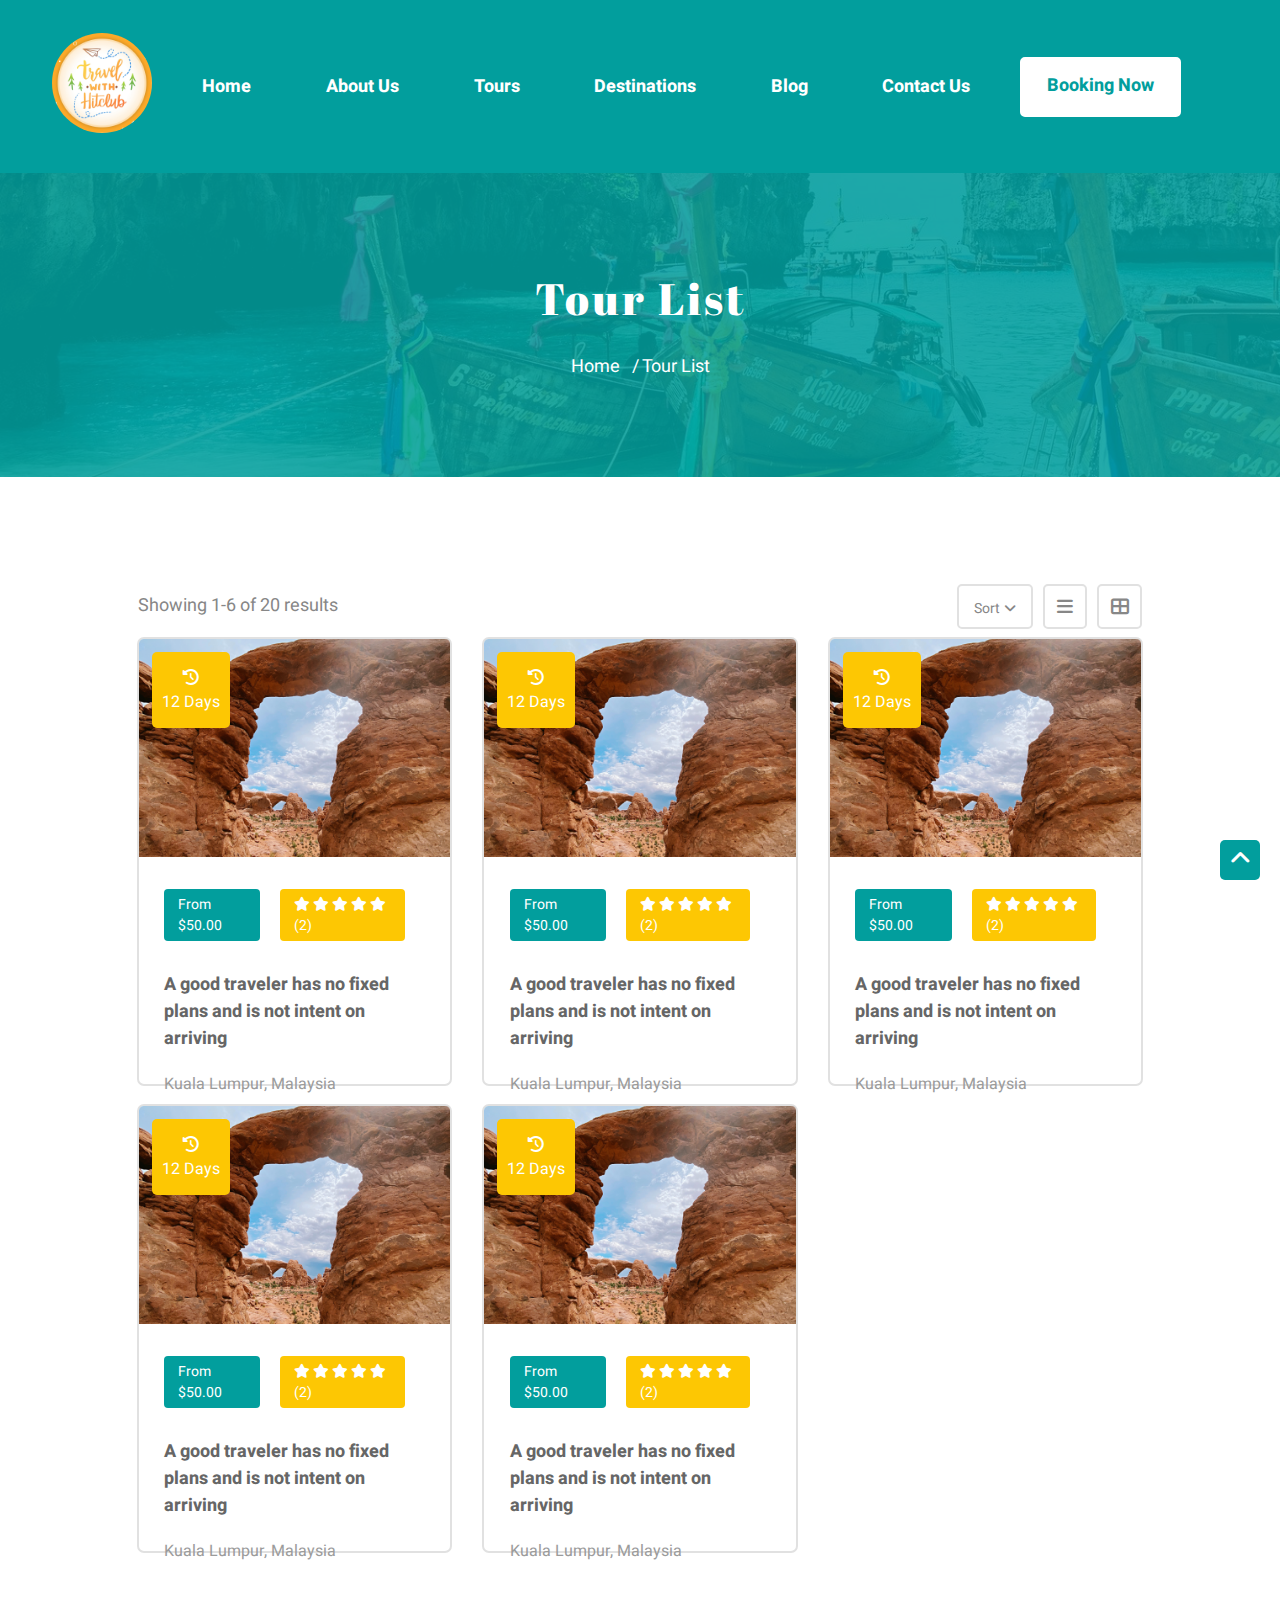
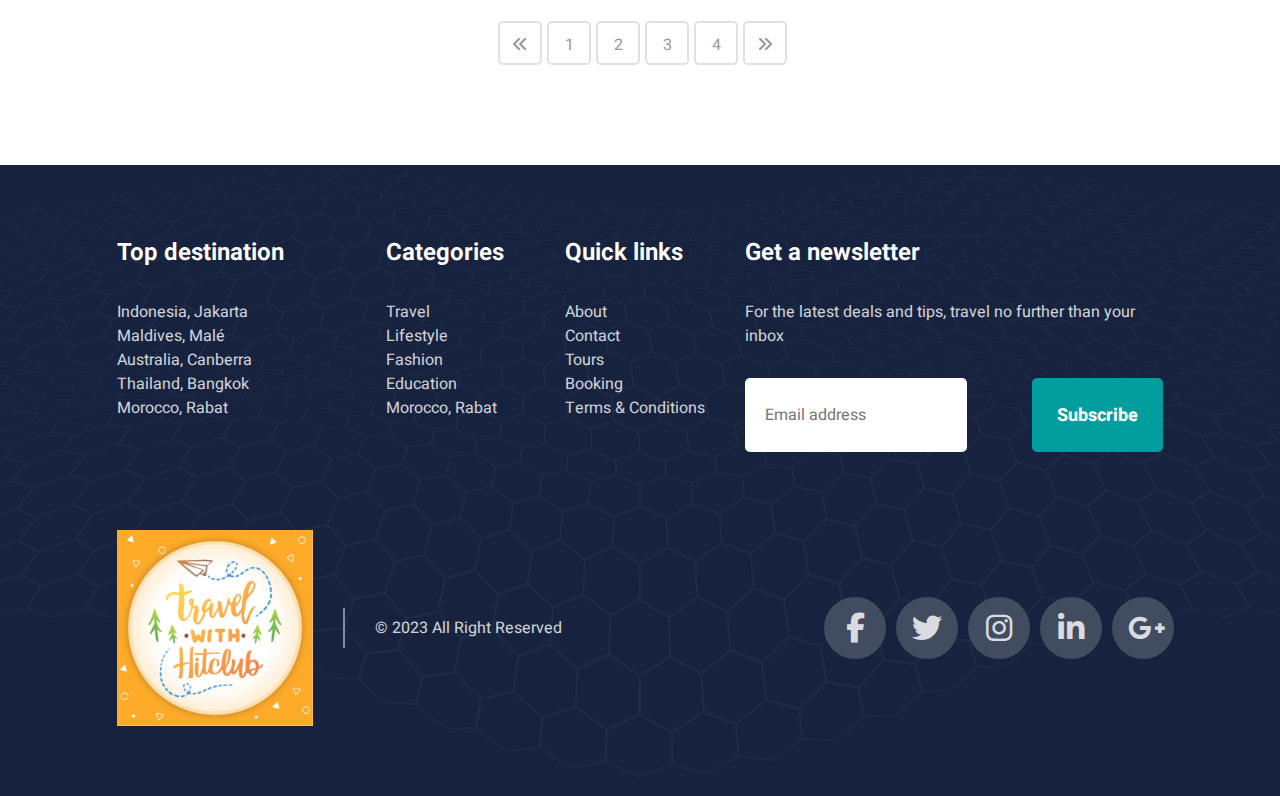
<file: pages/Tour_List.html>
<!DOCTYPE html>
<html lang="en">

<head>
    <meta charset="UTF-8">
    <meta name="viewport" content="width=device-width, initial-scale=.0">
    <title>HIT-Travel</title>
    <link rel="icon" href="../img/favicon.png" type="image/png"/>
    <link rel="stylesheet" href="../font/font.css">
    <link rel="stylesheet" href="./Tour_List.css">
    <link rel="stylesheet" href="https://cdnjs.cloudflare.com/ajax/libs/font-awesome/6.4.0/css/all.min.css"
        integrity="sha52-iecdLmaskl7CVkqkXNQ/ZH/XLlvWZOJyj7Yy7tcenmpDypASozpmT/E0iPtmFIB46ZmdtAc9eNBvH0H/ZpiBw=="
        crossorigin="anonymous" referrerpolicy="no-referrer" />
</head>

<body>
    <!--Header-->
    <div id="Header">
        <div class="container">
            <div class="header-main flex">
                <a href="../index.html">
                    <img src="./img/logo.jpg" alt="HIT travel">
                </a>
                <div class="navbar-collapse flex">
                    <div class="navbar flex">
                        <ul class="nav-list flex">
                            <li class="nav-item">
                                <a href="../index.html">Home</a>
                            </li>
                            <li class="nav-item">
                                <a href="./about.html">About Us</a>
                            </li>
                            <li class="nav-item">
                                <a href="./Tour_List.html">Tours</a>
                            </li>
                            <li class="nav-item">
                                <a href="./Destinations.html">Destinations</a>
                            </li>
                            <li class="nav-item">
                                <a href="./Blog.html">Blog</a>
                            </li>
                            <li class="nav-item">
                                <a href="./contact.html">Contact Us</a>
                            </li>
                        </ul>
                    </div>
                    <div class="booking-button">
                        <a href="./booking.html">
                            Booking Now
                        </a>
                    </div>
                </div>
            </div>
        </div>
    </div>
    <!--Scroll up-->
    <a href="#" class="scrollup">
        <i class="fa-solid fa-angle-up"></i>
    </a>
    <!--Main-->
    <main id="main">
    </main>
    <!-- Banner -->
    <div id="banner">
        <div class="img">
            <img src="../img/Banner.png" alt="">
        </div>
        <div class="text flex">
            <div>
                <h1>Tour List</h1>
                <div style="text-align: center;">
                    <a href="../index.html">Home</a>
                    <samp>/ Tour List</samp>
                </div>
            </div>
        </div>
    </div>

    <!-- Tour_List -->
    <div id="tours">
        <div class="text flex">
            <div>
                <p>Showing 1-6 of 20 results</p>
            </div>
            <div class="function flex">
                <div class="sort border_radius">
                    <samp>Sort</samp>
                    <samp><i class="fa-solid fa-angle-down"></i></samp>
                </div>
                <a href="" class="border_radius search"><i class="fa-solid fa-bars"></i></a>
                <a href="" class="border_radius nosearch"><i class="fa-solid fa-table-cells-large"></i></a>
            </div>
        </div>

        <!-- Start_home -->
        <div class="tour flex">
            <div class="t border_radius">
                <div class="time border_radius">
                    <i class="fa-solid fa-clock-rotate-left"></i>
                    <p>12 Days</p>
                </div>
                <div>
                    <a href="./Tour_Detail.html"><img src="../img/tour.png" alt=""></a>
                </div>
                <div class="card">
                    <div class="tags flex">
                        <div class="price">
                            <p>From $50.00</p>
                        </div>
                        <div class="rating">
                            <p><i class="fa-solid fa-star"></i>
                                <i class="fa-solid fa-star"></i>
                                <i class="fa-solid fa-star"></i>
                                <i class="fa-solid fa-star"></i>
                                <i class="fa-solid fa-star"></i>
                                (2)
                            </p>
                        </div>
                    </div>
                    <h6>A good traveler has no fixed plans and is not intent on arriving</h6>
                    <p>Kuala Lumpur, Malaysia</p>
                </div>
            </div>
            <div class="t border_radius">
                <div class="time border_radius">
                    <i class="fa-solid fa-clock-rotate-left"></i>
                    <p>12 Days</p>
                </div>
                <div>
                    <a href="./Tour_Detail.html"><img src="../img/tour.png" alt=""></a>
                </div>
                <div class="card">
                    <div class="tags flex">
                        <div class="price">
                            <p>From $50.00</p>
                        </div>
                        <div class="rating">
                            <p><i class="fa-solid fa-star"></i>
                                <i class="fa-solid fa-star"></i>
                                <i class="fa-solid fa-star"></i>
                                <i class="fa-solid fa-star"></i>
                                <i class="fa-solid fa-star"></i>
                                (2)
                            </p>
                        </div>
                    </div>
                    <h6>A good traveler has no fixed plans and is not intent on arriving</h6>
                    <p>Kuala Lumpur, Malaysia</p>
                </div>
            </div>
            <div class="t border_radius">
                <div class="time border_radius">
                    <i class="fa-solid fa-clock-rotate-left"></i>
                    <p>12 Days</p>
                </div>
                <div>
                    <a href="./Tour_Detail.html"><img src="../img/tour.png" alt=""></a>
                </div>
                <div class="card">
                    <div class="tags flex">
                        <div class="price">
                            <p>From $50.00</p>
                        </div>
                        <div class="rating">
                            <p><i class="fa-solid fa-star"></i>
                                <i class="fa-solid fa-star"></i>
                                <i class="fa-solid fa-star"></i>
                                <i class="fa-solid fa-star"></i>
                                <i class="fa-solid fa-star"></i>
                                (2)
                            </p>
                        </div>
                    </div>
                    <h6>A good traveler has no fixed plans and is not intent on arriving</h6>
                    <p>Kuala Lumpur, Malaysia</p>
                </div>
            </div>
        </div>
        <!-- End_Home -->
        <div class="tour flex">
            <div class="t border_radius">
                <div class="time border_radius">
                    <i class="fa-solid fa-clock-rotate-left"></i>
                    <p>12 Days</p>
                </div>
                <div>
                    <a href="./Tour_Detail.html"><img src="../img/tour.png" alt=""></a>
                </div>
                <div class="card">
                    <div class="tags flex">
                        <div class="price">
                            <p>From $50.00</p>
                        </div>
                        <div class="rating">
                            <p><i class="fa-solid fa-star"></i>
                                <i class="fa-solid fa-star"></i>
                                <i class="fa-solid fa-star"></i>
                                <i class="fa-solid fa-star"></i>
                                <i class="fa-solid fa-star"></i>
                                (2)
                            </p>
                        </div>
                    </div>
                    <h6>A good traveler has no fixed plans and is not intent on arriving</h6>
                    <p class="where">Kuala Lumpur, Malaysia</p>
                </div>
            </div>
            <div class="t border_radius">
                <div class="time border_radius">
                    <i class="fa-solid fa-clock-rotate-left"></i>
                    <p>12 Days</p>
                </div>
                <div>
                    <a href="./Tour_Detail.html"><img src="../img/tour.png" alt=""></a>
                </div>
                <div class="card">
                    <div class="tags flex">
                        <div class="price">
                            <p>From $50.00</p>
                        </div>
                        <div class="rating">
                            <p><i class="fa-solid fa-star"></i>
                                <i class="fa-solid fa-star"></i>
                                <i class="fa-solid fa-star"></i>
                                <i class="fa-solid fa-star"></i>
                                <i class="fa-solid fa-star"></i>
                                (2)
                            </p>
                        </div>
                    </div>
                    <h6>A good traveler has no fixed plans and is not intent on arriving</h6>
                    <p>Kuala Lumpur, Malaysia</p>
                </div>
            </div>

            <div class="t" style="width: 30.7758%"></div>
        </div>

        <!-- Tour_Pages -->
        <div class="pages flex">
            <p class="page border_radius"><i class="fa-solid fa-angles-left"></i></p>
            <a href="">
                <p class="page border_radius">1</p>
            </a>
            <a href="">
                <p class="page border_radius">2</p>
            </a>
            <a href="">
                <p class="page border_radius">3</p>
            </a>
            <a href="">
                <p class="page border_radius">4</p>
            </a>
            <p class="page border_radius"><i class="fa-solid fa-angles-right"></i></p>
        </div>
    </div>
    <!--Footer-->
    <footer id="footer">
        <div class="container">
            <div class="row flex">
                <div class="col1">
                    <div class="footer-widget">
                        <h5>Top destination</h5>
                        <ul>
                            <li><a href="./Tour_Detail.html">Indonesia, Jakarta</a></li>
                            <li><a href="./Tour_Detail.html">Maldives, Malé</a></li>
                            <li><a href="./Tour_Detail.html">Australia, Canberra</a></li>
                            <li><a href="./Tour_Detail.html">Thailand, Bangkok</a></li>
                            <li><a href="./Tour_Detail.html">Morocco, Rabat</a></li>
                        </ul>
                    </div>
                </div>
                <div class="col2">
                    <div class="footer-widget">
                        <h5>Categories</h5>
                        <ul>
                            <li><a href="">Travel</a></li>
                            <li><a href="">Lifestyle</a></li>
                            <li><a href="">Fashion</a></li>
                            <li><a href="">Education</a></li>
                            <li><a href="">Morocco, Rabat</a></li>
                        </ul>
                    </div>
                </div>
                <div class="col2">
                    <div class="footer-widget">
                        <h5>Quick links</h5>
                        <ul>
                            <li><a href="./about.html">About</a></li>
                            <li><a href="./contact.html">Contact</a></li>
                            <li><a href="./Tour_List.html">Tours</a></li>
                            <li><a href="./booking.html">Booking</a></li>
                            <li><a href="">Terms & Conditions</a></li>
                        </ul>
                    </div>
                </div>
                <div class="col3">
                    <div class="footer-widget">
                        <h5>Get a newsletter</h5>
                        <p>For the latest deals and tips, travel no further than your inbox</p>
                        <form action="" class="subcribe-form">
                            <input type="text" class="form-control" placeholder="Email address">
                            <button type="submit">Subscribe</button>
                        </form>
                    </div>
                </div>
            </div>
            <div class="row mt-5">
                <div class="col-lg-9 col-md-8">
                    <div class="footer-left">
                        <img src="./img/logo.jpg" alt="">
                        <div class="h-border"></div>
                        <div class="copyright">
                            <p>© 2023 All Right Reserved</p>
                        </div>
                    </div>
                </div>
                <div class="social flex">
                    <ul class="team-social footer-social flex">
                        <li class="share-icon">
                            <a href="#">
                                <i class="fab fa-facebook-f"></i>
                            </a>
                        </li>
                        <li class="share-icon">
                            <a href="#">
                                <i class="fab fa-twitter"></i>
                            </a>
                        </li>
                        <li class="share-icon">
                            <a href="#">
                                <i class="fab fa-instagram"></i>
                            </a>
                        </li>
                        <li class="share-icon">
                            <a href="#">
                                <i class="fab fa-linkedin-in"></i>
                            </a>
                        </li>
                        <li class="share-icon">
                            <a href="#">
                                <i class="fab fa-google-plus-g"></i>
                            </a>
                        </li>
                    </ul>
                </div>
            </div>
        </div>
    </footer>
</body>

</html>
</file>
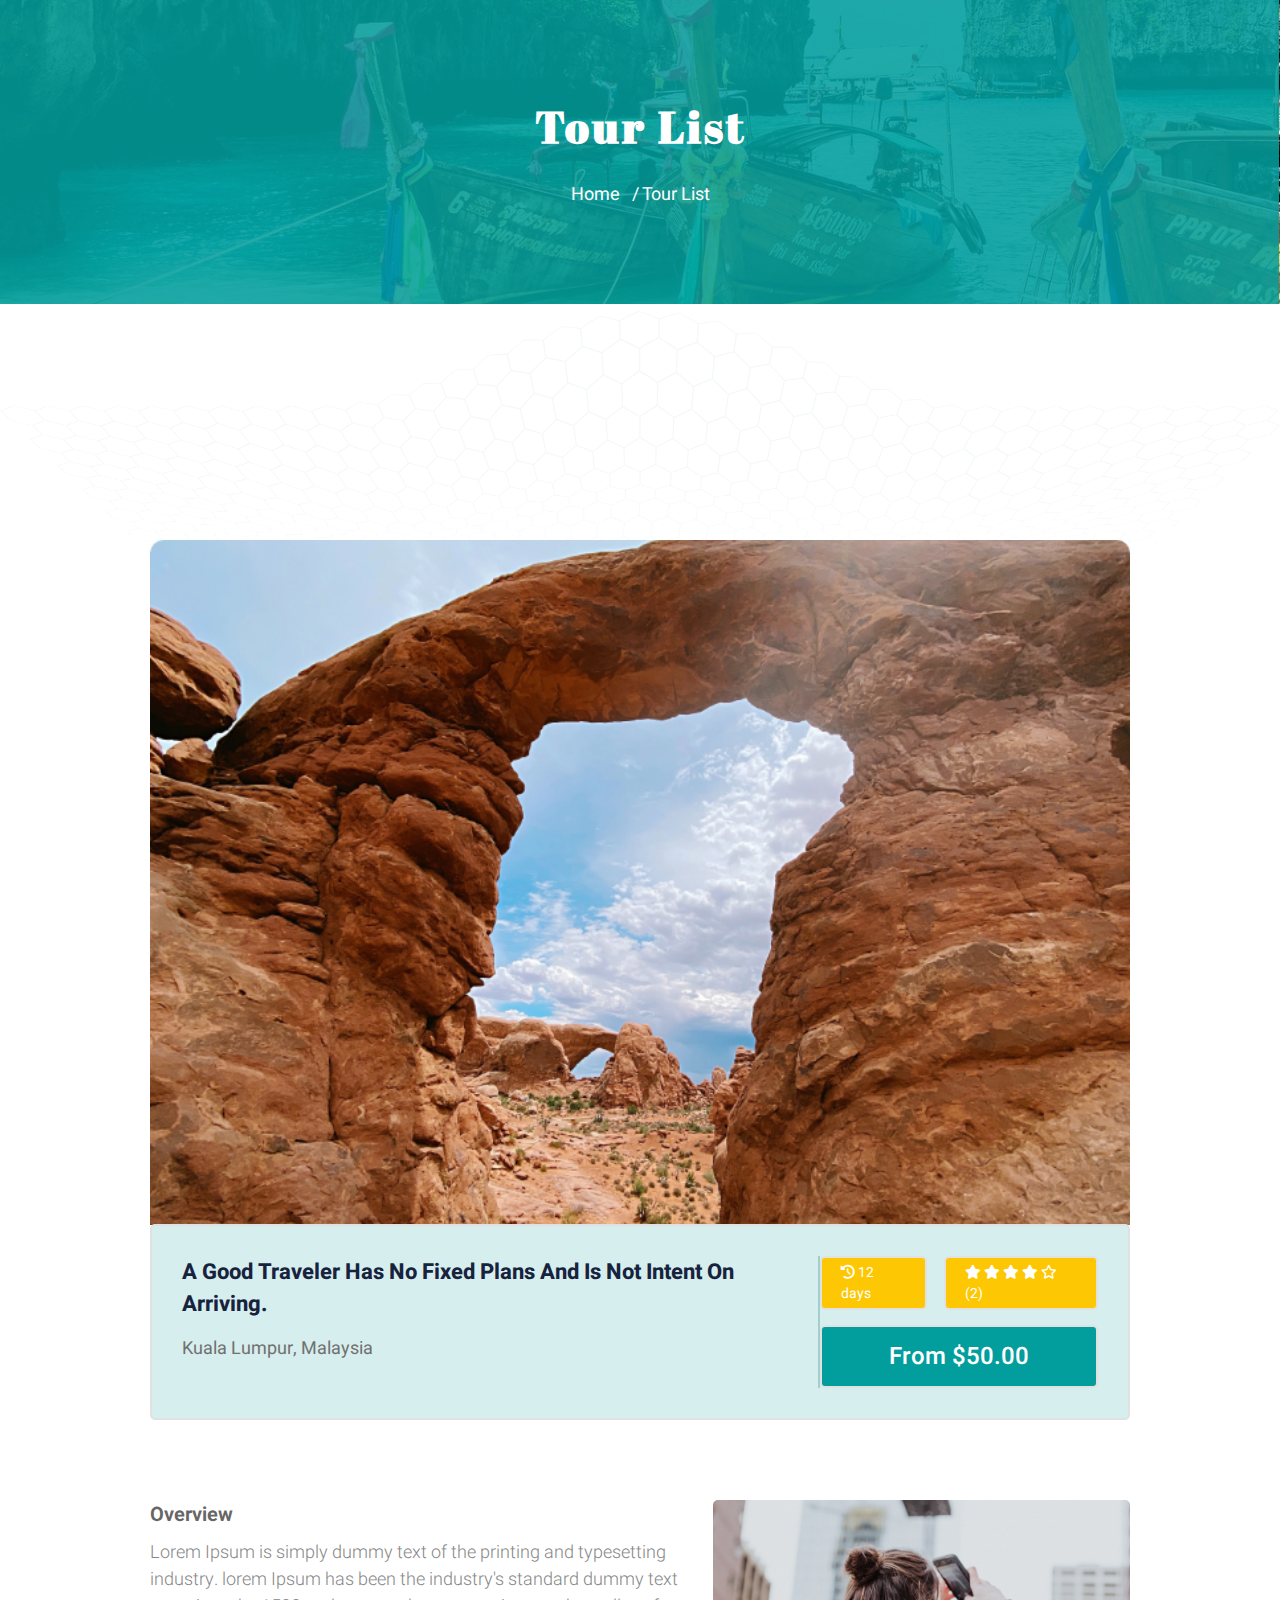
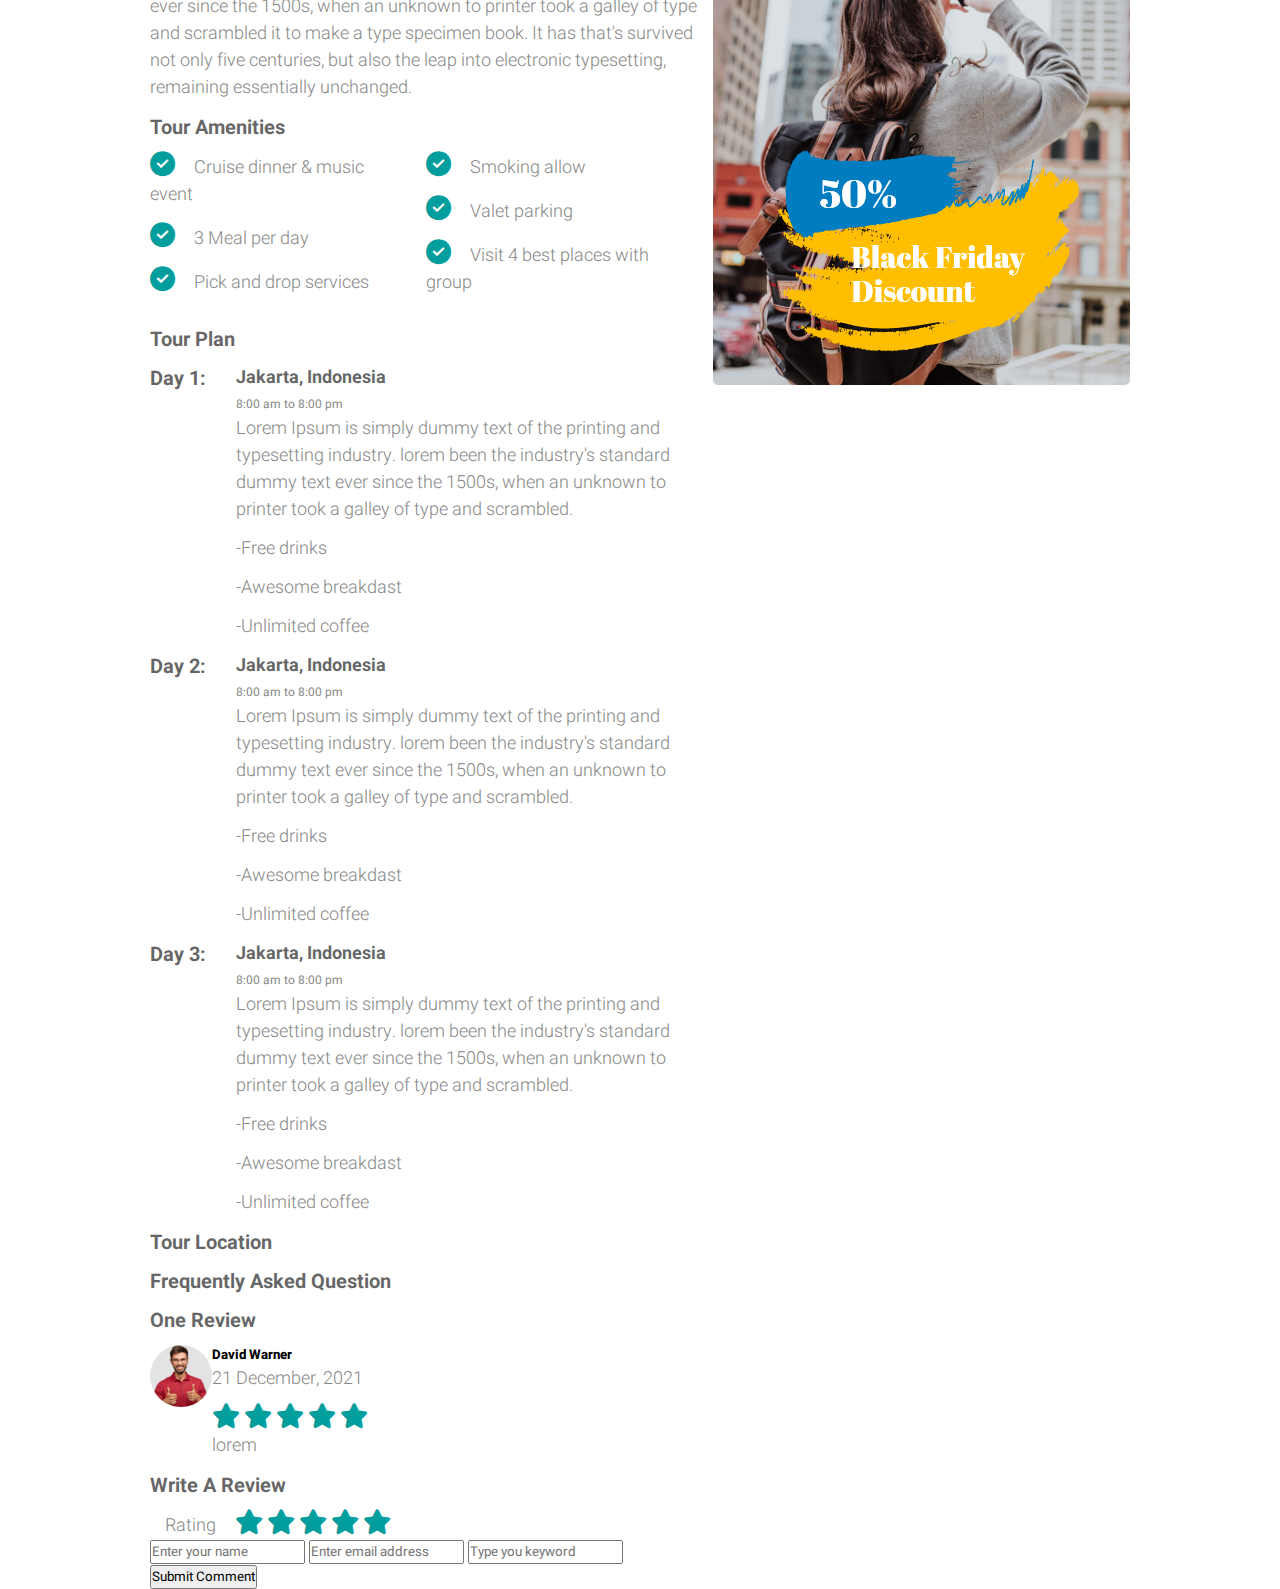
<file: pages/Tour_Detail/Tour_Detail.html>
<!DOCTYPE html>
<html lang="en">

<head>
    <meta charset="UTF-8">
    <meta name="viewport" content="width=device-width, initial-scale=1.0">
    <title>Tour_Detail</title>
    <link rel="stylesheet" href="./Tour_Detail.css">
    <link rel="stylesheet" href="/font/font.css">
    <link rel="stylesheet" href="https://cdnjs.cloudflare.com/ajax/libs/font-awesome/6.4.0/css/all.min.css"
        integrity="sha52-iecdLmaskl7CVkqkXNQ/ZH/XLlvWZOJyj7Yy7tcenmpDypASozpmT/E0iPtmFIB46ZmdtAc9eNBvH0H/ZpiBw=="
        crossorigin="anonymous" referrerpolicy="no-referrer" />
</head>

<body>
    <!-- Banner -->
    <div id="banner">
        <div class="img">
            <img src="/img/Banner.png" alt="">
        </div>
        <div class="text flex">
            <div>
                <h1>Tour List</h1>
                <div style="text-align: center;">
                    <a href="">Home</a>
                    <samp>/ Tour List</samp>
                </div>
            </div>
        </div>
    </div>

    <div class="bg">
        <img src="/img/bg.png" alt="">
    </div>
    <div id="form_intro">
        <!-- Introduction -->
        <div id="intro">
            <div>
                <img src="/img/tour.png" alt="">
            </div>
            <div class="card border_radius flex">
                <div class="text">
                    <h3>A Good Traveler Has No Fixed Plans And Is Not Intent On Arriving.</h3>
                    <p>Kuala Lumpur, Malaysia</p>
                </div>
                <div class="line">
                    <p> </p>
                </div>
                <div class="tags">
                    <div class="flex">
                        <div class="days border_radius">
                            <i class="fa-solid fa-clock-rotate-left"></i>
                            <samp>12 days</samp>
                        </div>
                        <div class="rating border_radius">
                            <i class="fa-solid fa-star"></i>
                            <i class="fa-solid fa-star"></i>
                            <i class="fa-solid fa-star"></i>
                            <i class="fa-solid fa-star"></i>
                            <i class="fa-regular fa-star"></i>
                            <samp>(2)</samp>
                        </div>
                    </div>
                    <div class="price border_radius">
                        <p>From $50.00</p>
                    </div>
                </div>
            </div>
        </div>

        <!-- Introduction Left -->
        <div class="intro_main flex">
            <div id="intro_left">
                <h2>Overview</h2>
                <p>Lorem Ipsum is simply dummy text of the printing and typesetting industry. lorem Ipsum has been the
                    industry's standard dummy text ever since the 1500s, when an unknown to printer took a galley of
                    type
                    and scrambled it to make a type specimen book. It has that's survived not only five centuries, but
                    also
                    the leap into electronic typesetting, remaining essentially unchanged.</p>
                <h2>Tour Amenities</h2>
                <div class="flex li">
                    <div>
                        <div class="list">
                            <i class="fa-solid fa-circle-check"></i>
                            <samp>Cruise dinner & music event</samp>
                        </div>
                        <div class="list">
                            <i class="fa-solid fa-circle-check"></i>
                            <samp>3 Meal per day</samp>
                        </div>
                        <div class="list">
                            <i class="fa-solid fa-circle-check"></i>
                            <samp>Pick and drop services</samp>
                        </div>
                    </div>
                    <div>
                        <div class="list">
                            <i class="fa-solid fa-circle-check"></i>
                            <samp>Smoking allow</samp>
                        </div>
                        <div class="list">
                            <i class="fa-solid fa-circle-check"></i>
                            <samp>Valet parking</samp>
                        </div>
                        <div class="list">
                            <i class="fa-solid fa-circle-check"></i>
                            <samp>Visit 4 best places with group</samp>
                        </div>
                    </div>
                </div>
                <h2>Tour Plan</h2>
                <div class="plan flex">
                    <div>
                        <h3>Day 1: </h3>
                    </div>
                    <div>
                        <h6>Jakarta, Indonesia</h6>
                        <span>8:00 am to 8:00 pm</span>
                        <p>Lorem Ipsum is simply dummy text of the printing and typesetting industry. lorem been the
                            industry's
                            standard dummy text ever since the 1500s, when an unknown to printer took a galley of type
                            and
                            scrambled.</p>
                        <p>-Free drinks</p>
                        <p>-Awesome breakdast</p>
                        <p>-Unlimited coffee</p>
                    </div>
                </div>
                <div class="plan flex">
                    <div>
                        <h3>Day 2: </h3>
                    </div>
                    <div>
                        <h6>Jakarta, Indonesia</h6>
                        <span>8:00 am to 8:00 pm</span>
                        <p>Lorem Ipsum is simply dummy text of the printing and typesetting industry. lorem been the
                            industry's
                            standard dummy text ever since the 1500s, when an unknown to printer took a galley of type
                            and
                            scrambled.</p>
                        <p>-Free drinks</p>
                        <p>-Awesome breakdast</p>
                        <p>-Unlimited coffee</p>
                    </div>
                </div>
                <div class="plan flex">
                    <div>
                        <h3>Day 3: </h3>
                    </div>
                    <div>
                        <h6>Jakarta, Indonesia</h6>
                        <span>8:00 am to 8:00 pm</span>
                        <p>Lorem Ipsum is simply dummy text of the printing and typesetting industry. lorem been the
                            industry's
                            standard dummy text ever since the 1500s, when an unknown to printer took a galley of type
                            and
                            scrambled.</p>
                        <p>-Free drinks</p>
                        <p>-Awesome breakdast</p>
                        <p>-Unlimited coffee</p>
                    </div>
                </div>
                <h2>Tour Location</h2>
                <h2>Frequently Asked Question</h2>
                <h2>One Review</h2>
                <div class="blog flex">
                    <div>
                        <img src="/img/avt.png" alt="">
                    </div>
                    <div>
                        <h5>David Warner</h5>
                        <p>21 December, 2021</p>
                        <div class="rating_tour">
                            <i class="fa-solid fa-star"></i>
                            <i class="fa-solid fa-star"></i>
                            <i class="fa-solid fa-star"></i>
                            <i class="fa-solid fa-star"></i>
                            <i class="fa-solid fa-star"></i>
                        </div>
                        <p>lorem</p>
                    </div>
                </div>
                <h2>Write A Review</h2>
                <div class="form_rating">
                    <samp>Rating</samp>
                    <i class="fa-solid fa-star"></i>
                    <i class="fa-solid fa-star"></i>
                    <i class="fa-solid fa-star"></i>
                    <i class="fa-solid fa-star"></i>
                    <i class="fa-solid fa-star"></i>
                </div>
                <div class="form_contact">
                    <input type="text" placeholder="Enter your name">
                    <input type="email" placeholder="Enter email address">
                    <input type="text" placeholder="Type you keyword">
                    <button>Submit Comment</button>
                </div>
            </div>
            <div id="intro_right">
                <img src="/img/black-friday.png" alt="">
            </div>
        </div>
    </div>
</body>

</html>
</file>
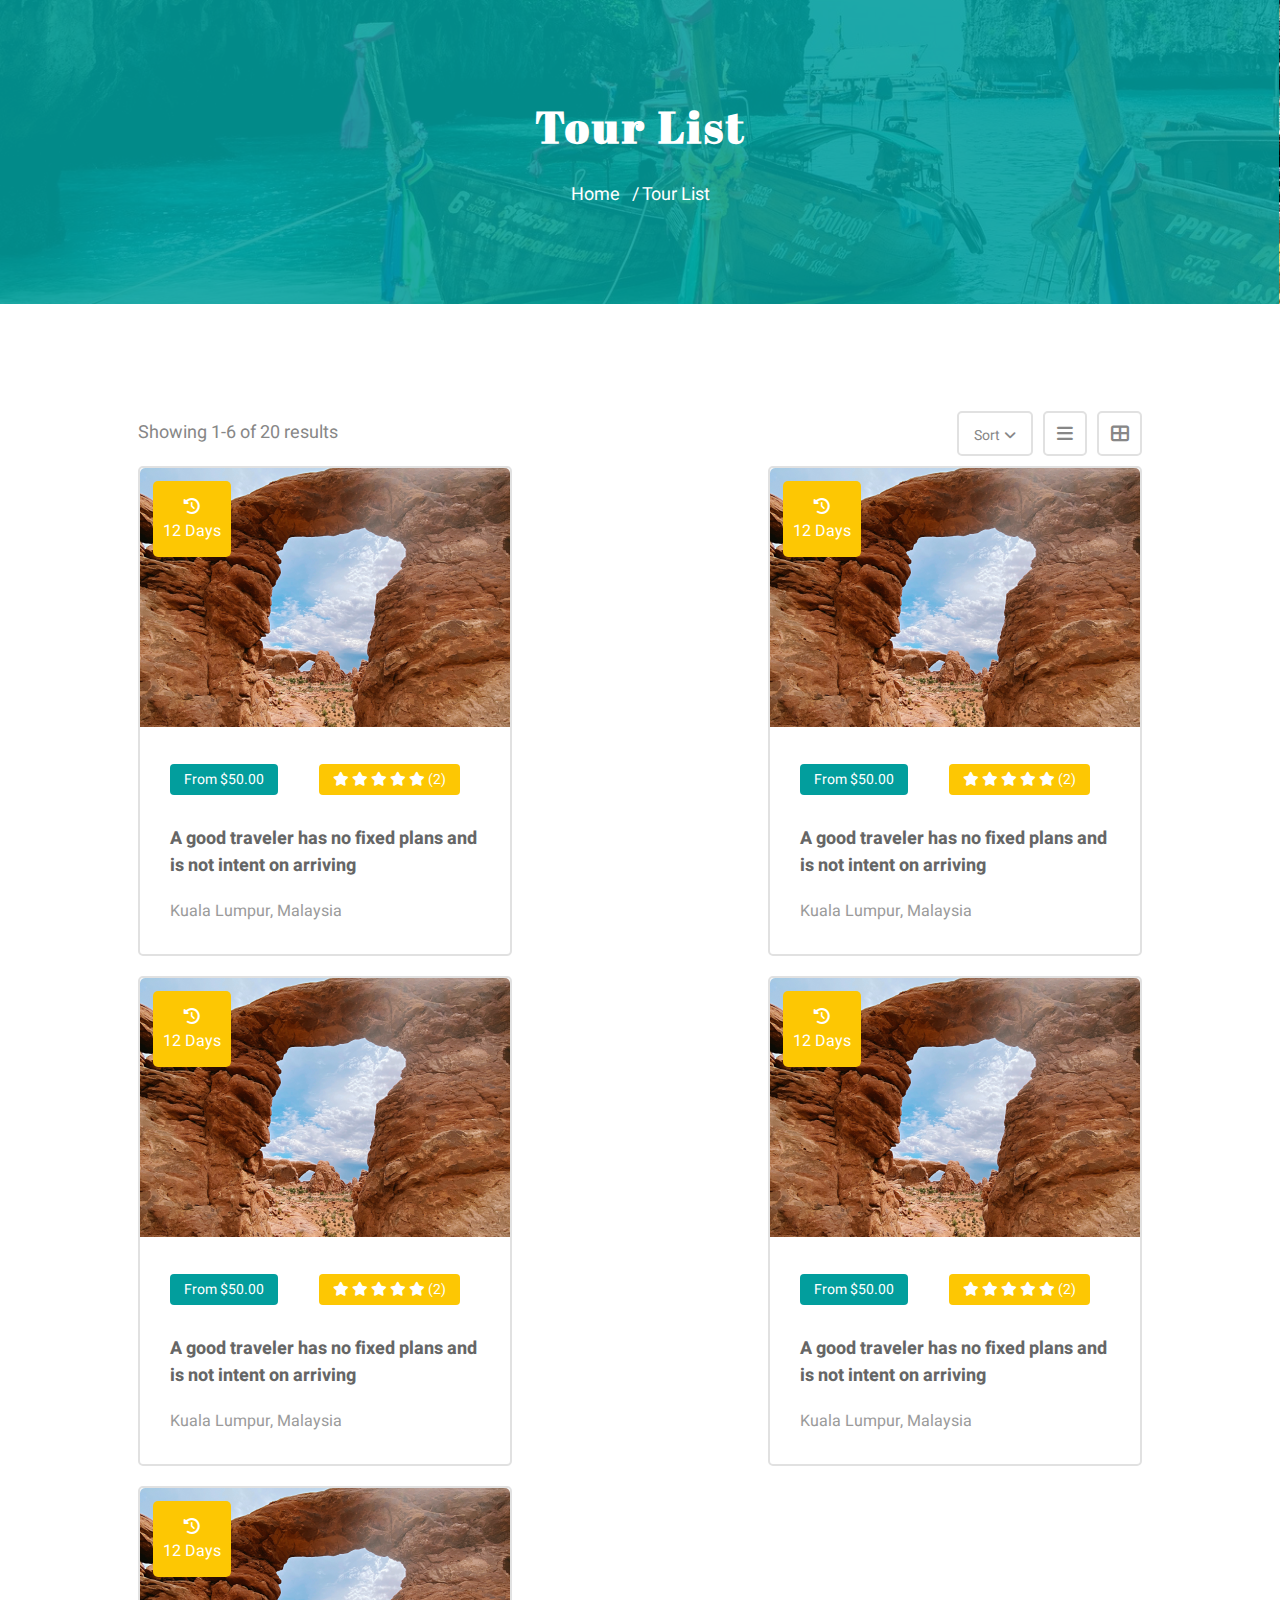
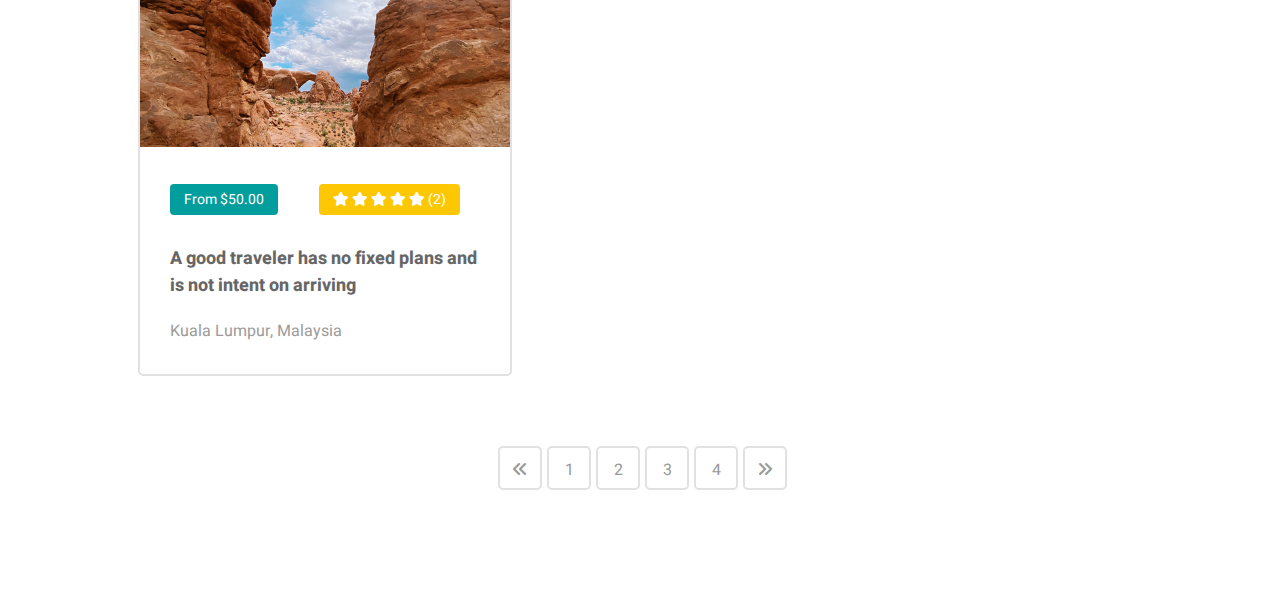
<file: pages/Tour_List/Tour_List.html>
<!DOCTYPE html>
<html lang="en">

<head>
    <meta charset="UTF-8">
    <meta name="viewport" content="width=device-width, initial-scale=.0">
    <title>Tour_List</title>
    <link rel="stylesheet" href="/font/font.css">
    <link rel="stylesheet" href="./Tour_List.css">
    <link rel="stylesheet" href="https://cdnjs.cloudflare.com/ajax/libs/font-awesome/6.4.0/css/all.min.css"
        integrity="sha52-iecdLmaskl7CVkqkXNQ/ZH/XLlvWZOJyj7Yy7tcenmpDypASozpmT/E0iPtmFIB46ZmdtAc9eNBvH0H/ZpiBw=="
        crossorigin="anonymous" referrerpolicy="no-referrer" />
</head>

<body>
    <!-- Banner -->
    <div id="banner">
        <div class="img">
            <img src="/img/Banner.png" alt="">
        </div>
        <div class="text flex">
            <div>
                <h1>Tour List</h1>
                <div style="text-align: center;">
                    <a href="">Home</a>
                    <samp>/ Tour List</samp>
                </div>
            </div>
        </div>
    </div>

    <div id="tours">
        <div class="text flex">
            <div>
                <p>Showing 1-6 of 20 results</p>
            </div>
            <div class="function flex">
                <div class="sort border_radius">
                    <samp>Sort</samp>
                    <samp><i class="fa-solid fa-angle-down"></i></samp>
                </div>
                <a href="" class="border_radius search"><i class="fa-solid fa-bars"></i></a>
                <a href="" class="border_radius nosearch"><i class="fa-solid fa-table-cells-large"></i></a>
            </div>
        </div>
        <div class="tour flex">
            <div class="t border_radius">
                <div class="time border_radius">
                    <i class="fa-solid fa-clock-rotate-left"></i>
                    <p>12 Days</p>
                </div>
                <div>
                    <img src="/img/tour.png" alt="">
                </div>
                <div class="card">
                    <div class="tags flex">
                        <div class="price">
                            <p>From $50.00</p>
                        </div>
                        <div class="rating">
                            <p><i class="fa-solid fa-star"></i>
                                <i class="fa-solid fa-star"></i>
                                <i class="fa-solid fa-star"></i>
                                <i class="fa-solid fa-star"></i>
                                <i class="fa-solid fa-star"></i>
                                (2)
                            </p>
                        </div>
                    </div>
                    <h6>A good traveler has no fixed plans and is not intent on arriving</h6>
                    <p>Kuala Lumpur, Malaysia</p>
                </div>
            </div>
            <div class="t border_radius">
                <div class="time border_radius">
                    <i class="fa-solid fa-clock-rotate-left"></i>
                    <p>12 Days</p>
                </div>
                <div>
                    <img src="/img/tour.png" alt="">
                </div>
                <div class="card">
                    <div class="tags flex">
                        <div class="price">
                            <p>From $50.00</p>
                        </div>
                        <div class="rating">
                            <p><i class="fa-solid fa-star"></i>
                                <i class="fa-solid fa-star"></i>
                                <i class="fa-solid fa-star"></i>
                                <i class="fa-solid fa-star"></i>
                                <i class="fa-solid fa-star"></i>
                                (2)
                            </p>
                        </div>
                    </div>
                    <h6>A good traveler has no fixed plans and is not intent on arriving</h6>
                    <p>Kuala Lumpur, Malaysia</p>
                </div>
            </div>
            <div class="t border_radius">
                <div class="time border_radius">
                    <i class="fa-solid fa-clock-rotate-left"></i>
                    <p>12 Days</p>
                </div>
                <div>
                    <img src="/img/tour.png" alt="">
                </div>
                <div class="card">
                    <div class="tags flex">
                        <div class="price">
                            <p>From $50.00</p>
                        </div>
                        <div class="rating">
                            <p><i class="fa-solid fa-star"></i>
                                <i class="fa-solid fa-star"></i>
                                <i class="fa-solid fa-star"></i>
                                <i class="fa-solid fa-star"></i>
                                <i class="fa-solid fa-star"></i>
                                (2)
                            </p>
                        </div>
                    </div>
                    <h6>A good traveler has no fixed plans and is not intent on arriving</h6>
                    <p>Kuala Lumpur, Malaysia</p>
                </div>
            </div>
            <div class="t border_radius">
                <div class="time border_radius">
                    <i class="fa-solid fa-clock-rotate-left"></i>
                    <p>12 Days</p>
                </div>
                <div>
                    <img src="/img/tour.png" alt="">
                </div>
                <div class="card">
                    <div class="tags flex">
                        <div class="price">
                            <p>From $50.00</p>
                        </div>
                        <div class="rating">
                            <p><i class="fa-solid fa-star"></i>
                                <i class="fa-solid fa-star"></i>
                                <i class="fa-solid fa-star"></i>
                                <i class="fa-solid fa-star"></i>
                                <i class="fa-solid fa-star"></i>
                                (2)
                            </p>
                        </div>
                    </div>
                    <h6>A good traveler has no fixed plans and is not intent on arriving</h6>
                    <p class="where">Kuala Lumpur, Malaysia</p>
                </div>
            </div>
            <div class="t border_radius">
                <div class="time border_radius">
                    <i class="fa-solid fa-clock-rotate-left"></i>
                    <p>12 Days</p>
                </div>
                <div>
                    <img src="/img/tour.png" alt="">
                </div>
                <div class="card">
                    <div class="tags flex">
                        <div class="price">
                            <p>From $50.00</p>
                        </div>
                        <div class="rating">
                            <p><i class="fa-solid fa-star"></i>
                                <i class="fa-solid fa-star"></i>
                                <i class="fa-solid fa-star"></i>
                                <i class="fa-solid fa-star"></i>
                                <i class="fa-solid fa-star"></i>
                                (2)
                            </p>
                        </div>
                    </div>
                    <h6>A good traveler has no fixed plans and is not intent on arriving</h6>
                    <p>Kuala Lumpur, Malaysia</p>
                </div>
            </div>
            <div class="t" style="width: 373.2px;"></div>
        </div>
        <div class="pages flex">
            <p class="page border_radius"><i class="fa-solid fa-angles-left"></i></p>
            <a href=""><p class="page border_radius">1</p></a>
            <a href=""><p class="page border_radius">2</p></a>
            <a href=""><p class="page border_radius">3</p></a>
            <a href=""><p class="page border_radius">4</p></a>
            <p class="page border_radius"><i class="fa-solid fa-angles-right"></i></p>
        </div>
    </div>
</body>

</html>
</file>
<file: style.css>
:root{
    /* font */
    --font_main: Heebo;
    --font1: Abril fatface;
    --font2:Comforter Brush;

    /* color */
    --color_main: #029E9D; 
    --color_brush: #FDC703;
}
*{
    padding: 0;
    margin: 0;
    box-sizing: border-box;
    scroll-behavior: smooth;
    font-family: var(--font_main);
}
.flex{
    display: flex;
}
#Header {
    background-color: var(--color_main);
    padding: 20px 0;
}
.header-main{
    align-items: center;
    justify-content: center;
}
#Header .navbar-collapse{
    width: 84vw;
}
#Header .navbar{
    margin: 0 50px;
}
#Header img {
    border-radius: 50%;
    height: 100px;
    width: auto;
}
#Header ul {
    align-items: center;
    justify-content: space-between;
    width: 60vw;
    list-style: none;
}
#Header a{
    color: #fff;
    font-weight: 700;
    line-height: 24px;
    font-size: 18px;
    padding: 13px 0;
    text-transform: capitalize;
    text-decoration: none;
}
#Header .booking-button a {
    color: var(--color_main);
    background-color: transparent;
}
#Header .booking-button {
    height: 60px;
    width: max-content;
    padding: 15px 25px;
    border-radius: 5px;
    border: 2px solid #fff;
    background-color: #fff;
}
#Header .booking-button:hover {
    background-color: var(--color_main);
}
#Header .booking-button:hover a{
    color: #fff;
}
#Header .nav-item {
    position: relative;
    z-index: 999;
}
#Header .nav-list .nav-item::before {
    width: 36px;
    height: 36px;
    background: #028B8A;
    position: absolute;
    left: -18px;
    top: 50%;
    transform: translateY(-50%);
    content: "";
    border-radius: 50%;
    opacity: 0;
    visibility: hidden;
    transition: all 0.4s ease-in-out;
}
#Header .nav-list .nav-item:hover::before {
    opacity: 0.7;
    visibility: visible;
}
.scrollup {
    position: fixed;
    bottom: 20px;
    right: 20px;
    width: 40px;
    line-height: 40px;
    background: #029E9D;
    color: #fff;
    display: inline-block;
    border-radius: 5px;
    text-align: center;
    font-size: 24px;
}
body {
    background: #fff;
    font-size: 16px;
    font-weight: 400;
    position: relative;
    overflow-x: hidden;
    color: #666;
}
/* Banner */
.banner-item .banner-caption{
    width: 100%;
    padding: 90px 0;
}
.banner-item .container{
    max-width: 1080px;
    width: 100%;
    padding-right: 15px;
    padding-left: 15px;
    margin-right: auto;
    margin-left: auto;
}
.banner-item .row{
    display: flex;
    flex-wrap: wrap;
}
.banner-item .half{
    flex: 0 0 50%;
    max-width: 50%;
    position: relative;
    width: 100%;
    padding-right: 15px;
    padding-left: 15px;
}
.banner-item .hero-text{
    width: 100%;
    float: left;
    height: auto;
    max-width: 550px;
    margin-top: 15px;
}
.banner-item h3{
    font-size: 30px;
    font-weight: 400;
    text-transform: capitalize;
    margin: 0 0 15px;
    font-family: "Comforter Brush", cursive;
    color: var(--color_brush);
    line-height: 34px;
}
.banner-item h1{
    font-weight: 400;
    font-size: 60px;
    line-height: 75px;
    margin: 0 0 28px;
    font-family: "Abril Fatface", cursive;
    color: #17233E;
}
.banner-item p{
    color: #686d7a;
    margin: 0 0 40px;
    font-size: 18px;
    line-height: 28px;
}
.banner-item .banner-button-group{
    display: flex;
    gap: 15px !important;
    flex-wrap: wrap;
}
.banner-item .btn1{
    line-height: 26px;
    border: 2px solid var(--color_main);
    border-radius: 5px;
    padding: 15px 25px;
    color: #fff;
    font-weight: 700;
    background: var(--color_main);
    text-transform: capitalize;
    opacity: 1;
    box-shadow: none !important;
    outline: none !important;
    text-decoration: none;
    display: inline-block;
    text-align: center;
    vertical-align: middle;
    font-size: 1rem;
}
.banner-item .btn1:hover{
    background: transparent;
    color: var(--color_main);
}
.banner-item .btn2{
    border: 2px solid #B1B1B1;
    color: #17233E;
    background: #FFFFFF;
    line-height: 26px;
    border-radius: 5px;
    padding: 15px 25px;
    font-weight: 700;
    text-transform: capitalize;
    opacity: 1;
    box-shadow: none !important;
    outline: none !important;
    text-decoration: none;
}
.banner-item .btn2:hover{
    background-color: transparent;
    border: 2px solid var(--color_main);
    color: var(--color_main);
}
.banner-item img{
    display: block;
    width: 100%;
    height: auto;
    max-width: 100%;

}
.banner{
    position: relative;
    background: url(./img/bottom-left.png) no-repeat left bottom;
    width: 100%;
    height: auto;
}
.banner-layer{
    position: relative;
    overflow: hidden;
    width: 100%;
    background: url(./img/banner-top-right.png) no-repeat top right;
    background-size: 40% auto;
    z-index: 1;
    -webkit-tap-highlight-color: transparent;
}
.banner .shape1{
    position: absolute;
    right: 40px;
    top: 20%;
    animation: rotate 9s linear infinite;
}
.banner .shape2{
    position: absolute;
    right: 48%;
    top: 10%;
    animation: rotate 9s linear infinite;
}
.banner .shape3{
    position: absolute;
    right: 55%;
    bottom: 25%;
    animation: transitionRotate 9s linear infinite;
}
@keyframes rotate{
    0% {
        transform: rotate(0deg);
    }
    
    100% {
        transform: rotate(360deg);
    }
}
@keyframes transitionRotate{
    0% {
        transform: translateY(0px) rotate(0deg);
    }
    
    50% {
        transform: translateY(-70px) rotate(180deg);
    }
    100% {
        transform: translateY(0) rotate(360deg);
    }
}
/* Destinations */
.destionation .section-title{
    width: 100%;
    height: auto;
    margin: 0 0 70px;
    text-align: center!important;
}
.destionation .section-title h3{
    font-size: 30px;
    font-weight: 400;
    text-transform: capitalize;
    margin: 0 0 15px;
    font-family: "Comforter Brush", cursive;
    color: var(--color_brush);
    line-height: 34px;
}
.destionation .section-title h2{
    font-weight: 400;
    font-size: 44px;
    line-height: 52px;
    font-family: "Abril Fatface", cursive;
    margin: 0 0 25px;
    color: #333;
}
/* Destinations_img */
#destinations_img {
    /* position: absolute;
    top: 580px; */
    width: 80%;
    margin: 0 10%;
}

#destinations_img .img_infor {
    margin: 0 15px;
}

#destinations_img .des_img_big {
    width: 100%;
    height: 100%;
}

#destinations_img .img_small {
    justify-content: space-between;
}

#destinations_img .img_big .img_infor {
    height: 550px;
    margin-bottom: 30px;
    border-radius: 6px;
}

#destinations_img .img_small .img_infor {
    width: 30.8%;
    height: 160px;
    border-radius: 6px;
    margin-bottom: 30px;
}

#destinations_img .des_img_small {
    width: 100%;
    height: 100%;
}

#destinations_img .infor {
    position: relative;
    z-index: 6;
    left: 30px;
    bottom: 100px;
}

#destinations_img .text_brush {
    color: var(--color_brush);
    font-size: 24px;
    font-family: var(--font2);
}

#destinations_img .text_country {
    color: #FFF;
    font-size: 30px;
    font-weight: 400;
    font-family: var(--font1);
}

#destinations_img .des_img {
    display: block;
    transition: all .3s ease;
}

#destinations_img .des_img:hover {
    transform: scale(1.3);
}

#destinations_img .img_infor {
    display: block;
    overflow: hidden;
}
/* About */
.section-spacing {
    padding: 110px 0;
    float: left;
    width: 100%;
}
.about .booking-button a {
    color: #fff;
    background-color: transparent;
    font-weight: 700;
    line-height: 24px;
    font-size: 18px;
    padding: 13px 0;
    text-transform: capitalize;
    text-decoration: none;
}
.about .booking-button {
    display: block;
    width: max-content;
    height: 60px;
    padding: 15px 25px;
    border-radius: 5px;
    border: 2px solid var(--color_main);
    background-color: var(--color_main);
}
.about .booking-button:hover {
    background-color: #fff;
}
.about .booking-button:hover a{
    color: var(--color_main);
}
.about .image img{
    height: auto;
    width: 640px;
    display: block;
    /* vertical-align: middle; */
    border-style: none;
}
.about .title h3{
    font-size: 30px;
    font-weight: 400;
    text-transform: capitalize;
    margin: 0 0 15px;
    font-family: "Comforter Brush", cursive;
    color: #FDC703;
    line-height: 34px;
}
.about .title h2{
    font-weight: 400;
    font-size: 44px;
    line-height: 52px;
    font-family: "Abril Fatface", cursive;
    margin: 0 0 25px;
    color: black;
}
.about p{
    font-size: 17px;
    line-height: 28px;
    color: #888;
    margin: 0 0 25px;
}
.about h5{
    color: #666;
    margin-top: 0 !important;
    font-size: 24px;
    font-weight: 600;
    margin: 0 0 10px;
    line-height:1.2;
}
.about .icon-bag{
    width: 84px;
    height: 58px;
    display: flex;
    align-items: center;
    text-align: center;
    line-height: 58px;
    background: #029E9D;
    border-radius: 50%;
}
.about .icon-bag i {
    font-size: 24px;
    color: #fff;
    width: 100%;
}
.about .text{
    margin-left: 16px;
}
.about .container{
    max-width:1120px;
    width: 100%;
    padding-right: 15px;
    padding-left: 15px;
    margin-right: auto;
    margin-left: auto;
}
.about .content{
    max-width: 41%;
}
/* Feature */
.feature {
    background-image: url(./img/features.png) !important;
    background-size: cover !important;
    background-position: center center !important;
}
.feature .container{
    max-width: 960px;
    width: 100%;
    padding-right: 15px;
    padding-left: 15px;
    margin-right: auto;
    margin-left: auto;
}
.feature .row{
    display: flex;
    flex-wrap: wrap;
    margin-left: 60%;
}
.feature .justify-content-end {
    -ms-flex-pack: end!important;
    justify-content: flex-end!important;
}
.feature .section-title{
    width: 100%;
    float: left;
    height: auto;
}
.feature .section-title h3{
    font-size: 30px;
    font-weight: 400;
    text-transform: capitalize;
    margin: 0 0 15px;
    font-family: "Comforter Brush", cursive;
    color: var(--color_brush);
    line-height: 34px;
}
.feature .section-title h2{
    font-weight: 400;
    font-size: 44px;
    line-height: 52px;
    font-family: "Abril Fatface", cursive;
    margin: 0 0 25px;
    color: #333;
}
.feature p{
    font-size: 17px;
    line-height: 28px;
    color: #888;
    margin: 0 0 25px;
}
.feature .play-button{
    margin: 15px 0 0;
    display: flex;
    align-items: baseline;
    gap: 10px;
}
.feature .play-button a{
    position: relative;
    display: inline-block;
    transition: all 0.2s ease-in-out;
    color: #333;
    background-color: transparent;
}
.feature .play-button a::before, .feature .play-button a::after {
    content: "";
    display: block;
    height: 60px;
    left: 50%;
    margin: -40px 0 0 -40px;
    position: absolute;
    top: 50%;
    width: 80px;
    z-index: 0;
    box-sizing: border-box;
    cursor: pointer;
}
.feature .play-button a i{
    display: inline-block;
    background: #029E9D;
    line-height: 60px;
    border: 20px solid #d1e9e8;
    border-radius: 50%;
    width: 100px;
    text-align: center;
    font-size: 18px;
    color: #fff;
    position: relative;
    z-index: 6;
    -webkit-transition: all 0.3s ease-in-out;
    -ms-transition: all 0.3s ease-in-out;
    -moz-transition: all 0.3s ease-in-out;
    transition: all 0.3s ease-in-out;
    font-weight: 900;
    -webkit-font-smoothing: antialiased;
}
.feature .play-button a::after {
    animation: bounce 1.5s linear infinite;
}
@keyframes bounce{
    0%, 25% {
        width: 80px;
        height: 80px;
        border-radius: 50%;
        background-color: rgba(2, 158, 157, 0.15);
        margin: -40px 0 0 -40px;
    }
    100% {
        width: 160px;
        height: 160px;
        border-radius: 50%;
        background-color: rgba(2, 158, 157, 0);
        margin: -80px 0 0 -80px;
    }
}
.feature .features-items{
    display: flex;
    justify-content: space-between;
    margin: 40px 0 0;
}
.feature .features-items h3{
    font-size: 34px;
    color: #029E9D;
    font-family: "Heebo", sans-serif;
    font-weight: 600;
    text-transform: capitalize;
    margin: 0 0 15px;
    line-height: 34px;
}
.feature .features-items h4{
    font-size: 18px;
    color: #666;
    font-family: "Heebo", sans-serif;
    font-weight: 400;
    margin-bottom: 0!important;
    line-height: 1.2;
}
/* Tanh */
.section-spacing {
    padding: 110px 10px;
    float: left;
    width: 100%;
    background: url("http://tourest.webtravel.vn/images/bg-graphics.png");
    background-repeat: no-repeat;
    background-position: center top 40px;
    background-size: 100% auto;
}

.section-spacing.tours {
    padding-bottom: 80px;
}


/* Row */
#popular .row {
    display: flex;
    flex-wrap: wrap;
    margin: 0 -15px;
}

#traveler_says .row {
    display: flex;
    flex-wrap: wrap;
    margin: 0 -15px;
}

#blogs .row {
    display: flex;
    flex-wrap: wrap;
    margin: 0 -15px;
}

/* Column */
#popular .col-md-12, .col-lg-4, .col-md-6, .col-lg-5, .col-lg-7 {
    position: relative;
    width: 100%;
    padding-right: 15px;
    padding-left: 15px;
}

#popular .col-md-12 {
    flex:  0 0 100%;
    max-width: 100%;
}

#popular .col-lg-4 {
    flex: 0 0 33.333333%;
    max-width: 33.333333%;
}

#popular .col-lg-5 {
    flex: 0 0 41.666667%;
    max-width: 41.666667%;
}

#popular .col-lg-7 {
    flex:  0 0 58.333333%;
    max-width: 58.333333%;
}

#traveler_says .col-md-12, .col-lg-4, .col-md-6, .col-lg-5, .col-lg-7 {
    position: relative;
    width: 100%;
    padding-right: 15px;
    padding-left: 15px;
}

#traveler_says .col-md-12 {
    flex:  0 0 100%;
    max-width: 100%;
}

#traveler_says .col-lg-4 {
    flex: 0 0 33.333333%;
    max-width: 33.333333%;
}

#traveler_says .col-lg-5 {
    flex: 0 0 41.666667%;
    max-width: 41.666667%;
}

#traveler_says .col-lg-7 {
    flex:  0 0 58.333333%;
    max-width: 58.333333%;
}


#blogs .col-md-12, .col-lg-4, .col-md-6, .col-lg-5, .col-lg-7 {
    position: relative;
    width: 100%;
    padding-right: 15px;
    padding-left: 15px;
}

#blogs .col-md-12 {
    flex:  0 0 100%;
    max-width: 100%;
}

#blogs .col-lg-4 {
    flex: 0 0 33.333333%;
    max-width: 33.333333%;
}

#blogs .col-lg-5 {
    flex: 0 0 41.666667%;
    max-width: 41.666667%;
}

#blogs .col-lg-7 {
    flex:  0 0 58.333333%;
    max-width: 58.333333%;
}

#popular .section-title {
    width: 100%;
    float: left;
    height: auto;
    margin: 0 0 70px;
}

#traveler_says .section-title {
    width: 100%;
    float: left;
    height: auto;
    margin: 0 0 70px;
}

#blogs .section-title {
    width: 100%;
    float: left;
    height: auto;
    margin: 0 0 70px;
}

.text-center {
    text-align: center;
}

.mt-n6 {
    margin-top: -6px;
}

h1, h2, h3, h4, h5, h6 {
    color: #333;
}

h3 {
    font-size: 30px;
    font-weight: 400; 
    text-transform: capitalize;
    margin: 0 0 15px;
    font-family: "Comforter Brush", cursive;
    color: #FDC703;
    line-height: 34px;
}

h2 {
    font-weight: 400;
    font-size: 44px;
    line-height: 52px;
    font-family: "Abril Fatface", cursive;
    margin: 0 0 25px;
}

h5 {
    font-size: 24px;
    font-weight: 600;
    margin: 0 0 10px;
    color: #666;
}

.section-title h2 {
    position: relative;
}

a {
    color: #007bff;
    text-decoration: none;
    background-color: transparent;
  }
  

a {
    transition: all 0.2s ease-in-out;
    color: #333;
}

a, a:active, a:focus, a:hover {
    outline: none;
    text-decoration: none;
}


#popular img {
    height: auto;
    max-width: 100%;
    display: block;
}

#traveler_says img {
    height: auto;
    max-width: 100%;
    display: block;
}

#blogs img {
    height: auto;
    max-width: 100%;
    display: block;
}

.tour-duration {
    position: absolute;
    top: 12px;
    left: 12px;
    background: #FDC703;
    color: #fff;
    padding: 14px 10px 10px;
    border-radius: 5px;
    font-weight: 500;
    text-align: center;
}

.tour-duration i {
    display: block;
    font-size: 20px;
}

.fa-solid, .fas {
    font-family: "Font Awesome 6 Pro";
    font-weight: 900;
}

.fa-clock-rotate-left:before, .fa-history:before {
    content: "\f1da";
}

.tour-card .card-body {
    padding: 35px;
}

.card-body {
    flex: 1 1 auto;
    min-height: 1px;
}

.card {
    display: flex;
    flex-direction: column;
    min-width: 0;
    word-wrap: break-word;
    background-color: #fff;
    background-clip: border-box;
    border: 1px solid rgba(0,0,0,.125);
    border-radius: 0.25rem;
}

.tour-card {
    border: none;
    box-shadow: 0 10px 30px rgba(0, 0, 0, 0.09) !important;
    position: relative;
    margin: 0 0 30px;
    z-index: -1;
}

.tour-card .card-body .tour-tags {
    margin: 0 0 20px;
}

 .tour-card .card-body .tour-tags span {
    display: inline-block;
    font-size: 14px;
    line-height: 20px;
    padding: 5px 14px;
    border-radius: 5px;
    color: #fff;
    background: #029E9D;
    font-weight: 400;
    margin: 0 20px 10px 0;
}

.tour-card .card-body .tour-tags span.tour-rating {
    background: #FDC703;
}

.tour-card h6 {
    transition: all 0.3s ease-in-out;
    color: #666;
    font-size: 18px;
    font-weight: 700;
}

.section-spacing.tours .tour-card p {
    color: #9B9B9B;
    font-size: 16px;
    font-weight: 400;
    margin-top: 20px;
}

.section-spacing.blogs .tour-card p {
    color: #9B9B9B;
    font-size: 16px;
    font-weight: 400;
}

.mb-0, .my-0 {
    margin-bottom: 0;
}

.space {
    display: flex;
    justify-content: space-between;
}

.inverse-bg {
    background-color: #fcfcfc;
}

.align-items-center {
    align-items: center !important;
}

.reviews .review-left {
    width: 100%;
    float: left;
    height: auto;
    position: relative;
}

.reviews .review-left img {
    position: relative;
    z-index: 3;
}

.reviews .review-left .review-shape1 {
    width: 120px;
    height: 120px;
    position: absolute;
    background: #FDC703;
    border-radius: 50%;
    top: 20%;
    right: 20%;
}

.reviews .review-left .review-shape2 {
    width: 120px;
    height: 120px;
    position: absolute;
    background: #FDC703;
    border-radius: 50%;
    bottom: 16%;
    left: 0%;
}

.reviews .review-slide .carousel-item .traveller {
    font-size: 16px;
    color: #878787;
    font-style: italic;
    margin: 0 0 30px;
}

.reviews .brand-section {
    display: flex;
    padding: 50px 0;
}

.reviews .brand-section .h-border {
    margin-left: 35px;
    height: 26px;
    border: 1px solid #B3BAC8;
    margin-right: 20px;
}

.section-spacing.blogs .card-body .d-flex {
    margin: 0 0 30px;
}

.section-spacing.blogs .card-body .avatar .media-icon {
    color: #878787;
    font-size: 12px;
    background: none;
    width: auto;
    height: auto;
}

.section-spacing.blogs .card-body .avatar .media-icon img {
    width: 30px;
    height: 30px;
    object-fit: cover;
    border-radius: 50%;
}

.section-spacing.blogs .author-info {
    margin-left: 1rem;
}

.m-0 {
    margin: 0 !important;
}

.section-spacing.blogs .card-body .author-info h5 {
    font-size: 12px;
    font-weight: 500;
    line-height: 15px;
}

.section-spacing.blogs .card-body .author-info p {
    font-size: 12px;
    line-height: 15px;
}

.section-spacing.blogs .card-body .time span {
    font-size: 12px;
    color: #878787;
    position: relative;
    left: 146px;
}

.read-more {
    font-size: 16px;
    color: #029E9D;
    font-weight: 600;
    display: block;
    text-align: right;
    transition: color 0.3s ease;
}

.read-more:hover {
    color: #17233E;
}
/* Footer */
#footer{
    width: 100%;
    float: left;
    height: auto;
    padding: 70px 0;
    background: #17233E url(./img/footer-bg.png) no-repeat top center;
}
#footer .container{
    width: 84vw;
    padding-right: 15px;
    padding-left: 15px;
    margin-right: auto;
    margin-left: auto;
}
#footer .row {
    display: flex;
    flex-wrap: wrap;
    margin: 0 -15px;
}
#footer .row  .col1 {
    flex: 0 0 25%;
    max-width: 25%;
    padding: 0 15px;
}
#footer .row  .col2 {
    flex: 0 0 16.666667%;
    max-width: 16.666667%;
    padding: 0 15px;
} 
#footer .row  .col3 {
    flex: 0 0 41.666667%;
    max-width: 41.666667%;
    padding: 0 15px;
}
#footer .row .footer-widget {
    width: 100%;
    float: left;
    height: auto;
    margin: 0 0 30px;
}
#footer .row h5 {
    color: #fff;
    margin: 0 0 30px;
    font-family: var(--font_main);
    font-size: 24px;
    font-weight: 600;
}
#footer .row ul{
    list-style-type: none;
}
#footer .row a {
    color: #fff;
    opacity: 0.8;
    outline: none !important;
    text-decoration: none;
}
#footer .row p {
    color: #fff;
    opacity: 0.8;
}
#footer .subcribe-form {
    position: relative;
    height: 74px;
    margin-top: 30px;
}
#footer .subcribe-form input {
    font-size: 16px;
    font-weight: 400;
    background: #fff;
    border: none;
    border-radius: 5px;
    transition: 0.3s ease-out;
    height: 100%;
    color: #B9B9B9;
    padding: 20px;
    width: auto;
}
#footer .subcribe-form button {
    top: 0;
    right: 0;
    position: absolute;
    font-size: 18px;
    font-weight: 700;
    color: #fff;
    border: none;
    background-color: #029E9D;
    height: 100%;
    border-radius: 5px;
    padding: 10px 25px;
    width: auto;
}
#footer .footer-left {
    display: flex;
    align-items: center;
}
#footer .mt-5, .my-5 {
    margin-top: 3rem!important;
}
#footer .col-md-8 {
    -ms-flex: 0 0 66.666667%;
    flex: 0 0 66.666667%;
    max-width: 66.666667%;
    position: relative;
    width: 100%;
    padding-right: 15px;
    padding-left: 15px;
}
#footer .footer-left img {
    width: 196px;
    height: auto;
    vertical-align: middle;
    border-style: none;
}
#footer .footer-left .h-border {
    margin: 0 30px;
    height: 40px;
    border: 1px solid #818A9F;
}
#footer .social{
    text-align: center;
    justify-content: space-between;
    width: 25vw;
}
#footer .social i{
    font-size: 30px;
    padding: 1rem;
}
#footer .social ul{
    align-items: center;
    justify-content: space-between;
}
#footer .social li{
    width: 62px;
    background-color: #414c61;
    border-radius: 50%;
    margin: 0 5px;
}
body::-webkit-scrollbar {
    width: 8px;
}

body::-webkit-scrollbar-thumb {
    background-image: linear-gradient(to bottom, #FEFCF6, #FCAA28);
}

body::-webkit-scrollbar-track {
    background-color: #ccc;
}
</file>
<file: pages/about.css>
:root{
    /* font */
    --font_main: Heebo;
    --font1: Abril fatface;
    --font2:Comforter Brush;

    /* color */
    --color_main: #029E9D; 
    --color_brush: #FDC703;
}
*{
    padding: 0;
    margin: 0;
    box-sizing: border-box;
    scroll-behavior: smooth;
    font-family: var(--font_main);
}
.flex{
    display: flex;
}
/* Header */
#Header {
    position: relative;
    background-color: var(--color_main);
    padding: 20px 0;
}
.header-main{
    align-items: center;
    justify-content: center;
}
#Header .navbar-collapse{
    width: 84vw;
}
#Header .navbar{
    margin: 0 50px;
}
#Header img {
    border-radius: 50%;
    height: 100px;
    width: auto;
}
#Header ul {
    align-items: center;
    justify-content: space-between;
    width: 60vw;
    list-style: none;
}
#Header a{
    color: #fff;
    font-weight: 700;
    line-height: 24px;
    font-size: 18px;
    padding: 13px 0;
    text-transform: capitalize;
    text-decoration: none;
}
#Header .booking-button a {
    color: var(--color_main);
    background-color: transparent;
}
#Header .booking-button {
    height: 60px;
    width: max-content;
    padding: 15px 25px;
    border-radius: 5px;
    border: 2px solid #fff;
    background-color: #fff;
}
#Header .booking-button:hover {
    background-color: var(--color_main);
}
#Header .booking-button:hover a{
    color: #fff;
}
#Header .nav-item {
    position: relative;
    z-index: 999;
}
#Header .nav-list .nav-item::before {
    width: 36px;
    height: 36px;
    background: #028B8A;
    position: absolute;
    left: -18px;
    top: 50%;
    transform: translateY(-50%);
    content: "";
    border-radius: 50%;
    opacity: 0;
    visibility: hidden;
    transition: all 0.4s ease-in-out;
}
#Header .nav-list .nav-item:hover::before {
    opacity: 0.7;
    visibility: visible;
}
.scrollup {
    z-index: 999;
    position: fixed;
    bottom: 20px;
    right: 20px;
    width: 40px;
    line-height: 40px;
    background: #029E9D;
    color: #fff;
    display: inline-block;
    border-radius: 5px;
    text-align: center;
    font-size: 24px;
}
body {
    background: #fff;
    font-size: 16px;
    font-weight: 400;
    position: relative;
    overflow-x: hidden;
    color: #666;
}
/* Banner */
.breadcrumb-banner {
    position: relative;
}
.breadcrumb-banner::before {
    width: 100%;
    height: 100%;
    position: absolute;
    content: "";
    left: 0;
    top: 0;
    background: #029E9D;
    opacity: 0.87;
}
.row {
    display: flex;
    flex-wrap: wrap;
    justify-content: center;
}
.container, .container-fluid, .container-lg, .container-md, .container-sm, .container-xl {
    width: 100%;
    padding-right: 15px;
    padding-left: 15px;
    margin-right: auto;
    margin-left: auto;
}
.text-center {
    text-align: center!important;
}
.breadcrumb-banner .banner-content {
    padding: 100px 0;
    position: relative;
    z-index: 3;
}
.breadcrumb-banner a {
    text-decoration: none;
}
.breadcrumb-banner h2 {
    font-weight: 400;
    font-size: 44px;
    line-height: 52px;
    font-family: "Abril Fatface", cursive;
    margin: 0 0 25px;
    color: #fff;
}
.section-spacing {
    padding: 110px 0;
    float: left;
    width: 100%;
}
.breadcrumb {
    display: -ms-flexbox;
    display: flex;
    -ms-flex-wrap: wrap;
    flex-wrap: wrap;
    padding: .75rem 1rem;
    margin-bottom: 1rem;
    list-style: none;
    background-color: #e9ecef;
    border-radius: .25rem;
}
.breadcrumb-banner .banner-content .breadcrumb {
    padding: 0;
    background: none;
    display: block;
    margin: 0;
}
.breadcrumb-banner .banner-content .breadcrumb-item {
    text-transform: capitalize;
    font-size: 18px;
    color: #fff;
    display: inline-block;
}
.breadcrumb-banner .banner-content .breadcrumb-item a {
    color: #fff;
}
.breadcrumb-banner .banner-content .breadcrumb-item + .breadcrumb-item {
    padding-left: 0.5rem;
}

.breadcrumb-banner .banner-content .breadcrumb-item.active {
    color: #fff;
    opacity: 0.8;
}
.breadcrumb-banner .banner-content .breadcrumb-item {
    text-transform: capitalize;
    font-size: 18px;
    color: #fff;
    display: inline-block;
}
.breadcrumb-banner .banner-content .breadcrumb-item + .breadcrumb-item::before {
    float: left;
    padding-right: 0.5rem;
    color: #fff;
    content: var(--bs-breadcrumb-divider, "/");
}
/* About */
.about .booking-button a {
    color: #fff;
    background-color: transparent;
    font-weight: 700;
    line-height: 24px;
    font-size: 18px;
    padding: 13px 0;
    text-transform: capitalize;
    text-decoration: none;
}
.about .booking-button {
    display: block;
    width: max-content;
    height: 60px;
    padding: 15px 25px;
    border-radius: 5px;
    border: 2px solid var(--color_main);
    background-color: var(--color_main);
}
.about .booking-button:hover {
    background-color: #fff;
}
.about .booking-button:hover a{
    color: var(--color_main);
}
.about .image img{
    height: auto;
    width: 640px;
    display: block;
    vertical-align: middle;
    border-style: none;
}
.about .title h3{
    font-size: 30px;
    font-weight: 400;
    text-transform: capitalize;
    margin: 0 0 15px;
    font-family: "Comforter Brush", cursive;
    color: #FDC703;
    line-height: 34px;
}
.about .title h2{
    font-weight: 400;
    font-size: 44px;
    line-height: 52px;
    font-family: "Abril Fatface", cursive;
    margin: 0 0 25px;
    color: black;
}
.about p{
    font-size: 17px;
    line-height: 28px;
    color: #888;
    margin: 0 0 25px;
}
.about h5{
    color: #666;
    margin-top: 0 !important;
    font-size: 24px;
    font-weight: 600;
    margin: 0 0 10px;
    line-height:1.2;
}
.about .icon-bag{
    width: 84px;
    height: 58px;
    display: flex;
    align-items: center;
    text-align: center;
    line-height: 58px;
    background: #029E9D;
    border-radius: 50%;
}
.about .icon-bag i {
    font-size: 24px;
    color: #fff;
    width: 100%;
}
.about .text{
    margin-left: 16px;
}
.about .container{
    max-width:1120px;
    width: 100%;
    padding-right: 15px;
    padding-left: 15px;
    margin-right: auto;
    margin-left: auto;
}
.about .content{
    max-width: 41%;
}
/* Feature */
.feature {
    background-image: url(../img/features.png) !important;
    background-size: cover !important;
    background-position: center center !important;
}
.feature .container{
    max-width: 960px;
    width: 100%;
    padding-right: 15px;
    padding-left: 15px;
    margin-right: auto;
    margin-left: auto;
}
.feature .row{
    display: flex;
    flex-wrap: wrap;
    margin-left: 60%;
}
.feature .justify-content-end {
    -ms-flex-pack: end!important;
    justify-content: flex-end!important;
}
.feature .section-title{
    width: 100%;
    float: left;
    height: auto;
}
.feature .section-title h3{
    font-size: 30px;
    font-weight: 400;
    text-transform: capitalize;
    margin: 0 0 15px;
    font-family: "Comforter Brush", cursive;
    color: var(--color_brush);
    line-height: 34px;
}
.feature .section-title h2{
    font-weight: 400;
    font-size: 44px;
    line-height: 52px;
    font-family: "Abril Fatface", cursive;
    margin: 0 0 25px;
    color: #333;
}
.feature p{
    font-size: 17px;
    line-height: 28px;
    color: #888;
    margin: 0 0 25px;
}
.feature .play-button{
    margin: 15px 0 0;
    display: flex;
    align-items: baseline;
    gap: 10px;
}
.feature .play-button a{
    position: relative;
    display: inline-block;
    transition: all 0.2s ease-in-out;
    color: #333;
    background-color: transparent;
}
.feature .play-button a::before, .feature .play-button a::after {
    content: "";
    display: block;
    height: 60px;
    left: 50%;
    margin: -40px 0 0 -40px;
    position: absolute;
    top: 50%;
    width: 80px;
    z-index: 0;
    box-sizing: border-box;
    cursor: pointer;
}
.feature .play-button a i{
    display: inline-block;
    background: #029E9D;
    line-height: 60px;
    border: 20px solid #d1e9e8;
    border-radius: 50%;
    width: 100px;
    text-align: center;
    font-size: 18px;
    color: #fff;
    position: relative;
    z-index: 6;
    -webkit-transition: all 0.3s ease-in-out;
    -ms-transition: all 0.3s ease-in-out;
    -moz-transition: all 0.3s ease-in-out;
    transition: all 0.3s ease-in-out;
    font-weight: 900;
    -webkit-font-smoothing: antialiased;
}
.feature .play-button a::after {
    animation: bounce 1.5s linear infinite;
}
@keyframes bounce{
    0%, 25% {
        width: 80px;
        height: 80px;
        border-radius: 50%;
        background-color: rgba(2, 158, 157, 0.15);
        margin: -40px 0 0 -40px;
    }
    100% {
        width: 160px;
        height: 160px;
        border-radius: 50%;
        background-color: rgba(2, 158, 157, 0);
        margin: -80px 0 0 -80px;
    }
}
.feature .features-items{
    display: flex;
    justify-content: space-between;
    margin: 40px 0 0;
}
.feature .features-items h3{
    font-size: 34px;
    color: #029E9D;
    font-family: "Heebo", sans-serif;
    font-weight: 600;
    text-transform: capitalize;
    margin: 0 0 15px;
    line-height: 34px;
}
.feature .features-items h4{
    font-size: 18px;
    color: #666;
    font-family: "Heebo", sans-serif;
    font-weight: 400;
    margin-bottom: 0!important;
    line-height: 1.2;
}
/* our Team */
.our-team{
    width: 100%;
    padding-right: 15px;
    padding-left: 15px;
    margin-right: auto;
    margin-left: auto;
}
.section-spacing {
    padding: 110px 0;
    float: left;
    width: 100%;
    background-image: url(../img/bg-graphics.png);
    background-repeat: no-repeat;
    background-position: center top 40px;
    background-size: 100% auto;
}
.our-team .section-title{
    width: 100%;
    height: auto;
    margin: 0 0 70px;
    text-align: center!important;
}
.our-team .section-title h3{
    font-size: 30px;
    font-weight: 400;
    text-transform: capitalize;
    margin: 0 0 15px;
    font-family: "Comforter Brush", cursive;
    color: var(--color_brush);
    line-height: 34px;
}
.our-team .section-title h2{
    font-weight: 400;
    font-size: 44px;
    line-height: 52px;
    font-family: "Abril Fatface", cursive;
    margin: 0 0 25px;
    color: #333;
}
.our-team .row{
    display: flex;
    flex-wrap: wrap;
}
.our-team .row .row-clone{
    flex: 0 0 33.333333%;
    max-width: 33.333333%;
    position: relative;
    width: 100%;
    padding-right: 15px;
    padding-left: 15px;
}
.our-team img{
    width: 100%;
    height: auto;
    vertical-align: middle;
    border-style: none;
    overflow-clip-margin: content-box;
    overflow: clip;
}
.our-team .team-body{
    flex-direction: row;
    display: flex;
    justify-content: space-between;
    align-items: center;
    padding-top: 30px;
}
.our-team .team-text{
    text-align: left;
}
.our-team h4{
    font-size: 24px;
    color: #17233E;
    font-weight: 500;
    line-height: 24px;
    font-family: "Heebo";
    padding-bottom: 10px;
}
.our-team p{
    font-size: 18px;
    font-weight: 400;
    line-height: 24px;
    color: #878787;
    margin-bottom: 0;
}
.our-team .h-border{
    display: block;
    margin-left: 0;
    height: 61px;
    border: 1px solid #DEDEDE;
}
.our-team .team-social{
    display: flex;
    gap: 10px;
    list-style-type: none;
}
.our-team a{
    width: 34px;
    height: 34px;
    background-color: #E1E1E1;
    border-radius: 100%;
    display: flex;
    align-items: center;
    justify-content: center;
    color: #878787;
    transition: all 0.2s ease-in-out;
    outline: none !important;
    text-decoration: none;
}

/* Footer */
#footer{
    width: 100%;
    float: left;
    height: auto;
    padding: 70px 0;
    background: #17233E url(./img/footer-bg.png) no-repeat top center;
}
#footer .container{
    width: 84vw;
    padding-right: 15px;
    padding-left: 15px;
    margin-right: auto;
    margin-left: auto;
}
#footer .row {
    display: flex;
    flex-wrap: wrap;
    margin: 0 -15px;
}
#footer .row  .col1 {
    flex: 0 0 25%;
    max-width: 25%;
    padding: 0 15px;
}
#footer .row  .col2 {
    flex: 0 0 16.666667%;
    max-width: 16.666667%;
    padding: 0 15px;
} 
#footer .row  .col3 {
    flex: 0 0 41.666667%;
    max-width: 41.666667%;
    padding: 0 15px;
}
#footer .row .footer-widget {
    width: 100%;
    float: left;
    height: auto;
    margin: 0 0 30px;
}
#footer .row h5 {
    color: #fff;
    margin: 0 0 30px;
    font-family: var(--font_main);
    font-size: 24px;
    font-weight: 600;
}
#footer .row ul{
    list-style-type: none;
}
#footer .row a {
    color: #fff;
    opacity: 0.8;
    outline: none !important;
    text-decoration: none;
}
#footer .row p {
    color: #fff;
    opacity: 0.8;
}
#footer .subcribe-form {
    position: relative;
    height: 74px;
    margin-top: 30px;
}
#footer .subcribe-form input {
    font-size: 16px;
    font-weight: 400;
    background: #fff;
    border: none;
    border-radius: 5px;
    transition: 0.3s ease-out;
    height: 100%;
    color: #B9B9B9;
    padding: 20px;
    width: auto;
}
#footer .subcribe-form button {
    top: 0;
    right: 0;
    position: absolute;
    font-size: 18px;
    font-weight: 700;
    color: #fff;
    border: none;
    background-color: #029E9D;
    height: 100%;
    border-radius: 5px;
    padding: 10px 25px;
    width: auto;
}
#footer .footer-left {
    display: flex;
    align-items: center;
}
#footer .mt-5, .my-5 {
    margin-top: 3rem!important;
}
#footer .col-md-8 {
    -ms-flex: 0 0 66.666667%;
    flex: 0 0 66.666667%;
    max-width: 66.666667%;
    position: relative;
    width: 100%;
    padding-right: 15px;
    padding-left: 15px;
}
#footer .footer-left img {
    width: 196px;
    height: auto;
    vertical-align: middle;
    border-style: none;
}
#footer .footer-left .h-border {
    margin: 0 30px;
    height: 40px;
    border: 1px solid #818A9F;
}
#footer .social{
    text-align: center;
    justify-content: space-between;
    width: 25vw;
}
#footer .social i{
    font-size: 30px;
    padding: 1rem;
}
#footer .social ul{
    align-items: center;
    justify-content: space-between;
}
#footer .social li{
    width: 62px;
    background-color: #414c61;
    border-radius: 50%;
    margin: 0 5px;
}
body::-webkit-scrollbar {
    width: 8px;
}

body::-webkit-scrollbar-thumb {
    background-image: linear-gradient(to bottom, #FEFCF6, #FCAA28);
}

body::-webkit-scrollbar-track {
    background-color: #ccc;
}
</file>
<file: pages/font/font.css>
@font-face {
    font-family: Abril_Fatface;
    src: url(./AbrilFatface-Regular.ttf);
}
@font-face {
    font-family: Heebo;
    src: url(./Heebo-VariableFont_wght.ttf);
}
@font-face {
    font-family: Comforter_Brush;
    src: url(./ComforterBrush-Regular.ttf);
}
:root{
    /* font */
    --font_main: Heebo;
    --font1: Abril_Fatface;
    --font2:Comforter_Brush;
    font-family: Heebo;

    /* color */
    --color_main: #029E9D; 
    --color_brush: #FDC703;
}
</file>
<file: pages/Blog.css>
* {
    margin: 0;
    padding: 0;
    box-sizing: border-box;
    scroll-behavior: smooth;
    font-family: var(--font_main);
}

.flex {
    display: flex;
}

.border_radius {
    border: 2px solid #E1E1E1;
    border-radius: 5px;
}

/* Header */
#Header {
    background-color: var(--color_main);
    padding: 20px 0;
}

.header-main {
    align-items: center;
    justify-content: center;
}

#Header .navbar-collapse {
    width: 84vw;
}

#Header .navbar {
    margin: 0 50px;
}

#Header img {
    border-radius: 50%;
    height: 100px;
    width: auto;
}

#Header ul {
    align-items: center;
    justify-content: space-between;
    width: 60vw;
    list-style: none;
}

#Header a {
    color: #fff;
    font-weight: 700;
    line-height: 24px;
    font-size: 18px;
    padding: 13px 0;
    text-transform: capitalize;
    text-decoration: none;
}

#Header .booking-button a {
    color: var(--color_main);
    background-color: transparent;
}

#Header .booking-button {
    height: 60px;
    width: max-content;
    padding: 15px 25px;
    border-radius: 5px;
    border: 2px solid #fff;
    background-color: #fff;
}

#Header .booking-button:hover {
    background-color: var(--color_main);
}

#Header .booking-button:hover a {
    color: #fff;
}

#Header .nav-item {
    position: relative;
    z-index: 999;
}

#Header .nav-list .nav-item::before {
    width: 36px;
    height: 36px;
    background: #028B8A;
    position: absolute;
    z-index: 999;
    left: -18px;
    top: 50%;
    transform: translateY(-50%);
    content: "";
    border-radius: 50%;
    opacity: 0;
    visibility: hidden;
    transition: all 0.4s ease-in-out;
}

#Header .nav-list .nav-item:hover::before {
    opacity: 0.7;
    visibility: visible;
}

.scrollup {
    position: fixed;
    bottom: 20px;
    right: 20px;
    width: 40px;
    line-height: 40px;
    background: #029E9D;
    color: #fff;
    display: inline-block;
    border-radius: 5px;
    text-align: center;
    font-size: 24px;
    z-index: 999;
}

body {
    background: #fff;
    font-size: 16px;
    font-weight: 400;
    position: relative;
    overflow-x: hidden;
    color: #666;
}

/* Banner */
#banner img {
    position: relative;
    height: 304px;
}

#banner .img::before {
    content: " ";
    background-color: var(--color_main);
    width: 100%;
    height: 304px;
    position: absolute;
    z-index: 4;
    opacity: 0.87;
}

#banner .text {
    position: absolute;
    z-index: 5;
    height: 304px;
    width: 100vw;
    top: 172.4px;
    left: 0;
    justify-content: center;
    align-items: center;
}

#banner .text h1 {
    font-size: 44px;
    font-family: var(--font1) !important;
    color: #FFF;
    margin: 0 0 25px;
    letter-spacing: 3px;
    font-weight: 500;
}

#banner .text a {
    font-size: 18px;
    text-decoration: none;
    cursor: pointer;
    color: #FFF;
}

#banner .text samp {
    font-size: 18px;
    padding: 0 0 0 8px;
    color: #FFF;
}

/* Blog_List */
.bg>img{
    max-width: 100%;
    position: relative;
}
/* Start_home */
#blog_list{
    position: absolute;
    top: 570px;
    width: 80%;
    max-width: 80%;
    margin: 0 10%;
}
#blog_list .bl{
    justify-content: space-between;
}
#blog_list .t {
    width: 30.4439%;
    box-shadow: #878787;
    margin: 13px;
}

#blog_list img {
    position: relative;
    width: 100%;
    /* height: 259px; */
}

#blog_list .time {
    position: absolute;
    z-index: 4;
    background-color: var(--color_brush);
    border: none;
    padding: 14px 12px;
    color: #FFF;
    text-align: center;
    margin: 13px;
    font-weight: 600;
}

#blog_list .card {
    padding: 8.1791%;
    width: 100%;
    height: 220px;
}

#blog_list .tags {
    justify-content: space-between;
    margin: 0 0 20px;
}

#blog_list .tags img{
    width: 30px;
    height: 30px;
}
#blog_list .tags .infor_character{
    margin: 0 0 0 20px;
}
#blog_list .infor_character h6{
    color: #666;
    font-size: 12px;
}
#blog_list .infor_character p{
    font-size: 12px;
    color: #9b9b9b;
}
#blog_list .time_up{
    font-size: 12px;
    color: #878787;
}
#blog_list h5{
    color: #666;
    font-size: 18px;
    margin: 0 0 20px;
}
#blog_list .read_more{
    justify-content: space-between; 
    color: var(--color_main); 
    font-weight: 600;
}

#blog_list .read_more a{
    text-decoration: none;
    color: var(--color_main); 
}

#blog_list .read_more:hover{
    color: #17233E;
    cursor:pointer;
}
/* End_home */

/* Footer */
#footer{
    width: 100%;
    float: left;
    height: auto;
    padding: 70px 0;
    background: #17233E url(./img/footer-bg.png) no-repeat top center;
    position: absolute;
    top:1680px;
}
#footer .container{
    width: 84vw;
    padding-right: 15px;
    padding-left: 15px;
    margin-right: auto;
    margin-left: auto;
}
#footer .row {
    display: flex;
    flex-wrap: wrap;
    margin: 0 -15px;
}
#footer .row  .col1 {
    flex: 0 0 25%;
    max-width: 25%;
    padding: 0 15px;
}
#footer .row  .col2 {
    flex: 0 0 16.666667%;
    max-width: 16.666667%;
    padding: 0 15px;
} 
#footer .row  .col3 {
    flex: 0 0 41.666667%;
    max-width: 41.666667%;
    padding: 0 15px;
}
#footer .row .footer-widget {
    width: 100%;
    float: left;
    height: auto;
    margin: 0 0 30px;
}
#footer .row h5 {
    color: #fff;
    margin: 0 0 30px;
    font-family: var(--font_main);
    font-size: 24px;
    font-weight: 600;
}
#footer .row ul{
    list-style-type: none;
}
#footer .row a {
    color: #fff;
    opacity: 0.8;
    outline: none !important;
    text-decoration: none;
}
#footer .row p {
    color: #fff;
    opacity: 0.8;
}
#footer .subcribe-form {
    position: relative;
    height: 74px;
    margin-top: 30px;
}
#footer .subcribe-form input {
    font-size: 16px;
    font-weight: 400;
    background: #fff;
    border: none;
    border-radius: 5px;
    transition: 0.3s ease-out;
    height: 100%;
    color: #B9B9B9;
    padding: 20px;
    width: auto;
}
#footer .subcribe-form button {
    top: 0;
    right: 0;
    position: absolute;
    font-size: 18px;
    font-weight: 700;
    color: #fff;
    border: none;
    background-color: #029E9D;
    height: 100%;
    border-radius: 5px;
    padding: 10px 25px;
    width: auto;
}
#footer .footer-left {
    display: flex;
    align-items: center;
}
#footer .mt-5, .my-5 {
    margin-top: 3rem!important;
}
#footer .col-md-8 {
    -ms-flex: 0 0 66.666667%;
    flex: 0 0 66.666667%;
    max-width: 66.666667%;
    position: relative;
    width: 100%;
    padding-right: 15px;
    padding-left: 15px;
}
#footer .footer-left img {
    width: 196px;
    height: auto;
    vertical-align: middle;
    border-style: none;
}
#footer .footer-left .h-border {
    margin: 0 30px;
    height: 40px;
    border: 1px solid #818A9F;
}
#footer .social{
    text-align: center;
    justify-content: space-between;
    width: 25vw;
}
#footer .social i{
    font-size: 30px;
    padding: 1rem;
}
#footer .social ul{
    align-items: center;
    justify-content: space-between;
}
#footer .social li{
    width: 62px;
    background-color: #414c61;
    border-radius: 50%;
    margin: 0 5px;
}
body::-webkit-scrollbar {
    width: 8px;
}

body::-webkit-scrollbar-thumb {
    background-image: linear-gradient(to bottom, #FEFCF6, #FCAA28);
}

body::-webkit-scrollbar-track {
    background-color: #ccc;
}
</file>
<file: pages/Blog_Detail.css>
* {
    margin: 0;
    padding: 0;
    box-sizing: border-box;
    scroll-behavior: smooth;
    font-family: var(--font_main);
}

.flex {
    display: flex;
}

.border_radius {
    border: 2px solid #E1E1E1;
    border-radius: 5px;
}

/* Header */
#Header {
    background-color: var(--color_main);
    padding: 20px 0;
}

.header-main {
    align-items: center;
    justify-content: center;
}

#Header .navbar-collapse {
    width: 84vw;
}

#Header .navbar {
    margin: 0 50px;
}

#Header img {
    border-radius: 50%;
    height: 100px;
    width: auto;
}

#Header ul {
    align-items: center;
    justify-content: space-between;
    width: 60vw;
    list-style: none;
}

#Header a {
    color: #fff;
    font-weight: 700;
    line-height: 24px;
    font-size: 18px;
    padding: 13px 0;
    text-transform: capitalize;
    text-decoration: none;
}

#Header .booking-button a {
    color: var(--color_main);
    background-color: transparent;
}

#Header .booking-button {
    height: 60px;
    width: max-content;
    padding: 15px 25px;
    border-radius: 5px;
    border: 2px solid #fff;
    background-color: #fff;
}

#Header .booking-button:hover {
    background-color: var(--color_main);
}

#Header .booking-button:hover a {
    color: #fff;
}

#Header .nav-item {
    position: relative;
    z-index: 999;
}

#Header .nav-list .nav-item::before {
    width: 36px;
    height: 36px;
    background: #028B8A;
    position: absolute;
    z-index: 999;
    left: -18px;
    top: 50%;
    transform: translateY(-50%);
    content: "";
    border-radius: 50%;
    opacity: 0;
    visibility: hidden;
    transition: all 0.4s ease-in-out;
}

#Header .nav-list .nav-item:hover::before {
    opacity: 0.7;
    visibility: visible;
}

.scrollup {
    position: fixed;
    bottom: 20px;
    right: 20px;
    width: 40px;
    line-height: 40px;
    background: #029E9D;
    color: #fff;
    display: inline-block;
    border-radius: 5px;
    text-align: center;
    font-size: 24px;
    z-index: 999;
}

body {
    background: #fff;
    font-size: 18px;
    font-weight: 400;
    position: relative;
    overflow-x: hidden;
    color: #878787;
}

/* Banner */
#banner img {
    position: relative;
    height: 304px;
}

#banner .img::before {
    content: " ";
    background-color: var(--color_main);
    width: 100%;
    height: 304px;
    position: absolute;
    z-index: 4;
    opacity: 0.87;
}

#banner .text {
    position: absolute;
    z-index: 5;
    height: 304px;
    width: 100vw;
    top: 172.4px;
    left: 0;
    justify-content: center;
    align-items: center;
}

#banner .text h1 {
    font-size: 44px;
    font-family: var(--font1) !important;
    color: #FFF;
    margin: 0 0 25px;
    letter-spacing: 3px;
    font-weight: 500;
}

#banner .text a,
span {
    font-size: 18px;
    text-decoration: none;
    cursor: pointer;
    color: #FFF;
}

#banner .text samp {
    font-size: 18px;
    padding: 0 0 0 8px;
    color: #FFF;
}

.bg>img {
    max-width: 100%;
    position: relative;
}

#blog_information {
    position: absolute;
    top: 65%;
    width: 80%;
    margin: 0 10%;
}

/* left */
#in4_left {
    width: 66%;
    padding: 0 15px;
}

#in4_left .blog_img img {
    width: 100%;
    height: 466px;
    border-radius: 10px;
}

#in4_left .blog_time {
    padding: 14px 10px 10px;
    background-color: var(--color_brush);
    color: #FFF;
    text-align: center;
    width: max-content;
    font-size: 16px;
    position: absolute;
    top: 15px;
    left: 30px;
}

#in4_left .infor_charactors {
    padding: 22px 0 32px;
    height: 94px;
}

#in4_left .infor_charactors .avt_img img {
    width: 40px;
    height: 40px;
    margin-right: 15px;
}

#in4_left .infor_charactor h4 {
    color: #17233E;
    font-size: 16px;
}

#in4_left .infor_charactor p {
    color: #888;
    font-size: 17px;
}

#in4_left>h5 {
    font-size: 24px;
    color: #17233E;
    margin: 0 0 10px;
}

#in4_left>p {
    margin: 18px 0 29px;
}

#in4_left .list {
    margin: 0 0 15px;
}

#in4_left .list>i {
    background-color: var(--color_main);
    color: #FFF;
    margin-right: 15px;
    width: 25px;
    height: 25px;
    text-align: center;
    line-height: 25px;
    border-radius: 50%;
}

#in4_left .list>h6 {
    font-weight: 300;
    font-size: 18px;
}

#in4_left .blog_intro {
    justify-content: space-between;
}

#in4_left .intro {
    width: 48%;
}

#in4_left .intro>img {
    width: 100%;
    margin: 0 0 32px;
}

#in4_left .intro .intro_infor>p {
    width: 10px;
    height: 70px;
    background-color: var(--color_main);
}

#in4_left .intro .intro_infor>h5 {
    font-size: 16px;
    padding: 0 0 0 14px;
    margin: 0 0 25px;
    font-weight: 400;
}

#in4_left .tags_share {
    justify-content: space-between;
}

#in4_left .tags_share p {
    color: #17233E;
    font-size: 16px;
    font-weight: 600;
    margin: 0 10px 0 0;
}

#in4_left .blog_tags>span {
    padding: 6px 12px;
    color: #8D8E92;
    font-size: 14px;
    border: 1px solid #8D8E92;
    border-radius: 20px;
    margin: 0 2px;
}

#in4_left .blog_share>i {
    line-height: 24px;
    text-align: center;
    color: #878787;
    font-size: 16px;
    margin-left: 6px;
}

#in4_left>hr {
    margin: 16px 0;
}

#in4_left .infor_users {
    margin-bottom: 43px;
}

#in4_left .avt_user>img {
    width: 62px;
    height: 62px;
    margin-right: 15px;
}

#in4_left .infor_user>h4 {
    color: #666;
    line-height: 28px;
}

#in4_left .infor_user>p {
    font-size: 14px;
}

#in4_left .infor_user>h6 {
    font-size: 16px;
    margin-top: 18px;
    font-weight: 300;
}


#in4_left .form_contact {
    margin-top: 33px;
    padding: 30px;
    background-color: #D6EEED;
}

#in4_left .form_contact>input,
textarea {
    padding: 20px;
    width: 100%;
    margin-bottom: 20px;
    font-size: 16px;
    color: #8D8E92;
}

#in4_left .form_contact button {
    padding: 15px 25px;
    background-color: var(--color_main);
    font-size: 16px;
    color: #FFF;
    width: max-content;
    font-weight: 800;
}


/* in4_right */
#in4_right {
    width: 34%;
    padding: 0 15px;
}

#in4_right .blog_search>input {
    width: 100%;
    background-color: #D6EEED;
    padding: 0 37px;
    border: 1px solid #FFF;
    font-size: 18px;
    line-height: 74px;
    border-radius: 6px;
    position: relative;
}

#in4_right .blog_search>i {
    position: absolute;
    right: 15px;
    line-height: 74px;
    padding: 0 28px;
    background-color: var(--color_main);
    color: #FFF;
    font-size: 18px;
    border-radius: 6px;
}

#in4_right .blog_categories {
    margin: 50px 0;
}

#in4_right h4 {
    width: 100%;
    padding: 26px 30px;
    color: #17233E;
    background-color: #D6EEED;
}

#in4_right .choose_cates,
.choose_rps,
.tags {
    padding: 30px;
}

#in4_right .choose_cate {
    padding: 13px 0;
    border-bottom: 1px dashed #E1E1E1;
    justify-content: space-between;
    font-size: 16px;
    color: #17233E;
}

#in4_right .choose_rp {
    justify-content: space-between;
    padding: 5px 0;
}

#in4_right .choose_rp>img {
    width: 104px;
    height: 79px;
    border-radius: 6px;
    margin-right: 20px;
}

#in4_right .choose_rp .date {
    font-size: 12px;
    color: var(--color_main);
}

#in4_right .choose_rp .date>i {
    margin-right: 5px;
    line-height: 17.6px;
}

#in4_right .choose_rp h5 {
    font-size: 16px;
    color: #1B2C51;
}

#in4_right .choose_cate>a {
    text-decoration: none;
    color: #17233E;
}

#in4_right .blog_tags {
    margin: 50px 0;
}

#in4_right .blog_tags .tags {
    flex-wrap: wrap;
}

#in4_right .tags>p {
    padding: 4px 12px;
    margin: 0 5px 15px 0;
    font-size: 14px;
    color: #1B2C51;
    background-color: #D6EEED;
    border-radius: 6px;
}

#in4_right>img {
    width: 100%;
}


/* Footer */
#footer {
    width: 100%;
    float: left;
    height: auto;
    padding: 70px 0;
    background: #17233E url(./img/footer-bg.png) no-repeat top center;
    position: absolute;
    top: 3180px;
}

#footer .container {
    width: 84vw;
    padding-right: 15px;
    padding-left: 15px;
    margin-right: auto;
    margin-left: auto;
}

#footer .row {
    display: flex;
    flex-wrap: wrap;
    margin: 0 -15px;
}

#footer .row .col1 {
    flex: 0 0 25%;
    max-width: 25%;
    padding: 0 15px;
}

#footer .row .col2 {
    flex: 0 0 16.666667%;
    max-width: 16.666667%;
    padding: 0 15px;
}

#footer .row .col3 {
    flex: 0 0 41.666667%;
    max-width: 41.666667%;
    padding: 0 15px;
}

#footer .row .footer-widget {
    width: 100%;
    float: left;
    height: auto;
    margin: 0 0 30px;
}

#footer .row h5 {
    color: #fff;
    margin: 0 0 30px;
    font-family: var(--font_main);
    font-size: 24px;
    font-weight: 600;
}

#footer .row ul {
    list-style-type: none;
}

#footer .row a {
    color: #fff;
    opacity: 0.8;
    outline: none !important;
    text-decoration: none;
}

#footer .row p {
    color: #fff;
    opacity: 0.8;
}

#footer .subcribe-form {
    position: relative;
    height: 74px;
    margin-top: 30px;
}

#footer .subcribe-form input {
    font-size: 16px;
    font-weight: 400;
    background: #fff;
    border: none;
    border-radius: 5px;
    transition: 0.3s ease-out;
    height: 100%;
    color: #B9B9B9;
    padding: 20px;
    width: auto;
}

#footer .subcribe-form button {
    top: 0;
    right: 0;
    position: absolute;
    font-size: 18px;
    font-weight: 700;
    color: #fff;
    border: none;
    background-color: #029E9D;
    height: 100%;
    border-radius: 5px;
    padding: 10px 25px;
    width: auto;
}

#footer .footer-left {
    display: flex;
    align-items: center;
}

#footer .mt-5,
.my-5 {
    margin-top: 3rem !important;
}

#footer .col-md-8 {
    -ms-flex: 0 0 66.666667%;
    flex: 0 0 66.666667%;
    max-width: 66.666667%;
    position: relative;
    width: 100%;
    padding-right: 15px;
    padding-left: 15px;
}

#footer .footer-left img {
    width: 196px;
    height: auto;
    vertical-align: middle;
    border-style: none;
}

#footer .footer-left .h-border {
    margin: 0 30px;
    height: 40px;
    border: 1px solid #818A9F;
}

#footer .social {
    text-align: center;
    justify-content: space-between;
    width: 25vw;
}

#footer .social i {
    font-size: 30px;
    padding: 1rem;
}

#footer .social ul {
    align-items: center;
    justify-content: space-between;
}

#footer .social li {
    width: 62px;
    background-color: #414c61;
    border-radius: 50%;
    margin: 0 5px;
}
body::-webkit-scrollbar {
    width: 8px;
}

body::-webkit-scrollbar-thumb {
    background-image: linear-gradient(to bottom, #FEFCF6, #FCAA28);
}

body::-webkit-scrollbar-track {
    background-color: #ccc;
}
</file>
<file: pages/contact.css>
:root {
  /* font */
  --font_main: Heebo;
  --font1: Abril fatface;
  --font2: Comforter Brush;

  /* color */
  --color_main: #029e9d;
  --color_brush: #fdc703;
}
* {
  padding: 0;
  margin: 0;
  box-sizing: border-box;
  scroll-behavior: smooth;
  font-family: var(--font_main);
}
.text-center {
  text-align: center !important;
}
.align {
  align-items: center;
  align-content: center;
}
.justify {
  justify-content: center;
}
div,
form {
  display: block;
}
.flex {
  display: flex;
}
button,
input,
optgroup,
select,
textarea {
  margin: 0;
  font-family: inherit;
  font-size: inherit;
  line-height: inherit;
}
button,
input {
  overflow: visible;
}
textarea {
  overflow: auto;
  resize: vertical;
}
h2 {
  font-weight: 400;
  font-size: 44px;
  line-height: 52px;
  font-family: "Abril Fatface", cursive;
  margin: 0 0 25px;
}
#Header {
  background-color: var(--color_main);
  padding: 20px 0;
}
.header-main{
  align-items: center;
  justify-content: center;
  width: max-content;
}
#Header .navbar-collapse{
  width: 84vw;
}
#Header .navbar{
  margin: 0 50px;
}
#Header img {
  border-radius: 50%;
  height: 100px;
  width: auto;
}
#Header ul {
  align-items: center;
  justify-content: space-between;
  width: 60vw;
  list-style: none;
}
#Header a{
  color: #fff;
  font-weight: 700;
  line-height: 24px;
  font-size: 18px;
  padding: 13px 0;
  text-transform: capitalize;
  text-decoration: none;
}
#Header .booking-button a {
  color: var(--color_main);
  background-color: transparent;
}
#Header .booking-button {
  height: 60px;
  width: max-content;
  padding: 15px 25px;
  border-radius: 5px;
  border: 2px solid #fff;
  background-color: #fff;
}
#Header .booking-button:hover {
  background-color: var(--color_main);
}
#Header .booking-button:hover a{
  color: #fff;
}
#Header .nav-item {
  position: relative;
  z-index: 999;
}
#Header .nav-list .nav-item::before {
  width: 36px;
  height: 36px;
  background: #028B8A;
  position: absolute;
  left: -18px;
  top: 50%;
  transform: translateY(-50%);
  content: "";
  border-radius: 50%;
  opacity: 0;
  visibility: hidden;
  transition: all 0.4s ease-in-out;
}
#Header .nav-list .nav-item:hover::before {
  opacity: 0.7;
  visibility: visible;
}
.scrollup {
  position: fixed;
  bottom: 20px;
  right: 20px;
  width: 40px;
  line-height: 40px;
  background: #029e9d;
  color: #fff;
  display: inline-block;
  border-radius: 5px;
  text-align: center;
  font-size: 24px;
}
body {
  font-family: "Comforter Brush", cursive;
  font-family: "Abril Fatface", cursive;
  font-family: "Heebo", sans-serif;
  background: #fff;
  font-size: 16px;
  font-weight: 400;
  position: relative;
  overflow-x: hidden;
  color: #666;
}
/* Contact */
main,
nav,
section {
  display: block;
}

.small-banner {
  position: relative;
}

.container {
  max-width: 1200px;
}

.container {
  width: 100%;
  padding-right: 15px;
  padding-left: 15px;
  margin-right: auto;
  margin-left: auto;
}

.fa-regular,
.far {
  font-family: "Font Awesome 6 Pro";
  font-weight: 400;
}

.row {
  display: flex;
  flex-wrap: wrap;
  margin: 0 -15px;
}

.col-md-5 {
  flex: 0 0 41.666667%;
  max-width: 41.666667%;
}

.col-md-6 {
  flex: 0 0 50%;
  max-width: 50%;
}

.col-md-7 {
  flex: 0 0 58.333333%;
  max-width: 58.333333%;
}

.col-md-12 {
  max-width: 100%;
  flex: 0 0 100%;
}

.col-md-5,
.col-md-6,
.col-md-7,
.col-md-12 {
  position: relative;
  width: 100%;
  padding-right: 15px;
  padding-left: 15px;
}

.small-banner .banner-content {
  padding: 100px 0;
  position: relative;
  z-index: 3;
}

.small {
  display: flex;
  -ms-flex-wrap: wrap;
  flex-wrap: wrap;
  padding: 0.75rem 1rem;
  margin-bottom: 1rem;
  list-style: none;
  background-color: #e9ecef;
  border-radius: 0.25rem;
}

.small-banner .banner-content .small {
  padding: 0;
  background: none;
  display: block;
  margin: 0;
}

.small-banner .banner-content .small-item {
  text-transform: capitalize;
  font-size: 18px;
  color: #fff;
  display: inline-block;
}

a,
a:active,
a:focus,
a:hover {
  outline: none !important;
  text-decoration: none;
}

a {
  color: #007bff;
  text-decoration: none;
  background-color: transparent;
}

.small-banner .banner-content .small-item a {
  color: #fff;
}

.small-banner .banner-content h2 {
  color: #fff;
}

.small-banner .banner-content .small-item + .small-item::before {
  float: left;
  padding-right: 0.5rem;
  color: #fff;
}

.small-banner .banner-content .small-item.active {
  color: #fff;
  opacity: 0.8;
}

.small-banner::before {
  width: 100%;
  height: 100%;
  position: absolute;
  content: "";
  left: 0;
  top: 0;
  background: #029e9d;
  opacity: 0.87;
}

.small-banner .banner-content .small-item + .small-item {
  padding-left: 0.5rem;
}

.section-spacing {
  padding: 110px 0;
  float: left;
  width: 100%;
  background: #fff url("../img/bg-graphics.png");
  background-repeat: no-repeat;
  background-position: center top 40px;
  background-size: 100% auto;
}

.contact {
  padding-bottom: 0 !important;
}

.contact-info {
  width: 100%;
  display: flex;
  align-items: center;
  justify-content: space-between;
  gap: 15px;
  height: auto;
  background: #a4cecc;
  border: 1px solid #dcdcdc;
  border-radius: 5px;
  padding: 20px 15px;
  margin: 0px;
  transition: all 0.3s ease-in-out;
}

.contact-icon {
  flex: 0 0 auto;
  display: flex;
  align-items: center;
  gap: 15px;
}

.contact-icon a:first-child {
  width: 60px;
  height: 60px;
  line-height: 68px;
  text-align: center;
  background: #029e9d;
  border-radius: 50%;
  display: block;
}

.contact-icon a i {
  font-size: 24px;
  color: #fff;
}

a {
  transition: all 0.2s ease-in-out;
  color: #333;
}

a {
  transition: all 0.2s ease-in-out;
  color: #fff;
}

p {
  font-size: 17px;
  line-height: 28px;
}

a,
a:active,
a:focus,
a:hover {
  outline: none !important;
  text-decoration: none;
}

img {
  height: auto;
  max-width: 100%;
  display: block;
}

img {
  vertical-align: middle;
  border-style: none;
}

.contact-sub-text a:hover {
  color: #75c157;
}

.fa-envelope:before {
  content: "\f0e0";
}

.contact-info p {
  margin: 0;
  color: #000;
}

.contact-text {
  font-size: 18px;
  font-weight: bold;
  font-family: "Heebo", sans-serif;
}

.h-border {
  height: 77px;
  border: 1px solid #029e9d;
}

.contact-sub-text {
  color: #dcdcdc;
}

.contact-content {
  margin-top: 70px !important;
}

.align-items-center {
  align-items: center !important;
}

.contact-form {
  border-radius: 5px;
  padding: 30px;
  background: #d6eeed;
  margin-left: 18px;
  border: 1px solid #dcdcdc;
}

.mb-4 {
  margin-bottom: 1.5rem !important;
}

.contact-input.form-control {
  height: 66px;
}

.form-control {
  display: block;
  width: 100%;
  padding: 20px 12px;
  font-size: 1rem;
  font-weight: 400;
  line-height: 1.5;
  color: #212529;
  background-color: #fff;
  background-clip: padding-box;
  border: 1px solid #dcdcdc;
  appearance: none;
  border-radius: 0.25rem;
  transition: border-color 0.15s ease-in-out, box-shadow 0.15s ease-in-out;
}

.form-control:focus {
  border: 3px solid #4696ec;
}

.btn-primary {
  color: #fff;
  background-color: #007bff;
  border-color: #007bff;
}

.btn {
  display: inline-block;
  font-weight: 400;
  color: #212529;
  text-align: center;
  vertical-align: middle;
  -webkit-user-select: none;
  -moz-user-select: none;
  -ms-user-select: none;
  user-select: none;
  background-color: transparent;
  border: 1px solid transparent;
  padding: 20px 50px;
  font-size: 1rem;
  line-height: 1.5;
  border-radius: 0.25rem;
  transition: color 0.15s ease-in-out, background-color 0.15s ease-in-out,
    border-color 0.15s ease-in-out, box-shadow 0.15s ease-in-out;
}

.btn:not(:disabled):not(.disabled) {
  cursor: pointer;
}

.btn.btn-primary {
  line-height: 26px;
  border: 2px solid #03cccb;
  border-radius: 5px;
  padding: 15px 25px;
  color: #fff;
  font-weight: 700;
  background-color: #027e7e;
  text-transform: capitalize;
  opacity: 1;
  box-shadow: none !important;
  transition: all 0.3s ease-in-out;
  margin-top: 20px;
}

.btn.btn-primary:hover {
  background-color: #fff;
  color: #4fd5d4;
  border: 2px solid #028b8a;
}

textarea.form-control {
  height: auto;
}

.contact-map iframe {
  width: 100%;
  display: block;
}

#footer {
  width: 100%;
  float: left;
  height: auto;
  padding: 70px 0;
  background: #17233e url("../img/footer-bg.png")
    no-repeat top center;
}
#footer .container {
  width: 84vw;
  padding-right: 15px;
  padding-left: 15px;
  margin-right: auto;
  margin-left: auto;
}
#footer .row {
  display: flex;
  flex-wrap: wrap;
  margin: 0 -15px;
}
#footer .row .col1 {
  flex: 0 0 25%;
  max-width: 25%;
  padding: 0 15px;
}
#footer .row .col2 {
  flex: 0 0 16.666667%;
  max-width: 16.666667%;
  padding: 0 15px;
}
#footer .row .col3 {
  flex: 0 0 41.666667%;
  max-width: 41.666667%;
  padding: 0 15px;
}
#footer .row .footer-widget {
  width: 100%;
  float: left;
  height: auto;
  margin: 0 0 30px;
}
#footer .row h5 {
  color: #fff;
  margin: 0 0 30px;
  font-family: var(--font_main);
  font-size: 24px;
  font-weight: 600;
}
#footer .row ul {
  list-style-type: none;
}
#footer .row a {
  color: #fff;
  opacity: 0.8;
  outline: none !important;
  text-decoration: none;
}
#footer .row p {
  color: #fff;
  opacity: 0.8;
}
#footer .subcribe-form {
  position: relative;
  height: 74px;
  margin-top: 30px;
}
#footer .subcribe-form input {
  font-size: 16px;
  font-weight: 400;
  background: #fff;
  border: none;
  border-radius: 5px;
  transition: 0.3s ease-out;
  height: 100%;
  color: #b9b9b9;
  padding: 20px;
  width: auto;
}
#footer .subcribe-form button {
  top: 0;
  right: 0;
  position: absolute;
  font-size: 18px;
  font-weight: 700;
  color: #fff;
  border: none;
  background-color: #029e9d;
  height: 100%;
  border-radius: 5px;
  padding: 10px 25px;
  width: auto;
}
#footer .footer-left {
  display: flex;
  align-items: center;
}
#footer .mt-5,
.my-5 {
  margin-top: 3rem !important;
}
#footer .col-md-8 {
  -ms-flex: 0 0 66.666667%;
  flex: 0 0 66.666667%;
  max-width: 66.666667%;
  position: relative;
  width: 100%;
  padding-right: 15px;
  padding-left: 15px;
}
#footer .footer-left img {
  width: 196px;
  height: auto;
  vertical-align: middle;
  border-style: none;
}
#footer .footer-left .h-border {
  margin: 0 30px;
  height: 40px;
  border: 1px solid #818a9f;
}
#footer .social {
  text-align: center;
  justify-content: space-between;
  width: 25vw;
}
#footer .social i {
  font-size: 30px;
  padding: 1rem;
}
#footer .social ul {
  align-items: center;
  justify-content: space-between;
}
#footer .social li {
  width: 62px;
  background-color: #414c61;
  border-radius: 50%;
  margin: 0 5px;
}
body::-webkit-scrollbar {
  width: 8px;
}

body::-webkit-scrollbar-thumb {
  background-image: linear-gradient(to bottom, #FEFCF6, #FCAA28);
}

body::-webkit-scrollbar-track {
  background-color: #ccc;
}
</file>
<file: pages/Destinations.css>
* {
    margin: 0;
    padding: 0;
    box-sizing: border-box;
    scroll-behavior: smooth;
    font-family: var(--font_main);
}

.flex {
    display: flex;
}

.border_radius {
    border: 2px solid #E1E1E1;
    border-radius: 5px;
}

/* Header */
#Header {
    background-color: var(--color_main);
    padding: 20px 0;
}

.header-main {
    align-items: center;
    justify-content: center;
}

#Header .navbar-collapse {
    width: 84vw;
}

#Header .navbar {
    margin: 0 50px;
}

#Header img {
    border-radius: 50%;
    height: 100px;
    width: auto;
}

#Header ul {
    align-items: center;
    justify-content: space-between;
    width: 60vw;
    list-style: none;
}

#Header a {
    color: #fff;
    font-weight: 700;
    line-height: 24px;
    font-size: 18px;
    padding: 13px 0;
    text-transform: capitalize;
    text-decoration: none;
}

#Header .booking-button a {
    color: var(--color_main);
    background-color: transparent;
}

#Header .booking-button {
    height: 60px;
    width: max-content;
    padding: 15px 25px;
    border-radius: 5px;
    border: 2px solid #fff;
    background-color: #fff;
}

#Header .booking-button:hover {
    background-color: var(--color_main);
}

#Header .booking-button:hover a {
    color: #fff;
}

#Header .nav-item {
    position: relative;
    z-index: 999;
}

#Header .nav-list .nav-item::before {
    width: 36px;
    height: 36px;
    background: #028B8A;
    position: absolute;
    z-index: 999;
    left: -18px;
    top: 50%;
    transform: translateY(-50%);
    content: "";
    border-radius: 50%;
    opacity: 0;
    visibility: hidden;
    transition: all 0.4s ease-in-out;
}

#Header .nav-list .nav-item:hover::before {
    opacity: 0.7;
    visibility: visible;
}

.scrollup {
    position: fixed;
    bottom: 20px;
    right: 20px;
    width: 40px;
    line-height: 40px;
    background: #029E9D;
    color: #fff;
    display: inline-block;
    border-radius: 5px;
    text-align: center;
    font-size: 24px;
    z-index: 999;
}

body {
    background: #fff;
    font-size: 16px;
    font-weight: 400;
    position: relative;
    overflow-x: hidden;
    color: #666;
}


/* Banner */
#banner img {
    position: relative;
    height: 304px;
}

#banner .img::before {
    content: " ";
    background-color: var(--color_main);
    width: 100%;
    height: 304px;
    position: absolute;
    z-index: 4;
    opacity: 0.87;
}

#banner .text {
    position: absolute;
    z-index: 5;
    height: 304px;
    width: 100vw;
    top: 172.4px;
    left: 0;
    justify-content: center;
    align-items: center;
}

#banner .text h1 {
    font-size: 44px;
    font-family: var(--font1) !important;
    color: #FFF;
    margin: 0 0 25px;
    letter-spacing: 3px;
    font-weight: 500;
}

#banner .text a {
    font-size: 18px;
    text-decoration: none;
    cursor: pointer;
    color: #FFF;
}

#banner .text samp {
    font-size: 18px;
    padding: 0 0 0 8px;
    color: #FFF;
}

/* Destinations_img */
.bg img {
    width: 100%;
    position: relative;
}

/* Start_home */
#destinations_img {
    position: absolute;
    top: 580px;
    width: 80%;
    margin: 0 10%;
}

#destinations_img .img_infor {
    margin: 0 15px;
}

#destinations_img .des_img_big {
    width: 100%;
    height: 100%;
}

#destinations_img .img_small {
    justify-content: space-between;
}

#destinations_img .img_big .img_infor {
    height: 550px;
    margin-bottom: 30px;
    border-radius: 6px;
}

#destinations_img .img_small .img_infor {
    width: 30.8%;
    height: 160px;
    border-radius: 6px;
    margin-bottom: 30px;
}

#destinations_img .des_img_small {
    width: 100%;
    height: 100%;
}

#destinations_img .infor {
    position: relative;
    z-index: 6;
    left: 30px;
    bottom: 100px;
}

#destinations_img .text_brush {
    color: var(--color_brush);
    font-size: 24px;
    font-family: var(--font2);
}

#destinations_img .text_country {
    color: #FFF;
    font-size: 30px;
    font-weight: 400;
    font-family: var(--font1);
}

#destinations_img .des_img {
    display: block;
    transition: all .3s ease;
}

#destinations_img .des_img:hover {
    transform: scale(1.3);
}

#destinations_img .img_infor {
    display: block;
    overflow: hidden;
}
/* End_home */


/* Footer */
#footer {
    width: 100%;
    float: left;
    height: auto;
    padding: 70px 0;
    background: #17233E url(./img/footer-bg.png) no-repeat top center;
    position: absolute;
    top: 1700px;
}

#footer .container {
    width: 84vw;
    padding-right: 15px;
    padding-left: 15px;
    margin-right: auto;
    margin-left: auto;
}

#footer .row {
    display: flex;
    flex-wrap: wrap;
    margin: 0 -15px;
}

#footer .row .col1 {
    flex: 0 0 25%;
    max-width: 25%;
    padding: 0 15px;
}

#footer .row .col2 {
    flex: 0 0 16.666667%;
    max-width: 16.666667%;
    padding: 0 15px;
}

#footer .row .col3 {
    flex: 0 0 41.666667%;
    max-width: 41.666667%;
    padding: 0 15px;
}

#footer .row .footer-widget {
    width: 100%;
    float: left;
    height: auto;
    margin: 0 0 30px;
}

#footer .row h5 {
    color: #fff;
    margin: 0 0 30px;
    font-family: var(--font_main);
    font-size: 24px;
    font-weight: 600;
}

#footer .row ul {
    list-style-type: none;
}

#footer .row a {
    color: #fff;
    opacity: 0.8;
    outline: none !important;
    text-decoration: none;
}

#footer .row p {
    color: #fff;
    opacity: 0.8;
}

#footer .subcribe-form {
    position: relative;
    height: 74px;
    margin-top: 30px;
}

#footer .subcribe-form input {
    font-size: 16px;
    font-weight: 400;
    background: #fff;
    border: none;
    border-radius: 5px;
    transition: 0.3s ease-out;
    height: 100%;
    color: #B9B9B9;
    padding: 20px;
    width: auto;
}

#footer .subcribe-form button {
    top: 0;
    right: 0;
    position: absolute;
    font-size: 18px;
    font-weight: 700;
    color: #fff;
    border: none;
    background-color: #029E9D;
    height: 100%;
    border-radius: 5px;
    padding: 10px 25px;
    width: auto;
}

#footer .footer-left {
    display: flex;
    align-items: center;
}

#footer .mt-5,
.my-5 {
    margin-top: 3rem !important;
}

#footer .col-md-8 {
    -ms-flex: 0 0 66.666667%;
    flex: 0 0 66.666667%;
    max-width: 66.666667%;
    position: relative;
    width: 100%;
    padding-right: 15px;
    padding-left: 15px;
}

#footer .footer-left img {
    width: 196px;
    height: auto;
    vertical-align: middle;
    border-style: none;
}

#footer .footer-left .h-border {
    margin: 0 30px;
    height: 40px;
    border: 1px solid #818A9F;
}

#footer .social {
    text-align: center;
    justify-content: space-between;
    width: 25vw;
}

#footer .social i {
    font-size: 30px;
    padding: 1rem;
}

#footer .social ul {
    align-items: center;
    justify-content: space-between;
}

#footer .social li {
    width: 62px;
    background-color: #414c61;
    border-radius: 50%;
    margin: 0 5px;
}
body::-webkit-scrollbar {
    width: 8px;
}

body::-webkit-scrollbar-thumb {
    background-image: linear-gradient(to bottom, #FEFCF6, #FCAA28);
}

body::-webkit-scrollbar-track {
    background-color: #ccc;
}
</file>
<file: pages/Tour_Detail.css>
* {
    margin: 0;
    padding: 0;
    box-sizing: border-box;
    scroll-behavior: smooth;
    font-family: var(--font_main);
}

.flex {
    display: flex;
}

.border_radius {
    border: 2px solid #E1E1E1;
    border-radius: 5px;
}

/* Header */
#Header {
    background-color: var(--color_main);
    padding: 20px 0;
}

.header-main {
    align-items: center;
    justify-content: center;
}

#Header .navbar-collapse {
    width: 84vw;
}

#Header .navbar {
    margin: 0 50px;
}

#Header img {
    border-radius: 50%;
    height: 100px;
    width: auto;
}

#Header ul {
    align-items: center;
    justify-content: space-between;
    width: 60vw;
    list-style: none;
}

#Header a {
    color: #fff;
    font-weight: 700;
    line-height: 24px;
    font-size: 18px;
    padding: 13px 0;
    text-transform: capitalize;
    text-decoration: none;
}

#Header .booking-button a {
    color: var(--color_main);
    background-color: transparent;
}

#Header .booking-button {
    height: 60px;
    width: max-content;
    padding: 15px 25px;
    border-radius: 5px;
    border: 2px solid #fff;
    background-color: #fff;
}

#Header .booking-button:hover {
    background-color: var(--color_main);
}

#Header .booking-button:hover a {
    color: #fff;
}

#Header .nav-item {
    position: relative;
    z-index: 999;
}

#Header .nav-list .nav-item::before {
    width: 36px;
    height: 36px;
    background: #028B8A;
    position: absolute;
    z-index: 999;
    left: -18px;
    top: 50%;
    transform: translateY(-50%);
    content: "";
    border-radius: 50%;
    opacity: 0;
    visibility: hidden;
    transition: all 0.4s ease-in-out;
}

#Header .nav-list .nav-item:hover::before {
    opacity: 0.7;
    visibility: visible;
}

.scrollup {
    position: fixed;
    bottom: 20px;
    right: 20px;
    width: 40px;
    line-height: 40px;
    background: #029E9D;
    color: #fff;
    display: inline-block;
    border-radius: 5px;
    text-align: center;
    font-size: 24px;
    z-index: 999;
}

body {
    background: #fff;
    font-size: 16px;
    font-weight: 400;
    position: relative;
    overflow-x: hidden;
    color: #666;
}

/* Banner */
#banner img {
    position: relative;
    height: 304px;
}

#banner .img::before {
    content: " ";
    background-color: var(--color_main);
    width: 100%;
    height: 304px;
    position: absolute;
    z-index: 4;
    opacity: 0.87;
}

#banner .text {
    position: absolute;
    z-index: 5;
    height: 304px;
    width: 100vw;
    top: 172.4px;
    left: 0;
    justify-content: center;
    align-items: center;
}

#banner .text h1 {
    font-size: 44px;
    font-family: var(--font1) !important;
    color: #FFF;
    margin: 0 0 25px;
    letter-spacing: 3px;
    font-weight: 500;
}

#banner .text a {
    font-size: 18px;
    text-decoration: none;
    cursor: pointer;
    color: #FFF;
}

#banner .text samp {
    font-size: 18px;
    padding: 0 0 0 8px;
    color: #FFF;
}

.bg img {
    width: 100%;
    position: relative;
    margin-top: 40px;
}

/* Introduction */
#form_intro {
    position: absolute;
    width: 100%;
    top: 60%;
}

#intro img {
    width: 76.5%;
    margin: 0 11.75%;
}

#intro .card {
    background-color: #D6EEED;
    width: 76.5%;
    margin: 0 11.75%;
    margin-top: -8px;
    padding: 30px;
    justify-content: space-between;
    position: relative;
}

#intro .card .text h3 {
    font-size: 22px;
    color: #17233E;
    margin: 0 0 15px;
}

#intro .card .text p {
    color: #717171;
    font-size: 18px;
}

#intro .line {
    border: 1px solid #A4CECC;
    height: auto;
}

#intro .days,
.rating {
    background-color: var(--color_brush);
    padding: 4px 19px;
    color: #FFF;
    font-size: 14px;
}

#intro .rating {
    margin: 0 0 0 17px;
}

#intro .price {
    background-color: var(--color_main);
    font-size: 24px;
    padding: 12px 42px;
    margin: 15px 0 0;
    text-align: center;
    font-weight: 500;
}

#intro .price>p {
    color: #FFF;
}

#form_intro .intro_main {
    width: 76.5%;
    margin: 0 11.75%;
    margin-top: 80px;
}

#intro_left,
#intro_right {
    padding: 15px;
}

#intro_left {
    min-width: 61.2%;
}

#intro_left h2 {
    font-size: 20px;
    color: #666;
    line-height: 52px;
    font-weight: 600;
}

#intro_left i {
    color: var(--color_main);
    font-size: 25px;
}

#intro_left .li {
    margin-bottom: 14px;
}

#intro_left .list {
    margin: 0 25px 15px 0;
}

#intro_left samp {
    font-size: 18px;
    color: #878787;
    margin: 0 15px 0;
    font-weight: 300;
}

#intro_left h3 {
    width: max-content;
    font-size: 20px;
    color: #666;
    margin: 0 30px 15px 0;
    font-weight: 600;
}

#intro_left h6 {
    font-size: 18px;
    color: #666;
    font-weight: 600;
}

#intro_left span {
    font-size: 12px;
    color: #878787;
}

#intro_left p {
    font-size: 18px;
    color: #878787;
    margin: 0 0 12px;
    font-weight: 300;
}

#intro_left .question {
    margin: 0 0 20px;
}

#intro_left button {
    color: #666;
    font-size: 18px;
    padding: 20px 15px;
    width: 100%;
    justify-content: space-between;
}

#intro_left button>i {
    color: #666;
    font-size: 16px;
}

#intro_left .q1,
#intro_left .up {
    color: #FFF;
    background-color: var(--color_main);
}

#intro_left .question p {
    font-size: 16px;
    color: #666;
    padding: 20px;
    background-color: #D6EEED;
}

#intro_left img {
    margin: 0 20px 0 0;
}

#intro_left .name {
    font-size: 18px;
    color: #666;
}

#intro_left .date {
    font-size: 14px;
    color: #878787;
    margin: 0 0 16px;
}

#intro_left .rating_tour>i,
#intro_left .form_rating>.s1 {
    color: #F7931E;
    font-size: 18px;
}

#intro_left .cmt {
    font-size: 16px;
    color: #878787;
    margin: 18px 0 30px;
}

#intro_left .form_rating {
    margin-bottom: 30px;
}

#intro_left .form_rating samp {
    color: #8D8E92;
    margin: 20px 10px 0 0;
    font-weight: 400;
}

#intro_left .form_rating>i {
    color: #E1E1E1;
    font-size: 18px;
}

#intro_left .form_contact {
    padding: 30px;
    background-color: #D6EEED;
}

#intro_left .form_contact>input,
textarea {
    padding: 20px;
    width: 100%;
    margin-bottom: 20px;
    font-size: 16px;
    color: #8D8E92;
}

#intro_left .form_contact button {
    padding: 15px 25px;
    background-color: var(--color_main);
    font-size: 16px;
    color: #FFF;
    width: max-content;
    font-weight: 800;
}

/* intro_right */
#intro_right {
    width: 400px;
}

#intro_right .booking {
    background-color: #D6EEED;
    padding: 30px;
}

#intro_right .booking h2 {
    font-size: 24px;
    color: #17233E;
}

#intro_right .booking .tour_input {
    margin: 16px 0 0;
    height: 66px;
    justify-content: space-between;
}

#intro_right .tour_input i,
p {
    color: #17233E;
    font-size: 18px;
    line-height: 30px;
    margin: 0 3px;
}

#intro_right .tour_input input {
    padding: 4px;
}

#intro_right .tour_ticket {
    margin: 16px 0 0;
    font-size: 18px;
    color: #17233E;
    line-height: 48px;
}

#intro_right .tour_ticket>samp {
    margin: 0 0 0 14px;
}

#intro_right .tour_choose {
    font-size: 18px;
    color: #666;
    font-weight: 500;
}

#intro_right .tour_check {
    margin: 16px 0 0;
    color: #17233E;
    font-size: 18px;
    line-height: 27px;
    justify-content: space-between;
}

#intro_right .tour_check input {
    width: 18px;
    margin: 0 5px 0;
}

#intro_right .age {
    margin: 16px 0 0;
    color: #17233E;
    font-size: 17px;
}

#intro_right .age>samp {
    margin: 0 3px 0 0;
}

#intro_right .tour_total {
    font-size: 17px;
    color: #888;
    font-weight: 400;
    margin: 16px 0 0 0;
}

#intro_right .tour_book {
    background-color: var(--color_main);
    padding: 15px 25px;
    font-size: 18px;
    color: #FFF;
    width: 100%;
    font-weight: 600;
}

#intro_right>img {
    width: 370px;
    margin-top: 40px;
}

/* footer */
#footer {
    width: 100%;
    float: left;
    height: auto;
    padding: 70px 0;
    background: #17233E url(../img/footer-bg.png) no-repeat top center;
    position: absolute;
    top: 4700px;
}

#footer .container {
    width: 84vw;
    padding-right: 15px;
    padding-left: 15px;
    margin-right: auto;
    margin-left: auto;
}

#footer .row {
    display: flex;
    flex-wrap: wrap;
    margin: 0 -15px;
}

#footer .row .col1 {
    flex: 0 0 25%;
    max-width: 25%;
    padding: 0 15px;
}

#footer .row .col2 {
    flex: 0 0 16.666667%;
    max-width: 16.666667%;
    padding: 0 15px;
}

#footer .row .col3 {
    flex: 0 0 41.666667%;
    max-width: 41.666667%;
    padding: 0 15px;
}

#footer .row .footer-widget {
    width: 100%;
    float: left;
    height: auto;
    margin: 0 0 30px;
}

#footer .row h5 {
    color: #fff;
    margin: 0 0 30px;
    font-family: var(--font_main);
    font-size: 24px;
    font-weight: 600;
}

#footer .row ul {
    list-style-type: none;
}

#footer .row a {
    color: #fff;
    opacity: 0.8;
    outline: none !important;
    text-decoration: none;
}

#footer .row p {
    color: #fff;
    opacity: 0.8;
}

#footer .subcribe-form {
    position: relative;
    height: 74px;
    margin-top: 30px;
}

#footer .subcribe-form input {
    font-size: 16px;
    font-weight: 400;
    background: #fff;
    border: none;
    border-radius: 5px;
    transition: 0.3s ease-out;
    height: 100%;
    color: #B9B9B9;
    padding: 20px;
    width: auto;
}

#footer .subcribe-form button {
    top: 0;
    right: 0;
    position: absolute;
    font-size: 18px;
    font-weight: 700;
    color: #fff;
    border: none;
    background-color: #029E9D;
    height: 100%;
    border-radius: 5px;
    padding: 10px 25px;
    width: auto;
}

#footer .footer-left {
    display: flex;
    align-items: center;
}

#footer .mt-5,
.my-5 {
    margin-top: 3rem !important;
}

#footer .col-md-8 {
    -ms-flex: 0 0 66.666667%;
    flex: 0 0 66.666667%;
    max-width: 66.666667%;
    position: relative;
    width: 100%;
    padding-right: 15px;
    padding-left: 15px;
}

#footer .footer-left img {
    width: 196px;
    height: auto;
    vertical-align: middle;
    border-style: none;
}

#footer .footer-left .h-border {
    margin: 0 30px;
    height: 40px;
    border: 1px solid #818A9F;
}

#footer .social {
    text-align: center;
    justify-content: space-between;
    width: 25vw;
}

#footer .social i {
    font-size: 30px;
    padding: 1rem;
}

#footer .social ul {
    align-items: center;
    justify-content: space-between;
}

#footer .social li {
    width: 62px;
    background-color: #414c61;
    border-radius: 50%;
    margin: 0 5px;
}
body::-webkit-scrollbar {
    width: 8px;
}

body::-webkit-scrollbar-thumb {
    background-image: linear-gradient(to bottom, #FEFCF6, #FCAA28);
}

body::-webkit-scrollbar-track {
    background-color: #ccc;
}
</file>
<file: font/font.css>
@font-face {
    font-family: Abril_Fatface;
    src: url(./AbrilFatface-Regular.ttf);
}
@font-face {
    font-family: Heebo;
    src: url(./Heebo-VariableFont_wght.ttf);
}
@font-face {
    font-family: Comforter_Brush;
    src: url(./ComforterBrush-Regular.ttf);
}
:root{
    /* font */
    --font_main: Heebo;
    --font1: Abril_Fatface;
    --font2:Comforter_Brush;
    font-family: Heebo;

    /* color */
    --color_main: #029E9D; 
    --color_brush: #FDC703;
}
</file>
<file: pages/Tour_List.css>
* {
    margin: 0;
    padding: 0;
    box-sizing: border-box;
    scroll-behavior: smooth;
    font-family: var(--font_main);
}

html {
    overflow-x: hidden;
}

.flex {
    display: flex;
}

.border_radius {
    border: 2px solid #E1E1E1;
    border-radius: 5px;
}

/* Header */
#Header {
    background-color: var(--color_main);
    padding: 20px 0;
}

.header-main {
    align-items: center;
    justify-content: center;
}

#Header .navbar-collapse {
    width: 84vw;
}

#Header .navbar {
    margin: 0 50px;
}

#Header img {
    border-radius: 50%;
    height: 100px;
    width: auto;
}

#Header ul {
    align-items: center;
    justify-content: space-between;
    width: 60vw;
    list-style: none;
}

#Header a {
    color: #fff;
    font-weight: 700;
    line-height: 24px;
    font-size: 18px;
    padding: 13px 0;
    text-transform: capitalize;
    text-decoration: none;
}

#Header .booking-button a {
    color: var(--color_main);
    background-color: transparent;
}

#Header .booking-button {
    height: 60px;
    width: max-content;
    padding: 15px 25px;
    border-radius: 5px;
    border: 2px solid #fff;
    background-color: #fff;
}

#Header .booking-button:hover {
    background-color: var(--color_main);
}

#Header .booking-button:hover a {
    color: #fff;
    
}

#Header .nav-item {
    position: relative;
    z-index: 999;
}

#Header .nav-list .nav-item::before {
    width: 36px;
    height: 36px;
    background: #028B8A;
    position: absolute;
    z-index: 999;
    left: -18px;
    top: 50%;
    transform: translateY(-50%);
    content: "";
    border-radius: 50%;
    opacity: 0;
    visibility: hidden;
    transition: all 0.4s ease-in-out;
}

#Header .nav-list .nav-item:hover::before {
    opacity: 0.7;
    visibility: visible;
}

.scrollup {
    position: fixed;
    bottom: 20px;
    right: 20px;
    width: 40px;
    line-height: 40px;
    background: #029E9D;
    color: #fff;
    display: inline-block;
    border-radius: 5px;
    text-align: center;
    font-size: 24px;
}

body {
    background: #fff;
    font-size: 16px;
    font-weight: 400;
    position: relative;
    overflow-x: hidden;
    color: #666;
}

/* Banner */
#banner img {
    position: relative;
    height: 304px;
}

#banner .img::before {
    content: " ";
    background-color: var(--color_main);
    width: 100%;
    height: 304px;
    position: absolute;
    z-index: 4;
    opacity: 0.87;
}

#banner .text {
    position: absolute;
    z-index: 5;
    height: 304px;
    width: 100vw;
    top: 172.4px;
    left: 0;
    justify-content: center;
    align-items: center;
}

#banner .text h1 {
    font-size: 44px;
    font-family: var(--font1) !important;
    color: #FFF;
    margin: 0 0 25px;
    letter-spacing: 3px;
    font-weight: 500;
}

#banner .text a {
    font-size: 18px;
    text-decoration: none;
    cursor: pointer;
    color: #FFF;
}

#banner .text samp {
    font-size: 18px;
    padding: 0 0 0 8px;
    color: #FFF;
}

/* Tours */
#tours {
    padding: 100px 0;
    width: 80%;
    max-width: 80%;
    margin: 0 10%;
    color: #9B9B9B;
}

#tours .text {
    justify-content: space-between;
    margin: 0 10px;
}

#tours .text.flex {
    color: #878787;
    font-size: 18px;
    line-height: 44.6px;
    text-align: center;
}

#tours .function>.border_radius {
    min-height: 44.6px;
    max-height: 44.6px;
    min-width: 44.6px;
    line-height: 44.6px;
    text-align: center;
    margin: 0 0 0 10px;
    color: #878787;
}

#tours .function .sort {
    padding: 0 15px;
    display: inline;
}

#tours .sort samp {
    font-size: 14px;
}

/* Start_home */
#tours .tour {
    justify-content: space-between;
}

#tours .t {
    width: 30.7758%;
    box-shadow: #878787;
    margin: 0.8614%;
    border-radius: 7px;
}

#tours img {
    position: relative;
    width: 100%;
}

#tours .time {
    position: absolute;
    z-index: 4;
    background-color: var(--color_brush);
    border: none;
    padding: 14px 10px;
    color: #FFF;
    text-align: center;
    margin: 13px;
}

#tours .card {
    padding: 8.108%;
    width: 100%;
    height: 220px;
}

#tours .tags {
    justify-content: space-between;
    margin: 0 0 20px;
}

#tours .price {
    padding: 5px 14px;
    margin: 0 20px 10px 0;
    font-size: 14px;
    background-color: var(--color_main);
    color: #FFF;
    border-radius: 4px;
}

#tours .rating {
    padding: 5px 14px;
    margin: 0 20px 10px 0;
    font-size: 14px;
    background-color: var(--color_brush);
    color: #FFF;
    border-radius: 4px;
}

#tours h6 {
    font-weight: 1000px;
    margin: 0 0 20px 0;
    font-size: 18px;
    color: #666;
}
/* End_home */

#tours .pages {
    color: #666;
    margin: 60px 0 0 0;
    font-size: 16px;
    justify-content: center;
}

#tours .page {
    width: 44px;
    height: 44px;
    color: #999999;
    margin: 0 0 0 5px;
    padding: 10px;
    text-align: center;
    text-decoration: none;
}

#tours .pages a {
    color: #999999;
    text-decoration: none;
}

#tours .page:hover {
    color: #FFF;
    cursor: pointer;
    background-color: var(--color_main);
}

#tours>.search:hover+div {
    display: none;
    background-color: aqua;
}

/* footer */
#footer {
    width: 100%;
    float: left;
    height: auto;
    padding: 70px 0;
    background: #17233E url(../img/footer-bg.png) no-repeat top center;
}

#footer .container {
    width: 84vw;
    padding-right: 15px;
    padding-left: 15px;
    margin-right: auto;
    margin-left: auto;
}

#footer .row {
    display: flex;
    flex-wrap: wrap;
    margin: 0 -15px;
}

#footer .row .col1 {
    flex: 0 0 25%;
    max-width: 25%;
    padding: 0 15px;
}

#footer .row .col2 {
    flex: 0 0 16.666667%;
    max-width: 16.666667%;
    padding: 0 15px;
}

#footer .row .col3 {
    flex: 0 0 41.666667%;
    max-width: 41.666667%;
    padding: 0 15px;
}

#footer .row .footer-widget {
    width: 100%;
    float: left;
    height: auto;
    margin: 0 0 30px;
}

#footer .row h5 {
    color: #fff;
    margin: 0 0 30px;
    font-family: var(--font_main);
    font-size: 24px;
    font-weight: 600;
}

#footer .row ul {
    list-style-type: none;
}

#footer .row a {
    color: #fff;
    opacity: 0.8;
    outline: none !important;
    text-decoration: none;
}

#footer .row p {
    color: #fff;
    opacity: 0.8;
}

#footer .subcribe-form {
    position: relative;
    height: 74px;
    margin-top: 30px;
}

#footer .subcribe-form input {
    font-size: 16px;
    font-weight: 400;
    background: #fff;
    border: none;
    border-radius: 5px;
    transition: 0.3s ease-out;
    height: 100%;
    color: #B9B9B9;
    padding: 20px;
    width: auto;
}

#footer .subcribe-form button {
    top: 0;
    right: 0;
    position: absolute;
    font-size: 18px;
    font-weight: 700;
    color: #fff;
    border: none;
    background-color: #029E9D;
    height: 100%;
    border-radius: 5px;
    padding: 10px 25px;
    width: auto;
}

#footer .footer-left {
    display: flex;
    align-items: center;
}

#footer .mt-5,
.my-5 {
    margin-top: 3rem !important;
}

#footer .col-md-8 {
    -ms-flex: 0 0 66.666667%;
    flex: 0 0 66.666667%;
    max-width: 66.666667%;
    position: relative;
    width: 100%;
    padding-right: 15px;
    padding-left: 15px;
}

#footer .footer-left img {
    width: 196px;
    height: auto;
    vertical-align: middle;
    border-style: none;
}

#footer .footer-left .h-border {
    margin: 0 30px;
    height: 40px;
    border: 1px solid #818A9F;
}

#footer .social {
    text-align: center;
    justify-content: space-between;
    width: 25vw;
}

#footer .social i {
    font-size: 30px;
    padding: 1rem;
}

#footer .social ul {
    align-items: center;
    justify-content: space-between;
}

#footer .social li {
    width: 62px;
    background-color: #414c61;
    border-radius: 50%;
    margin: 0 5px;
}
body::-webkit-scrollbar {
    width: 8px;
}

body::-webkit-scrollbar-thumb {
    background-image: linear-gradient(to bottom, #FEFCF6, #FCAA28);
}

body::-webkit-scrollbar-track {
    background-color: #ccc;
}
</file>
<file: pages/Tour_Detail/Tour_Detail.css>
*{
    margin: 0;
    padding: 0;
    box-sizing: border-box;
    font-family: var(--font_main);
}

html {
    overflow-x: hidden;
}

.flex{
    display: flex;
}

.border_radius{
    border: 2px solid #E1E1E1;
    border-radius: 5px;
}

/* Banner */
#banner img{
    position: relative;
    height: 304px;
}
#banner .img::before{
    content: " ";
    background-color: var(--color_main);
    width: 99.9%;
    height: 304px;
    position: absolute;
    z-index: 4;
    opacity: 0.87;
}
#banner .text{
    position: absolute;
    z-index: 5;
    height: 304px;
    width: 100vw;
    top: 0;
    left: 0; 
    justify-content: center;
    align-items: center;
}
#banner .text h1{
    font-size: 44px;
    font-family: var(--font1)!important;
    color: #FFF;
    margin: 0 0 25px;
    letter-spacing: 3px;
}
#banner .text a{
    font-size: 18px;
    text-decoration: none;
    cursor:pointer;
    color: #FFF;
}
#banner .text samp{
    font-size: 18px;
    padding: 0 0 0 8px;
    color: #FFF;
}

.bg img{
    width: 100%;
    position: relative;
    
}

/* Introduction */
#form_intro{
    position: absolute;
    width: 100%;
    top: 60%;
}
#intro img{
    width: 76.5%;
    margin: 0 11.75%;
}
#intro .card{
    background-color: #D6EEED;
    width: 76.5%;
    margin: 0 11.75%;
    margin-top: -8px;
    padding: 30px;
    justify-content: space-between;
    position: relative;
}
#intro .card .text h3{
    font-size: 22px;
    color: #17233E;
    margin: 0 0 15px;
}
#intro .card .text p{
    color:#717171;
    font-size: 18px;
}
#intro .line{
    border: 1px solid #A4CECC;
    height: auto;
}
#intro .days,.rating{
    background-color: var(--color_brush);
    padding: 4px 19px;
    color: #FFF;
    font-size: 14px;
}
#intro .rating{
    margin: 0 0 0 17px;
}
#intro .price{
    background-color: var(--color_main);
    color: #FFF;
    font-size: 24px;
    padding: 12px 42px;
    margin: 15px 0 0;
    text-align: center;
    font-weight: 500;
}

#form_intro .intro_main{
    width: 76.5%;
    margin: 0 11.75%;
}
#form_intro .intro_main{
    margin-top: 80px;
}
#intro_left h2{
    font-size: 20px;
    color: #666;
    margin-bottom: 10px;
    font-weight: 600;
}
#intro_left i{
    color: var(--color_main);
    font-size: 25px;
}
#intro_left .li{
    margin-bottom: 14px;
}
#intro_left .list{
    margin: 0 25px 15px 0;
}
#intro_left samp{
    font-size: 18px;
    color: #878787;
    margin: 0 15px 0;
    font-weight: 300;
}
#intro_left h3{
    width: max-content;
    font-size: 20px;
    color: #666;
    margin: 0 30px 15px 0;
    font-weight: 600;
}
#intro_left h6{
    font-size: 18px;
    color: #666;
    font-weight: 600;
}
#intro_left span{
    font-size: 12px;
    color: #878787;
}
#intro_left p{
    font-size: 18px;
    color: #878787;
    margin: 0 0 12px;
    font-weight: 300;
}
</file>
<file: pages/Tour_List/Tour_List.css>
*{
    margin: 0;
    padding: 0;
    box-sizing: border-box;
    font-family: var(--font_main);
}

html {
    overflow-x: hidden;
}

.flex{
    display: flex;
}

.border_radius{
    border: 2px solid #E1E1E1;
    border-radius: 5px;
}

/* Banner */
#banner img{
    position: relative;
    height: 304px;
}
#banner .img::before{
    content: " ";
    background-color: var(--color_main);
    width: 99.9%;
    height: 304px;
    position: absolute;
    z-index: 4;
    opacity: 0.87;
}
#banner .text{
    position: absolute;
    z-index: 5;
    height: 304px;
    width: 100vw;
    top: 0;
    left: 0; 
    justify-content: center;
    align-items: center;
}
#banner .text h1{
    font-size: 44px;
    font-family: var(--font1)!important;
    color: #FFF;
    margin: 0 0 25px;
    letter-spacing: 3px;
}
#banner .text a{
    font-size: 18px;
    text-decoration: none;
    cursor:pointer;
    color: #FFF;
}
#banner .text samp{
    font-size: 18px;
    padding: 0 0 0 8px;
    color: #FFF;
}

/* Tours */
#tours{
    padding: 100px 0;
    width: 80%; 
    max-width: 80%;
    margin: 0 10%; 
    color: #9B9B9B;
}
#tours .text{
    justify-content: space-between;
    margin: 0 10px;
}
#tours .text.flex{
    color: #878787;
    font-size: 18px;
    line-height: 44.6px;
    text-align: center;
}
#tours .function>.border_radius{
    min-height: 44.6px;
    max-height: 44.6px;
    min-width: 44.6px;
    line-height: 44.6px;
    text-align: center;
    margin: 0 0 0 10px;
    color: #878787;
}
#tours .function .sort{
    padding: 0 15px;
    display: inline;
}
#tours .sort samp{
    font-size: 14px;
}

#tours .tour{
    flex-wrap: wrap;
    justify-content: space-between;
}
#tours .t{
    width: max-content;
    box-shadow: #878787;
    margin: 10px;
}
#tours img{
    position: relative;
    width: 370px;
    height: 259px;
}
#tours .time{
    position: absolute;
    z-index: 4;
    background-color: var(--color_brush);
    border: none;
    padding: 14px 10px;
    color: #FFF;
    text-align: center;
    margin: 13px;
}
#tours .card{
    padding: 30px;
    width: 370px;
    height: 220px;
    /* box-shadow: #878787; */
}

#tours .tags{
    justify-content: space-between;
    margin: 0 0 20px;
}
#tours .price{
    padding: 5px 14px;
    margin: 0 20px 10px 0;
    font-size: 14px;
    background-color: var(--color_main);
    color: #FFF;
    border-radius: 4px;
}
#tours .rating{
    padding: 5px 14px;
    margin: 0 20px 10px 0;
    font-size: 14px;
    background-color: var(--color_brush);
    color: #FFF;
    border-radius: 4px;
}
#tours h6{
    font-weight: 1000px;
    margin: 0 0 20px 0;
    font-size: 18px;
    color: #666;
}

#tours .pages{
    color: #666;
    margin: 60px 0 0 0;
    font-size: 16px;
    justify-content: center;
}
#tours .page{
    width: 44px;
    height: 44px;
    color: #999999;
    margin: 0 0 0 5px;
    padding: 10px;
    text-align: center;
    text-decoration: none;
}
#tours .pages a{
    color: #999999;
    text-decoration: none;
}
#tours .page:hover{
    color: #FFF;
    cursor: pointer;
    background-color: var(--color_main);
}
#tours>.search:hover+div{
    display: none;
    background-color: aqua;
}
</file>
